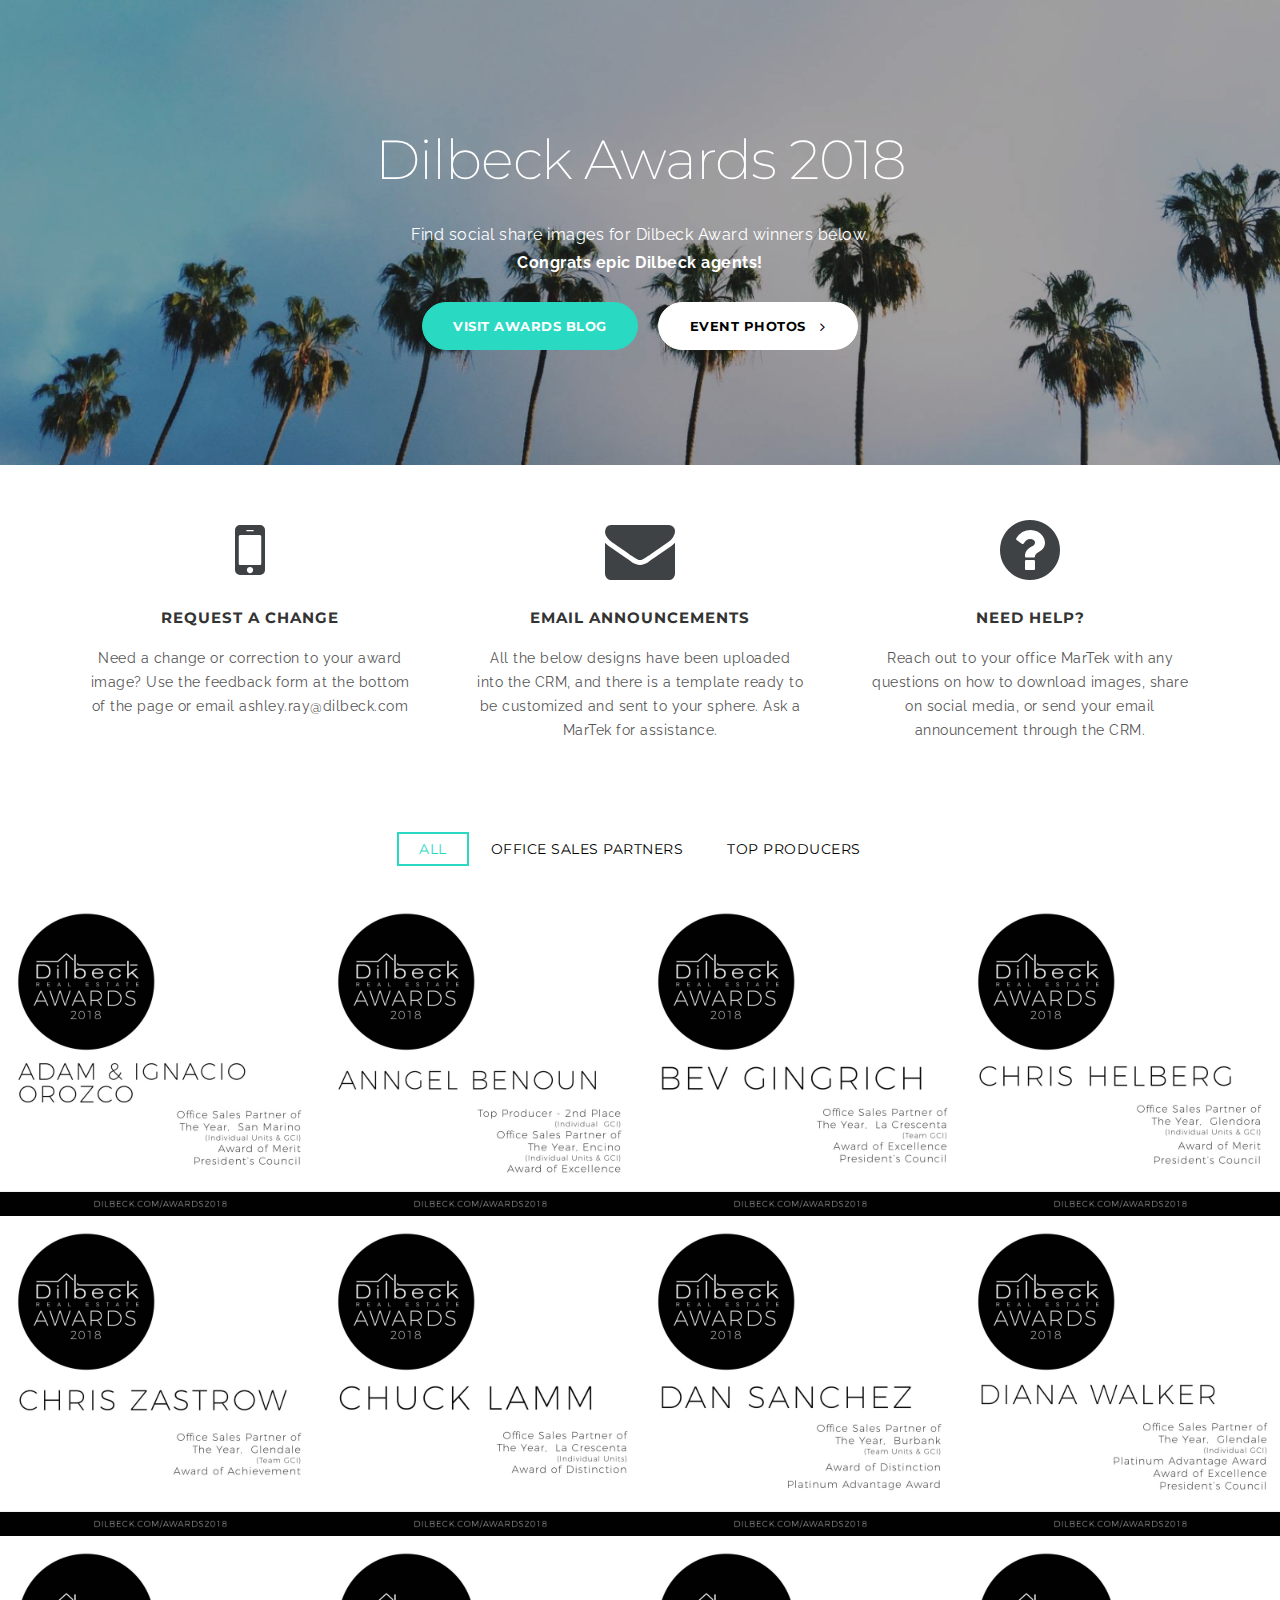
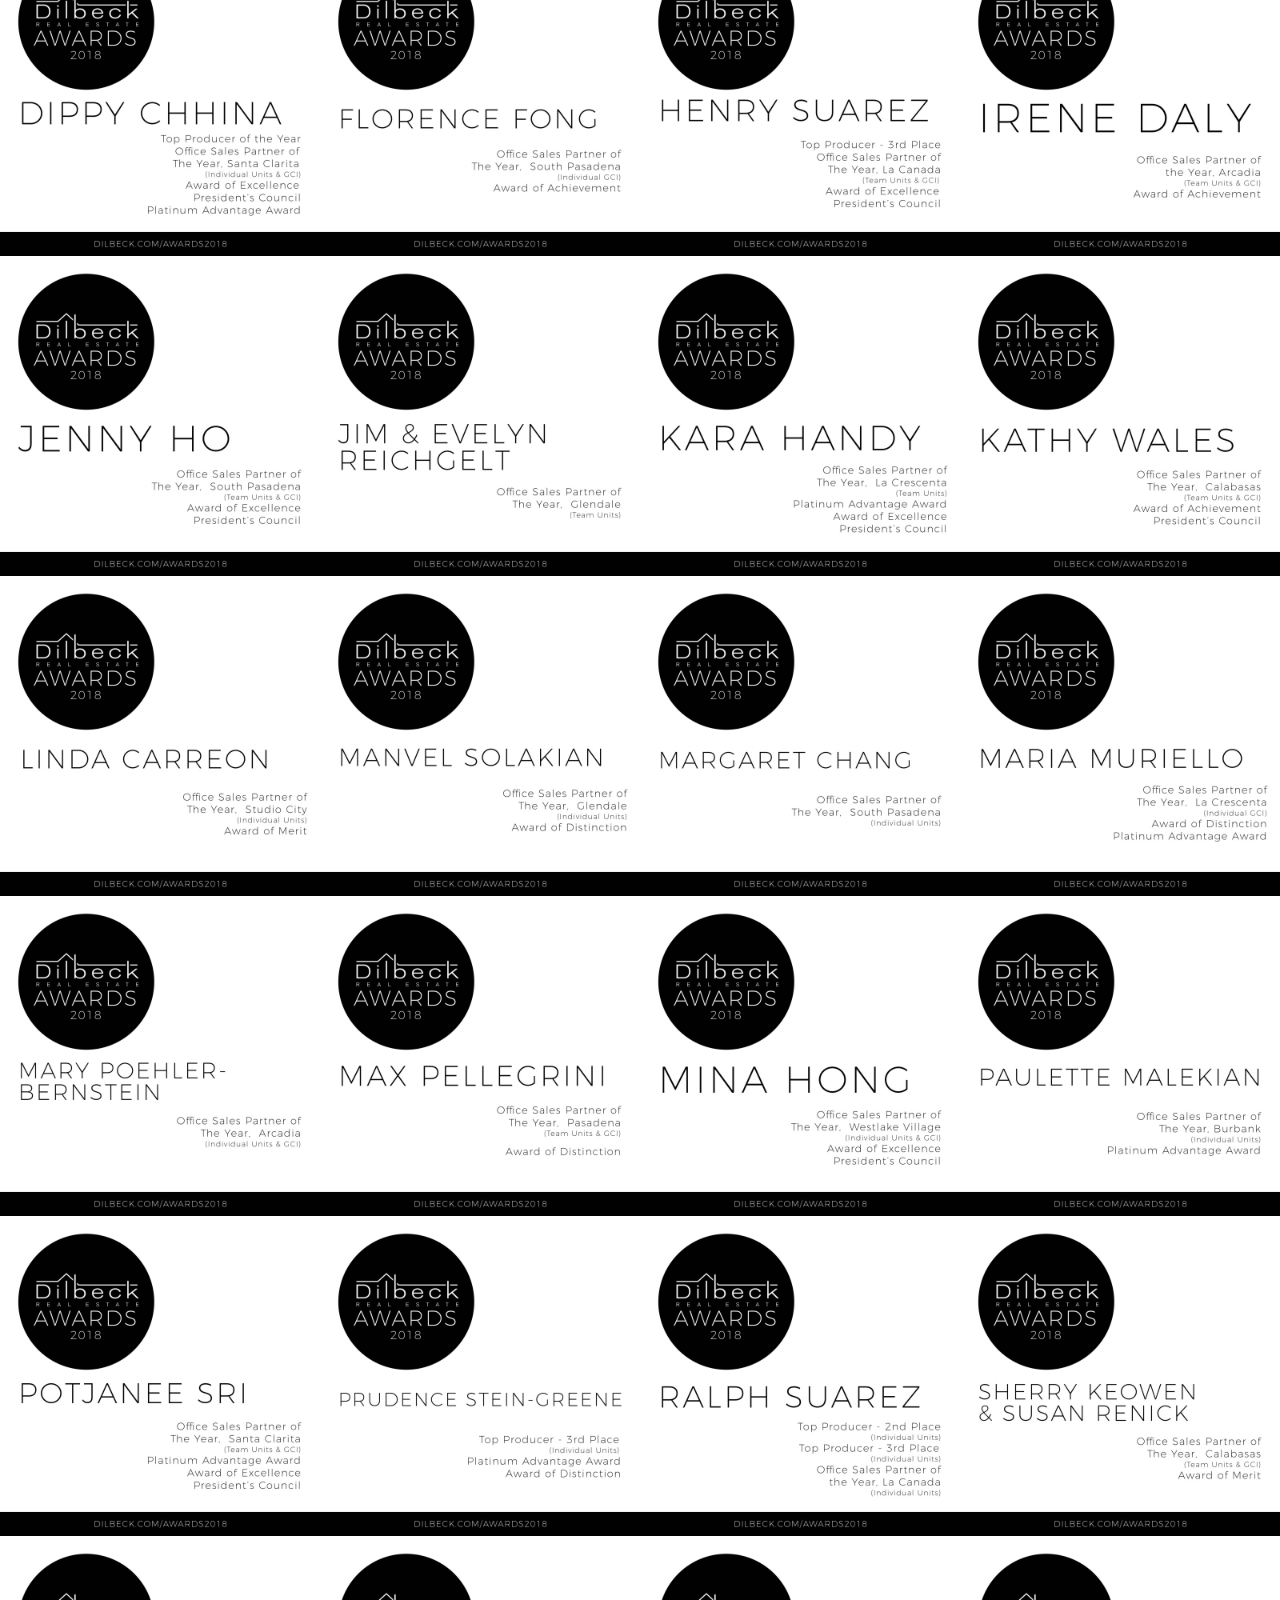
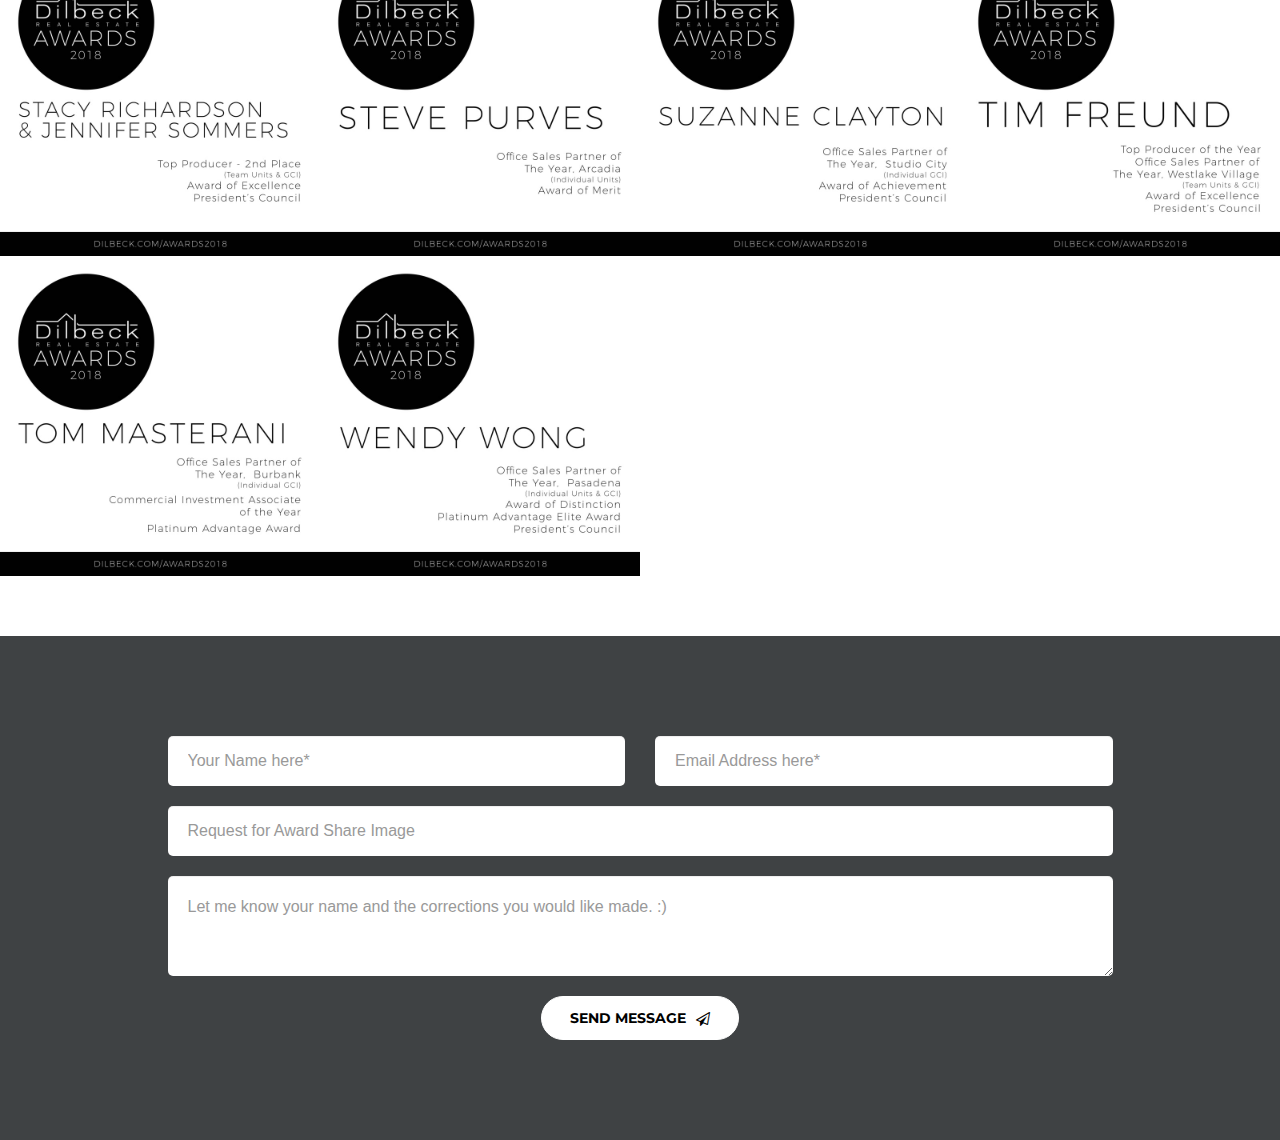
<file: index.html>
<!DOCTYPE html>
<html >
<head>
  <!-- Site made with Mobirise Website Builder v4.6.7, https://mobirise.com -->
  <meta charset="UTF-8">
  <meta http-equiv="X-UA-Compatible" content="IE=edge">
  <meta name="generator" content="Mobirise v4.6.7, mobirise.com">
  <meta name="viewport" content="width=device-width, initial-scale=1, minimum-scale=1">
  <link rel="shortcut icon" href="assets/images/img-2580-128x128.png" type="image/x-icon">
  <meta name="description" content="">
  <title>Home</title>
  <link rel="stylesheet" href="https://fonts.googleapis.com/css?family=Raleway:400,100,200,300,500,600,700,800,900">
  <link rel="stylesheet" href="assets/bootstrap/css/bootstrap.min.css">
  <link rel="stylesheet" href="assets/socicon/css/socicon.min.css">
  <link rel="stylesheet" href="assets/font-awesome/css/font-awesome.min.css">
  <link rel="stylesheet" href="assets/unicore/css/style.css">
  <link rel="stylesheet" href="assets/mobirise-slider/style.css">
  <link rel="stylesheet" href="assets/mobirise-gallery/style.css">
  <link rel="stylesheet" href="assets/mobirise/css/mbr-additional.css" type="text/css">
  
  
  
</head>
<body>
  <section class="mbr-section--bg-adapted" id="header6-d" data-rv-view="0" style="background-image: url(assets/images/img-45053502f5cc-1-2000x666.jpg);">
    <div class="intro intro12" style="padding-top: 130px; padding-bottom: 115px;">
        <div class="mbr-overlay" style="opacity: 0.35; background-color: rgb(0, 0, 0);"></div>
        <div class="container">
            <div class="row center-content">
                <div class="col-md-10 col-md-offset-1 text-center">
                    <h3 class="mbr-title-font">Dilbeck Awards 2018</h3>
                    <p>Find social share images for Dilbeck Award winners below. <br><strong>Congrats epic Dilbeck agents!</strong></p>
                    <div class="space40"></div>
                    <div class="dual-btn"><a href="https://medium.com/dilbeck-awards-2018" class="btn mbr-title-font btn-lg btn-primary" target="_blank">VISIT awards blog</a><a href="https://dilbeckrealestate.smugmug.com/Dilbeck-Awards/Dilbeck-Awards-Event-2018/n-QkchjG/" class="btn mbr-title-font btn-lg btn-default btn-border" target="_blank">Event Photos&nbsp;<i class="fa fa-angle-right"></i></a></div>
                </div>
            </div>
        </div>
    </div>
</section>

<section class="services icon-box services mbr-section--bg-adapted mbr-section--relative" id="features4-h" data-rv-view="158" style="background-color: rgb(255, 255, 255); padding-top: 50px; padding-bottom: 50px;">
        
        <div class="container">
            <div class="row">
                <div class="col-md-4 col-sm-4">
                    <div class="service-box">
                        <i class="fa mbr-primary-color fa-mobile"></i>
                        <div>
                            <h4 class="mbr-title-font">REQUEST A Change</h4>
                            <p>Need a change or correction to your award image? Use the feedback form at the bottom of the page or email ashley.ray@dilbeck.com</p>
                        </div>
                    </div>
                </div>

                <div class="col-md-4 col-sm-4">
                    <div class="service-box">
                        <i class="fa mbr-primary-color fa-envelope"></i>
                        <div>
                            <h4 class="mbr-title-font">EMAIL ANNOUNCEMENTS</h4>
                            <p>All the below designs have been uploaded into the CRM, and there is a template ready to be customized and sent to your sphere. Ask a MarTek for assistance.</p>
                        </div>
                    </div>
                </div>

                <div class="col-md-4 col-sm-4">
                    <div class="service-box">
                        <i class="fa mbr-primary-color fa-question-circle"></i>
                        <div>
                            <h4 class="mbr-title-font">Need Help?</h4>
                            <p>Reach out to your office MarTek with any questions on how to download images, share on social media, or send your email announcement through the CRM.</p>
                        </div>
                    </div>
                </div>
            </div>
        </div>
    </section>

<section class="mbr-gallery mbr-section mbr-section--no-padding mbr-slider-carousel" id="gallery3-0" data-rv-view="6" style="background-color: rgb(255, 255, 255); padding-top: 0rem; padding-bottom: 6rem;">
    <!-- Filter -->
    <div class="mbr-gallery-filter container gallery-filter-active">
    </div>

    <!-- Gallery -->
    <div class=" mbr-gallery-layout-default">
        <div>
            <div class="row mbr-gallery-row no-gutter">

                <div class="col-lg-3 col-md-4 col-sm-6 col-xs-12 mbr-gallery-item" data-tags="Office Sales Partners" data-video-url="false">

                     

                    <a data-toggle="modal" href="#lb-gallery3-0" data-slide-to="0">
                        <img alt="" src="assets/images/adam-ignacio-2000x2000-800x800.jpg">
                        <span class="icon glyphicon glyphicon-search"></span>
                    </a>
                </div><div class="col-lg-3 col-md-4 col-sm-6 col-xs-12 mbr-gallery-item" data-tags="Office Sales Partners, Top Producers" data-video-url="false">

                     

                    <a data-toggle="modal" href="#lb-gallery3-0" data-slide-to="1">
                        <img alt="" src="assets/images/anngel-benuon-2000x2000-800x800.jpg">
                        <span class="icon glyphicon glyphicon-search"></span>
                    </a>
                </div><div class="col-lg-3 col-md-4 col-sm-6 col-xs-12 mbr-gallery-item" data-tags="Office Sales Partners" data-video-url="false">

                     

                    <a data-toggle="modal" href="#lb-gallery3-0" data-slide-to="2">
                        <img alt="" src="assets/images/bev-gingrich-2000x2000-800x800.jpg">
                        <span class="icon glyphicon glyphicon-search"></span>
                    </a>
                </div><div class="col-lg-3 col-md-4 col-sm-6 col-xs-12 mbr-gallery-item" data-tags="Office Sales Partners" data-video-url="false">

                     

                    <a data-toggle="modal" href="#lb-gallery3-0" data-slide-to="3">
                        <img alt="" src="assets/images/chris-helberg-2000x2000-800x800.jpg">
                        <span class="icon glyphicon glyphicon-search"></span>
                    </a>
                </div><div class="col-lg-3 col-md-4 col-sm-6 col-xs-12 mbr-gallery-item" data-tags="Office Sales Partners" data-video-url="false">

                     

                    <a data-toggle="modal" href="#lb-gallery3-0" data-slide-to="4">
                        <img alt="" src="assets/images/chris-zastrow-2000x2000-800x800.jpg">
                        <span class="icon glyphicon glyphicon-search"></span>
                    </a>
                </div><div class="col-lg-3 col-md-4 col-sm-6 col-xs-12 mbr-gallery-item" data-tags="Office Sales Partners" data-video-url="false">

                     

                    <a data-toggle="modal" href="#lb-gallery3-0" data-slide-to="5">
                        <img alt="" src="assets/images/chuck-lamm-2000x2000-800x800.jpg">
                        <span class="icon glyphicon glyphicon-search"></span>
                    </a>
                </div><div class="col-lg-3 col-md-4 col-sm-6 col-xs-12 mbr-gallery-item" data-tags="Office Sales Partners" data-video-url="false">

                     

                    <a data-toggle="modal" href="#lb-gallery3-0" data-slide-to="6">
                        <img alt="" src="assets/images/dan-sanchez-2000x2000-800x800.jpg">
                        <span class="icon glyphicon glyphicon-search"></span>
                    </a>
                </div><div class="col-lg-3 col-md-4 col-sm-6 col-xs-12 mbr-gallery-item" data-tags="Office Sales Partners" data-video-url="false">

                     

                    <a data-toggle="modal" href="#lb-gallery3-0" data-slide-to="7">
                        <img alt="" src="assets/images/diana-walker-2000x2000-800x800.jpg">
                        <span class="icon glyphicon glyphicon-search"></span>
                    </a>
                </div><div class="col-lg-3 col-md-4 col-sm-6 col-xs-12 mbr-gallery-item" data-tags="Office Sales Partners, Top Producers" data-video-url="false">

                     

                    <a data-toggle="modal" href="#lb-gallery3-0" data-slide-to="8">
                        <img alt="" src="assets/images/dippy-chhina-2000x2000-800x800.jpg">
                        <span class="icon glyphicon glyphicon-search"></span>
                    </a>
                </div><div class="col-lg-3 col-md-4 col-sm-6 col-xs-12 mbr-gallery-item" data-tags="Office Sales Partners" data-video-url="false">

                     

                    <a data-toggle="modal" href="#lb-gallery3-0" data-slide-to="9">
                        <img alt="" src="assets/images/florence-fong-2000x2000-800x800.jpg">
                        <span class="icon glyphicon glyphicon-search"></span>
                    </a>
                </div><div class="col-lg-3 col-md-4 col-sm-6 col-xs-12 mbr-gallery-item" data-tags="Office Sales Partners, Top Producers" data-video-url="false">

                     

                    <a data-toggle="modal" href="#lb-gallery3-0" data-slide-to="10">
                        <img alt="" src="assets/images/henry-suarez-2000x2000-800x800.jpg">
                        <span class="icon glyphicon glyphicon-search"></span>
                    </a>
                </div><div class="col-lg-3 col-md-4 col-sm-6 col-xs-12 mbr-gallery-item" data-tags="Office Sales Partners" data-video-url="false">

                     

                    <a data-toggle="modal" href="#lb-gallery3-0" data-slide-to="11">
                        <img alt="" src="assets/images/irene-daly-2000x2000-800x800.jpg">
                        <span class="icon glyphicon glyphicon-search"></span>
                    </a>
                </div><div class="col-lg-3 col-md-4 col-sm-6 col-xs-12 mbr-gallery-item" data-tags="Office Sales Partners" data-video-url="false">

                     

                    <a data-toggle="modal" href="#lb-gallery3-0" data-slide-to="12">
                        <img alt="" src="assets/images/jenny-ho-2000x2000-800x800.jpg">
                        <span class="icon glyphicon glyphicon-search"></span>
                    </a>
                </div><div class="col-lg-3 col-md-4 col-sm-6 col-xs-12 mbr-gallery-item" data-tags="Office Sales Partners" data-video-url="false">

                     

                    <a data-toggle="modal" href="#lb-gallery3-0" data-slide-to="13">
                        <img alt="" src="assets/images/jim-evelyn-2000x2000-800x800.jpg">
                        <span class="icon glyphicon glyphicon-search"></span>
                    </a>
                </div><div class="col-lg-3 col-md-4 col-sm-6 col-xs-12 mbr-gallery-item" data-tags="Office Sales Partners" data-video-url="false">

                     

                    <a data-toggle="modal" href="#lb-gallery3-0" data-slide-to="14">
                        <img alt="" src="assets/images/kara-handy-2000x2000-800x800.jpg">
                        <span class="icon glyphicon glyphicon-search"></span>
                    </a>
                </div><div class="col-lg-3 col-md-4 col-sm-6 col-xs-12 mbr-gallery-item" data-tags="Office Sales Partners" data-video-url="false">

                     

                    <a data-toggle="modal" href="#lb-gallery3-0" data-slide-to="15">
                        <img alt="" src="assets/images/kathy-wales-2000x2000-800x800.jpg">
                        <span class="icon glyphicon glyphicon-search"></span>
                    </a>
                </div><div class="col-lg-3 col-md-4 col-sm-6 col-xs-12 mbr-gallery-item" data-tags="Office Sales Partners" data-video-url="false">

                     

                    <a data-toggle="modal" href="#lb-gallery3-0" data-slide-to="16">
                        <img alt="" src="assets/images/linda-carreon-2000x2000-800x800.jpg">
                        <span class="icon glyphicon glyphicon-search"></span>
                    </a>
                </div><div class="col-lg-3 col-md-4 col-sm-6 col-xs-12 mbr-gallery-item" data-tags="Office Sales Partners" data-video-url="false">

                     

                    <a data-toggle="modal" href="#lb-gallery3-0" data-slide-to="17">
                        <img alt="" src="assets/images/manvel-solakian-2000x2000-800x800.jpg">
                        <span class="icon glyphicon glyphicon-search"></span>
                    </a>
                </div><div class="col-lg-3 col-md-4 col-sm-6 col-xs-12 mbr-gallery-item" data-tags="Office Sales Partners" data-video-url="false">

                     

                    <a data-toggle="modal" href="#lb-gallery3-0" data-slide-to="18">
                        <img alt="" src="assets/images/margaret-chang-2000x2000-800x800.jpg">
                        <span class="icon glyphicon glyphicon-search"></span>
                    </a>
                </div><div class="col-lg-3 col-md-4 col-sm-6 col-xs-12 mbr-gallery-item" data-tags="Office Sales Partners" data-video-url="false">

                     

                    <a data-toggle="modal" href="#lb-gallery3-0" data-slide-to="19">
                        <img alt="" src="assets/images/maria-muriello-2000x2000-800x800.jpg">
                        <span class="icon glyphicon glyphicon-search"></span>
                    </a>
                </div><div class="col-lg-3 col-md-4 col-sm-6 col-xs-12 mbr-gallery-item" data-tags="Office Sales Partners" data-video-url="false">

                     

                    <a data-toggle="modal" href="#lb-gallery3-0" data-slide-to="20">
                        <img alt="" src="assets/images/mary-poehler-bernstein-2000x2000-800x800.jpg">
                        <span class="icon glyphicon glyphicon-search"></span>
                    </a>
                </div><div class="col-lg-3 col-md-4 col-sm-6 col-xs-12 mbr-gallery-item" data-tags="Office Sales Partners" data-video-url="false">

                     

                    <a data-toggle="modal" href="#lb-gallery3-0" data-slide-to="21">
                        <img alt="" src="assets/images/max-pellegrini-2000x2000-800x800.jpg">
                        <span class="icon glyphicon glyphicon-search"></span>
                    </a>
                </div><div class="col-lg-3 col-md-4 col-sm-6 col-xs-12 mbr-gallery-item" data-tags="Office Sales Partners" data-video-url="false">

                     

                    <a data-toggle="modal" href="#lb-gallery3-0" data-slide-to="22">
                        <img alt="" src="assets/images/mina-hong-2000x2000-800x800.jpg">
                        <span class="icon glyphicon glyphicon-search"></span>
                    </a>
                </div><div class="col-lg-3 col-md-4 col-sm-6 col-xs-12 mbr-gallery-item" data-tags="Office Sales Partners" data-video-url="false">

                     

                    <a data-toggle="modal" href="#lb-gallery3-0" data-slide-to="23">
                        <img alt="" src="assets/images/paulette-malekian-2000x2000-800x800.jpg">
                        <span class="icon glyphicon glyphicon-search"></span>
                    </a>
                </div><div class="col-lg-3 col-md-4 col-sm-6 col-xs-12 mbr-gallery-item" data-tags="Office Sales Partners" data-video-url="false">

                     

                    <a data-toggle="modal" href="#lb-gallery3-0" data-slide-to="24">
                        <img alt="" src="assets/images/potjanee-sri-2000x2000-800x800.jpg">
                        <span class="icon glyphicon glyphicon-search"></span>
                    </a>
                </div><div class="col-lg-3 col-md-4 col-sm-6 col-xs-12 mbr-gallery-item" data-tags="Office Sales Partners, Top Producers" data-video-url="false">

                     

                    <a data-toggle="modal" href="#lb-gallery3-0" data-slide-to="25">
                        <img alt="" src="assets/images/prudence-stein-greene-2000x2000-800x800.jpg">
                        <span class="icon glyphicon glyphicon-search"></span>
                    </a>
                </div><div class="col-lg-3 col-md-4 col-sm-6 col-xs-12 mbr-gallery-item" data-tags="Office Sales Partners, Top Producers" data-video-url="false">

                     

                    <a data-toggle="modal" href="#lb-gallery3-0" data-slide-to="26">
                        <img alt="" src="assets/images/ralph-suarez-2000x2000-800x800.jpg">
                        <span class="icon glyphicon glyphicon-search"></span>
                    </a>
                </div><div class="col-lg-3 col-md-4 col-sm-6 col-xs-12 mbr-gallery-item" data-tags="Office Sales Partners" data-video-url="false">

                     

                    <a data-toggle="modal" href="#lb-gallery3-0" data-slide-to="27">
                        <img alt="" src="assets/images/sherry-susan-2000x2000-800x800.jpg">
                        <span class="icon glyphicon glyphicon-search"></span>
                    </a>
                </div><div class="col-lg-3 col-md-4 col-sm-6 col-xs-12 mbr-gallery-item" data-tags="Office Sales Partners, Top Producers" data-video-url="false">

                     

                    <a data-toggle="modal" href="#lb-gallery3-0" data-slide-to="28">
                        <img alt="" src="assets/images/img-830cbc2f160a-1-2000x2000-800x800.jpg">
                        <span class="icon glyphicon glyphicon-search"></span>
                    </a>
                </div><div class="col-lg-3 col-md-4 col-sm-6 col-xs-12 mbr-gallery-item" data-tags="Office Sales Partners" data-video-url="false">

                     

                    <a data-toggle="modal" href="#lb-gallery3-0" data-slide-to="29">
                        <img alt="" src="assets/images/img-ee15d6961b0f-1-2000x2000-800x800.jpg">
                        <span class="icon glyphicon glyphicon-search"></span>
                    </a>
                </div><div class="col-lg-3 col-md-4 col-sm-6 col-xs-12 mbr-gallery-item" data-tags="Office Sales Partners" data-video-url="false">

                     

                    <a data-toggle="modal" href="#lb-gallery3-0" data-slide-to="30">
                        <img alt="" src="assets/images/suzanne-clayton-2000x2000-800x800.jpg">
                        <span class="icon glyphicon glyphicon-search"></span>
                    </a>
                </div><div class="col-lg-3 col-md-4 col-sm-6 col-xs-12 mbr-gallery-item" data-tags="Office Sales Partners, Top Producers" data-video-url="false">

                     

                    <a data-toggle="modal" href="#lb-gallery3-0" data-slide-to="31">
                        <img alt="" src="assets/images/tim-freund-2000x2000-800x800.jpg">
                        <span class="icon glyphicon glyphicon-search"></span>
                    </a>
                </div><div class="col-lg-3 col-md-4 col-sm-6 col-xs-12 mbr-gallery-item" data-tags="Office Sales Partners" data-video-url="false">

                     

                    <a data-toggle="modal" href="#lb-gallery3-0" data-slide-to="32">
                        <img alt="" src="assets/images/tom-masterani-2000x2000-800x800.jpg">
                        <span class="icon glyphicon glyphicon-search"></span>
                    </a>
                </div><div class="col-lg-3 col-md-4 col-sm-6 col-xs-12 mbr-gallery-item" data-tags="Office Sales Partners" data-video-url="false">

                     

                    <a data-toggle="modal" href="#lb-gallery3-0" data-slide-to="33">
                        <img alt="" src="assets/images/wendy-wong-2000x2000-800x800.jpg">
                        <span class="icon glyphicon glyphicon-search"></span>
                    </a>
                </div>
            </div>
        </div>
        <div class="clearfix"></div>
    </div>

    <!-- Lightbox -->
    <div data-app-prevent-settings="" class="mbr-slider modal fade carousel slide" tabindex="-1" data-keyboard="true" data-interval="false" id="lb-gallery3-0">
        <div class="modal-dialog">
            <div class="modal-content">
                <div class="modal-body">
                    <ol class="carousel-indicators">
                        <li data-app-prevent-settings="" data-target="#lb-gallery3-0" data-slide-to="0"></li><li data-app-prevent-settings="" data-target="#lb-gallery3-0" data-slide-to="1"></li><li data-app-prevent-settings="" data-target="#lb-gallery3-0" data-slide-to="2"></li><li data-app-prevent-settings="" data-target="#lb-gallery3-0" data-slide-to="3"></li><li data-app-prevent-settings="" data-target="#lb-gallery3-0" data-slide-to="4"></li><li data-app-prevent-settings="" data-target="#lb-gallery3-0" data-slide-to="5"></li><li data-app-prevent-settings="" data-target="#lb-gallery3-0" data-slide-to="6"></li><li data-app-prevent-settings="" data-target="#lb-gallery3-0" data-slide-to="7"></li><li data-app-prevent-settings="" data-target="#lb-gallery3-0" data-slide-to="8"></li><li data-app-prevent-settings="" data-target="#lb-gallery3-0" data-slide-to="9"></li><li data-app-prevent-settings="" data-target="#lb-gallery3-0" data-slide-to="10"></li><li data-app-prevent-settings="" data-target="#lb-gallery3-0" class=" active" data-slide-to="11"></li><li data-app-prevent-settings="" data-target="#lb-gallery3-0" data-slide-to="12"></li><li data-app-prevent-settings="" data-target="#lb-gallery3-0" data-slide-to="13"></li><li data-app-prevent-settings="" data-target="#lb-gallery3-0" data-slide-to="14"></li><li data-app-prevent-settings="" data-target="#lb-gallery3-0" data-slide-to="15"></li><li data-app-prevent-settings="" data-target="#lb-gallery3-0" data-slide-to="16"></li><li data-app-prevent-settings="" data-target="#lb-gallery3-0" data-slide-to="17"></li><li data-app-prevent-settings="" data-target="#lb-gallery3-0" data-slide-to="18"></li><li data-app-prevent-settings="" data-target="#lb-gallery3-0" data-slide-to="19"></li><li data-app-prevent-settings="" data-target="#lb-gallery3-0" data-slide-to="20"></li><li data-app-prevent-settings="" data-target="#lb-gallery3-0" data-slide-to="21"></li><li data-app-prevent-settings="" data-target="#lb-gallery3-0" data-slide-to="22"></li><li data-app-prevent-settings="" data-target="#lb-gallery3-0" data-slide-to="23"></li><li data-app-prevent-settings="" data-target="#lb-gallery3-0" data-slide-to="24"></li><li data-app-prevent-settings="" data-target="#lb-gallery3-0" data-slide-to="25"></li><li data-app-prevent-settings="" data-target="#lb-gallery3-0" data-slide-to="26"></li><li data-app-prevent-settings="" data-target="#lb-gallery3-0" data-slide-to="27"></li><li data-app-prevent-settings="" data-target="#lb-gallery3-0" data-slide-to="28"></li><li data-app-prevent-settings="" data-target="#lb-gallery3-0" data-slide-to="29"></li><li data-app-prevent-settings="" data-target="#lb-gallery3-0" data-slide-to="30"></li><li data-app-prevent-settings="" data-target="#lb-gallery3-0" data-slide-to="31"></li><li data-app-prevent-settings="" data-target="#lb-gallery3-0" data-slide-to="32"></li><li data-app-prevent-settings="" data-target="#lb-gallery3-0" data-slide-to="33"></li>
                    </ol>
                    <div class="carousel-inner">
                        <div class="item">
                            <img alt="" src="assets/images/adam-ignacio-2000x2000.jpg">
                        </div><div class="item">
                            <img alt="" src="assets/images/anngel-benuon-2000x2000.jpg">
                        </div><div class="item">
                            <img alt="" src="assets/images/bev-gingrich-2000x2000.jpg">
                        </div><div class="item">
                            <img alt="" src="assets/images/chris-helberg-2000x2000.jpg">
                        </div><div class="item">
                            <img alt="" src="assets/images/chris-zastrow-2000x2000.jpg">
                        </div><div class="item">
                            <img alt="" src="assets/images/chuck-lamm-2000x2000.jpg">
                        </div><div class="item">
                            <img alt="" src="assets/images/dan-sanchez-2000x2000.jpg">
                        </div><div class="item">
                            <img alt="" src="assets/images/diana-walker-2000x2000.jpg">
                        </div><div class="item">
                            <img alt="" src="assets/images/dippy-chhina-2000x2000.jpg">
                        </div><div class="item">
                            <img alt="" src="assets/images/florence-fong-2000x2000.jpg">
                        </div><div class="item">
                            <img alt="" src="assets/images/henry-suarez-2000x2000.jpg">
                        </div><div class="item active">
                            <img alt="" src="assets/images/irene-daly-2000x2000.jpg">
                        </div><div class="item">
                            <img alt="" src="assets/images/jenny-ho-2000x2000.jpg">
                        </div><div class="item">
                            <img alt="" src="assets/images/jim-evelyn-2000x2000.jpg">
                        </div><div class="item">
                            <img alt="" src="assets/images/kara-handy-2000x2000.jpg">
                        </div><div class="item">
                            <img alt="" src="assets/images/kathy-wales-2000x2000.jpg">
                        </div><div class="item">
                            <img alt="" src="assets/images/linda-carreon-2000x2000.jpg">
                        </div><div class="item">
                            <img alt="" src="assets/images/manvel-solakian-2000x2000.jpg">
                        </div><div class="item">
                            <img alt="" src="assets/images/margaret-chang-2000x2000.jpg">
                        </div><div class="item">
                            <img alt="" src="assets/images/maria-muriello-2000x2000.jpg">
                        </div><div class="item">
                            <img alt="" src="assets/images/mary-poehler-bernstein-2000x2000.jpg">
                        </div><div class="item">
                            <img alt="" src="assets/images/max-pellegrini-2000x2000.jpg">
                        </div><div class="item">
                            <img alt="" src="assets/images/mina-hong-2000x2000.jpg">
                        </div><div class="item">
                            <img alt="" src="assets/images/paulette-malekian-2000x2000.jpg">
                        </div><div class="item">
                            <img alt="" src="assets/images/potjanee-sri-2000x2000.jpg">
                        </div><div class="item">
                            <img alt="" src="assets/images/prudence-stein-greene-2000x2000.jpg">
                        </div><div class="item">
                            <img alt="" src="assets/images/ralph-suarez-2000x2000.jpg">
                        </div><div class="item">
                            <img alt="" src="assets/images/sherry-susan-2000x2000.jpg">
                        </div><div class="item">
                            <img alt="" src="assets/images/img-830cbc2f160a-1-2000x2000.jpg">
                        </div><div class="item">
                            <img alt="" src="assets/images/img-ee15d6961b0f-1-2000x2000.jpg">
                        </div><div class="item">
                            <img alt="" src="assets/images/suzanne-clayton-2000x2000.jpg">
                        </div><div class="item">
                            <img alt="" src="assets/images/tim-freund-2000x2000.jpg">
                        </div><div class="item">
                            <img alt="" src="assets/images/tom-masterani-2000x2000.jpg">
                        </div><div class="item">
                            <img alt="" src="assets/images/wendy-wong-2000x2000.jpg">
                        </div>
                    </div>
                    <a class="left carousel-control" role="button" data-slide="prev" href="#lb-gallery3-0">
                        <span class="glyphicon glyphicon-menu-left" aria-hidden="true"></span>
                        <span class="sr-only">Previous</span>
                    </a>
                    <a class="right carousel-control" role="button" data-slide="next" href="#lb-gallery3-0">
                        <span class="glyphicon glyphicon-menu-right" aria-hidden="true"></span>
                        <span class="sr-only">Next</span>
                    </a>

                    <a class="close" href="#" role="button" data-dismiss="modal">
                        <span class="glyphicon glyphicon-remove" aria-hidden="true"></span>
                        <span class="sr-only">Close</span>
                    </a>
                </div>
            </div>
        </div>
    </div>
</section>

<section class="mbr-section--bg-adapted mbr-section--relative" id="form1-c" data-rv-view="145" style="background-color: rgb(63, 66, 68);">
    <div class="contact-form" style="padding-top: 100px; padding-bottom: 100px;">
        
        <div class="container">
            <div class="row">
                <div class="col-md-10 col-md-offset-1" data-form-type="formoid">

                    <div data-form-alert="true">
                        <div class="hide" data-form-alert-success="true">Thanks guys! I'll be getting back to you in the order the requests were received. 

Congrats on your amazing win! 

:)
Ashley</div>
                    </div>
                    <form class="positioned" id="contactForm" action="https://mobirise.com/" method="post" data-form-title="CONTACT FORM">
                        <input type="hidden" value="R1hF5lXGoHynsJk1lEQ7ycOt7kuOZ3MiGBNx8iuSP+oXXfe74P+GE87DMO1rtahuSCoVXkbhOzf+aEbA5IZcK7mzmoX9UYjFyRRC7rr7Nv6sn7aHLPu/0fdEqzjzCvDd" data-form-email="true">

                        <div class="row">
                            <div class="col-md-6 col-sm-6">
                                <div class="form-group">
                                    <input type="text" class="form-control" name="name" required="" placeholder="Your Name here*" data-form-field="Name">
                                </div>
                            </div>
                            <div class="col-md-6 col-sm-6">
                                <div class="form-group">
                                    <input type="email" class="form-control" name="email" required="" placeholder="Email Address here*" data-form-field="Email">
                                </div>
                            </div>
                        </div>

                        <div class="form-group">
                            <input type="tel" class="form-control" name="subject" placeholder="Request for Award Share Image" data-form-field="subject">
                        </div>
                        <textarea class="form-control" name="message" rows="7" placeholder="Let me know your name and the corrections you would like made. :)" data-form-field="Message"></textarea>
                        <div class="submitBtn"><button type="submit" class="btn mbr-title-font btn-default btn-ico">Send Message<i class="fa fa-paper-plane-o"></i></button></div>
                    </form>
                </div>
            </div>
        </div>
    </div>
</section>


  <script src="assets/web/assets/jquery/jquery.min.js"></script>
  <script src="assets/bootstrap/js/bootstrap.min.js"></script>
  <script src="assets/smooth-scroll/SmoothScroll.js"></script>
  <!--[if lte IE 9]>
    <script src="assets/jquery-placeholder/jquery.placeholder.min.js"></script>
  <![endif]-->
  <script src="assets/masonry/masonry.pkgd.min.js"></script>
  <script src="assets/imagesloaded/imagesloaded.pkgd.min.js"></script>
  <script src="assets/bootstrap-carousel-swipe/bootstrap-carousel-swipe.js"></script>
  <script src="assets/unicore/js/script.js"></script>
  <script src="assets/mobirise-gallery/script.js"></script>
  <script src="assets/formoid/formoid.min.js"></script>
  
  
</body>
</html>
</file>
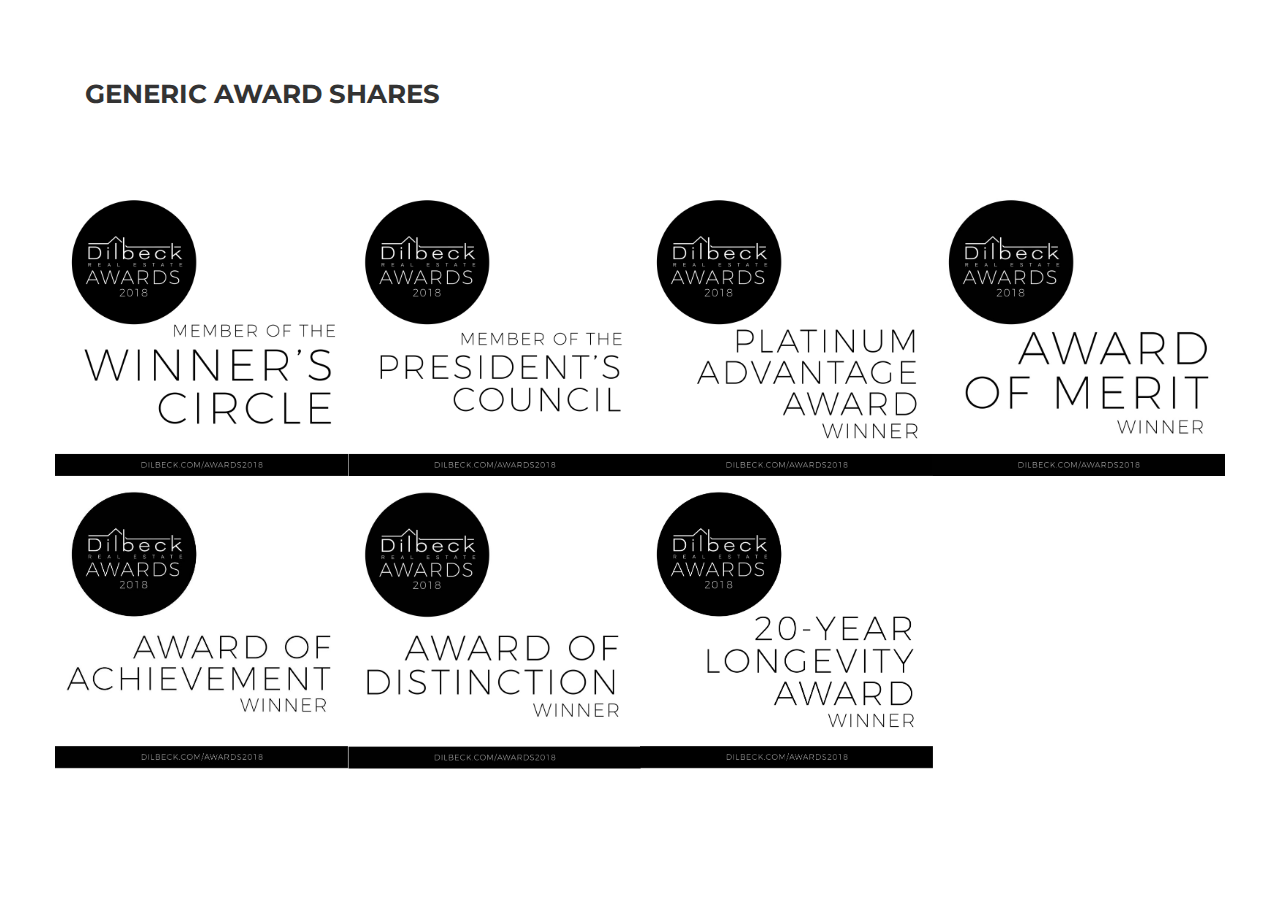
<file: page1.html>
<!DOCTYPE html>
<html >
<head>
  <!-- Site made with Mobirise Website Builder v4.6.7, https://mobirise.com -->
  <meta charset="UTF-8">
  <meta http-equiv="X-UA-Compatible" content="IE=edge">
  <meta name="generator" content="Mobirise v4.6.7, mobirise.com">
  <meta name="viewport" content="width=device-width, initial-scale=1, minimum-scale=1">
  <link rel="shortcut icon" href="assets/images/img-2580-128x128.png" type="image/x-icon">
  <meta name="description" content="">
  <title>Generic Award Shares</title>
  <link rel="stylesheet" href="https://fonts.googleapis.com/css?family=Raleway:400,100,200,300,500,600,700,800,900">
  <link rel="stylesheet" href="assets/bootstrap/css/bootstrap.min.css">
  <link rel="stylesheet" href="assets/socicon/css/socicon.min.css">
  <link rel="stylesheet" href="assets/unicore/css/style.css">
  <link rel="stylesheet" href="assets/mobirise-gallery/style.css">
  <link rel="stylesheet" href="assets/mobirise-slider/style.css">
  <link rel="stylesheet" href="assets/mobirise/css/mbr-additional.css" type="text/css">
  
  
  
</head>
<body>
  <section class="mbr-section--bg-adapted mbr-section--relative" id="msg-box2-j" data-rv-view="298" style="background-color: rgb(255, 255, 255);">
    <div class="cta-wrap" style="padding-top: 80px; padding-bottom: 65px;">
        
        <div class="container">
            <div class="col-md-9">
                <h2 class="mbr-title-font">Generic Award Shares</h2>
                <p></p>
            </div>
            <div class="col-md-3">
                
            </div>
        </div>
    </div>
</section>

<section class="mbr-gallery mbr-section mbr-section--no-padding mbr-slider-carousel" id="gallery2-i" data-rv-view="263" style="background-color: rgb(255, 255, 255);">
    <!-- Filter -->
    
    <!-- Gallery -->
    <div class=" container mbr-gallery-layout-default" style="padding-top: 0px; padding-bottom: 93px;">
        <div>
            <div class="row mbr-gallery-row no-gutter">

                <div class="col-lg-3 col-md-4 col-sm-6 col-xs-12 mbr-gallery-item" data-tags="Animated">

                     

                    <a href="#lb-gallery2-i" data-slide-to="0" data-toggle="modal">
                        <img alt="" src="assets/images/img-2607-2000x2000-800x800.png">
                        <span class="icon glyphicon glyphicon-zoom-in"></span>
                    </a>
                </div><div class="col-lg-3 col-md-4 col-sm-6 col-xs-12 mbr-gallery-item" data-tags="Animated">

                     

                    <a href="#lb-gallery2-i" data-slide-to="1" data-toggle="modal">
                        <img alt="" src="assets/images/img-2608-2000x2000-800x800.png">
                        <span class="icon glyphicon glyphicon-zoom-in"></span>
                    </a>
                </div><div class="col-lg-3 col-md-4 col-sm-6 col-xs-12 mbr-gallery-item" data-tags="Animated">

                     

                    <a href="#lb-gallery2-i" data-slide-to="2" data-toggle="modal">
                        <img alt="" src="assets/images/img-2605-2000x2000-800x800.png">
                        <span class="icon glyphicon glyphicon-zoom-in"></span>
                    </a>
                </div><div class="col-lg-3 col-md-4 col-sm-6 col-xs-12 mbr-gallery-item" data-tags="Animated">

                     

                    <a href="#lb-gallery2-i" data-slide-to="3" data-toggle="modal">
                        <img alt="" src="assets/images/img-fc688163434d-1-2000x2000-800x800.jpg">
                        <span class="icon glyphicon glyphicon-zoom-in"></span>
                    </a>
                </div><div class="col-lg-3 col-md-4 col-sm-6 col-xs-12 mbr-gallery-item" data-tags="Animated">

                     

                    <a href="#lb-gallery2-i" data-slide-to="4" data-toggle="modal">
                        <img alt="" src="assets/images/img-3ba923c756b7-1-2000x2000-800x800.jpg">
                        <span class="icon glyphicon glyphicon-zoom-in"></span>
                    </a>
                </div><div class="col-lg-3 col-md-4 col-sm-6 col-xs-12 mbr-gallery-item" data-tags="Animated">

                     

                    <a href="#lb-gallery2-i" data-slide-to="5" data-toggle="modal">
                        <img alt="" src="assets/images/img-1c58f2c5a166-1-2000x2000-800x800.jpg">
                        <span class="icon glyphicon glyphicon-zoom-in"></span>
                    </a>
                </div><div class="col-lg-3 col-md-4 col-sm-6 col-xs-12 mbr-gallery-item" data-tags="Animated">

                     

                    <a href="#lb-gallery2-i" data-slide-to="6" data-toggle="modal">
                        <img alt="" src="assets/images/img-2609-2000x2000-800x800.png">
                        <span class="icon glyphicon glyphicon-zoom-in"></span>
                    </a>
                </div>
            </div>
        </div>
        <div class="clearfix"></div>
    </div>

    <!-- Lightbox -->
    <div data-app-prevent-settings="" class="mbr-slider modal fade carousel slide" tabindex="-1" data-keyboard="true" data-interval="false" id="lb-gallery2-i">
        <div class="modal-dialog">
            <div class="modal-content">
                <div class="modal-body">
                    <ol class="carousel-indicators">
                        <li data-app-prevent-settings="" data-target="#lb-gallery2-i" data-slide-to="0"></li><li data-app-prevent-settings="" data-target="#lb-gallery2-i" data-slide-to="1"></li><li data-app-prevent-settings="" data-target="#lb-gallery2-i" data-slide-to="2"></li><li data-app-prevent-settings="" data-target="#lb-gallery2-i" data-slide-to="3"></li><li data-app-prevent-settings="" data-target="#lb-gallery2-i" data-slide-to="4"></li><li data-app-prevent-settings="" data-target="#lb-gallery2-i" data-slide-to="5"></li><li data-app-prevent-settings="" data-target="#lb-gallery2-i" class=" active" data-slide-to="6"></li>
                    </ol>
                    <div class="carousel-inner">
                        <div class="item">
                            <img alt="" src="assets/images/img-2607-2000x2000.png">
                        </div><div class="item">
                            <img alt="" src="assets/images/img-2608-2000x2000.png">
                        </div><div class="item">
                            <img alt="" src="assets/images/img-2605-2000x2000.png">
                        </div><div class="item">
                            <img alt="" src="assets/images/img-fc688163434d-1-2000x2000.jpg">
                        </div><div class="item">
                            <img alt="" src="assets/images/img-3ba923c756b7-1-2000x2000.jpg">
                        </div><div class="item">
                            <img alt="" src="assets/images/img-1c58f2c5a166-1-2000x2000.jpg">
                        </div><div class="item active">
                            <img alt="" src="assets/images/img-2609-2000x2000.png">
                        </div>
                    </div>
                    <a class="left carousel-control" role="button" data-slide="prev" href="#lb-gallery2-i">
                        <span class="glyphicon glyphicon-menu-left" aria-hidden="true"></span>
                        <span class="sr-only">Previous</span>
                    </a>
                    <a class="right carousel-control" role="button" data-slide="next" href="#lb-gallery2-i">
                        <span class="glyphicon glyphicon-menu-right" aria-hidden="true"></span>
                        <span class="sr-only">Next</span>
                    </a>

                    <a class="close" href="#" role="button" data-dismiss="modal">
                        <span class="glyphicon glyphicon-remove" aria-hidden="true"></span>
                        <span class="sr-only">Close</span>
                    </a>
                </div>
            </div>
        </div>
    </div>
</section>


  <script src="assets/web/assets/jquery/jquery.min.js"></script>
  <script src="assets/bootstrap/js/bootstrap.min.js"></script>
  <script src="assets/smooth-scroll/SmoothScroll.js"></script>
  <script src="assets/masonry/masonry.pkgd.min.js"></script>
  <script src="assets/imagesloaded/imagesloaded.pkgd.min.js"></script>
  <script src="assets/bootstrap-carousel-swipe/bootstrap-carousel-swipe.js"></script>
  <script src="assets/unicore/js/script.js"></script>
  <script src="assets/mobirise-gallery/script.js"></script>
  
  
</body>
</html>
</file>
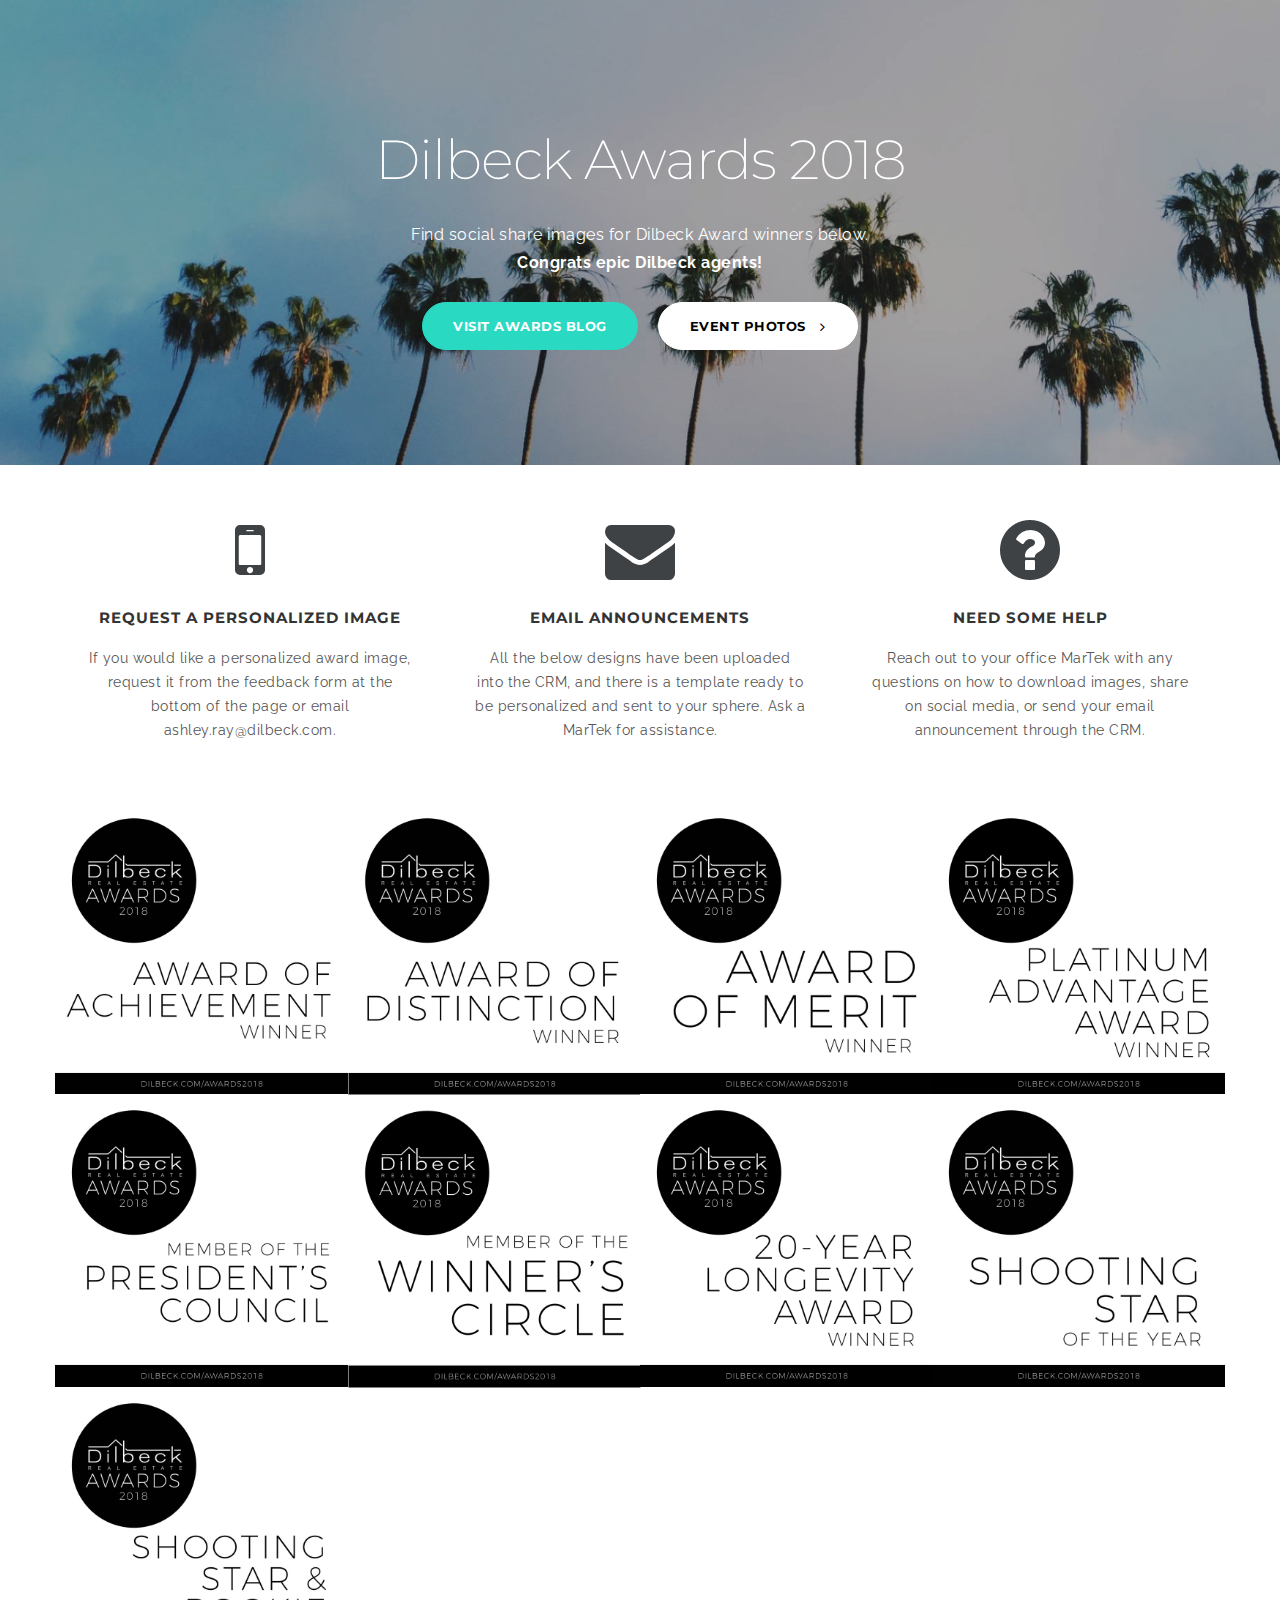
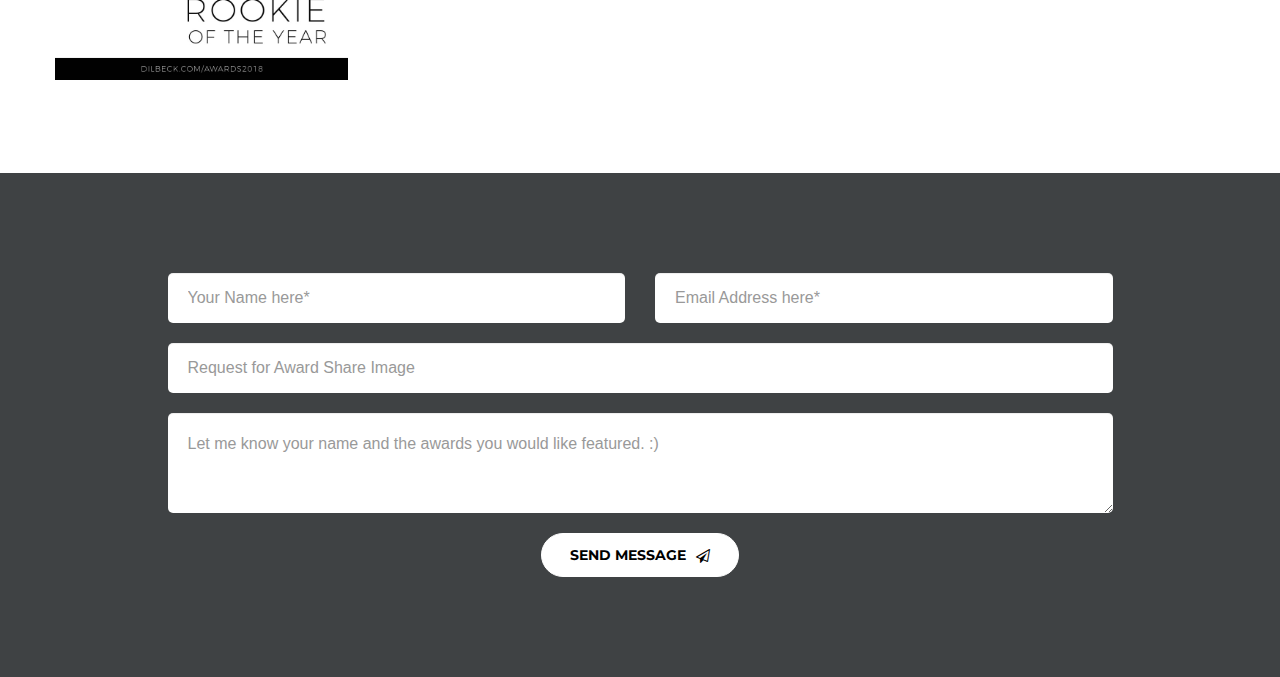
<file: page2.html>
<!DOCTYPE html>
<html >
<head>
  <!-- Site made with Mobirise Website Builder v4.6.7, https://mobirise.com -->
  <meta charset="UTF-8">
  <meta http-equiv="X-UA-Compatible" content="IE=edge">
  <meta name="generator" content="Mobirise v4.6.7, mobirise.com">
  <meta name="viewport" content="width=device-width, initial-scale=1, minimum-scale=1">
  <link rel="shortcut icon" href="assets/images/img-2580-128x128.png" type="image/x-icon">
  <meta name="description" content="">
  <title>Award Shares</title>
  <link rel="stylesheet" href="https://fonts.googleapis.com/css?family=Raleway:400,100,200,300,500,600,700,800,900">
  <link rel="stylesheet" href="assets/bootstrap/css/bootstrap.min.css">
  <link rel="stylesheet" href="assets/socicon/css/socicon.min.css">
  <link rel="stylesheet" href="assets/font-awesome/css/font-awesome.min.css">
  <link rel="stylesheet" href="assets/unicore/css/style.css">
  <link rel="stylesheet" href="assets/mobirise-slider/style.css">
  <link rel="stylesheet" href="assets/mobirise-gallery/style.css">
  <link rel="stylesheet" href="assets/mobirise/css/mbr-additional.css" type="text/css">
  
  
  
</head>
<body>
  <section class="mbr-section--bg-adapted" id="header6-k" data-rv-view="817" style="background-image: url(assets/images/img-45053502f5cc-1-2000x666.jpg);">
    <div class="intro intro12" style="padding-top: 130px; padding-bottom: 115px;">
        <div class="mbr-overlay" style="opacity: 0.35; background-color: rgb(0, 0, 0);"></div>
        <div class="container">
            <div class="row center-content">
                <div class="col-md-10 col-md-offset-1 text-center">
                    <h3 class="mbr-title-font">Dilbeck Awards 2018</h3>
                    <p>Find social share images for Dilbeck Award winners below. <br><strong>Congrats epic Dilbeck agents!</strong></p>
                    <div class="space40"></div>
                    <div class="dual-btn"><a href="https://medium.com/dilbeck-awards-2018" class="btn mbr-title-font btn-lg btn-primary" target="_blank">VISIT awards blog</a><a href="https://dilbeckrealestate.smugmug.com/Dilbeck-Awards/Dilbeck-Awards-Event-2018/n-QkchjG/" class="btn mbr-title-font btn-lg btn-default btn-border" target="_blank">Event Photos&nbsp;<i class="fa fa-angle-right"></i></a></div>
                </div>
            </div>
        </div>
    </div>
</section>

<section class="services icon-box services mbr-section--bg-adapted mbr-section--relative" id="features4-l" data-rv-view="820" style="background-color: rgb(255, 255, 255); padding-top: 50px; padding-bottom: 50px;">
        
        <div class="container">
            <div class="row">
                <div class="col-md-4 col-sm-4">
                    <div class="service-box">
                        <i class="fa mbr-primary-color fa-mobile"></i>
                        <div>
                            <h4 class="mbr-title-font">REQUEST A Personalized Image</h4>
                            <p>If you would like a personalized award image, request it from the feedback form at the bottom of the page or email ashley.ray@dilbeck.com.</p>
                        </div>
                    </div>
                </div>

                <div class="col-md-4 col-sm-4">
                    <div class="service-box">
                        <i class="fa mbr-primary-color fa-envelope"></i>
                        <div>
                            <h4 class="mbr-title-font">EMAIL ANNOUNCEMENTS</h4>
                            <p>All the below designs have been uploaded into the CRM, and there is a template ready to be personalized and sent to your sphere. Ask a MarTek for assistance.</p>
                        </div>
                    </div>
                </div>

                <div class="col-md-4 col-sm-4">
                    <div class="service-box">
                        <i class="fa mbr-primary-color fa-question-circle"></i>
                        <div>
                            <h4 class="mbr-title-font">Need Some Help</h4>
                            <p>Reach out to your office MarTek with any questions on how to download images, share on social media, or send your email announcement through the CRM.</p>
                        </div>
                    </div>
                </div>
            </div>
        </div>
    </section>

<section class="mbr-gallery mbr-section mbr-section--no-padding mbr-slider-carousel" id="gallery2-o" data-rv-view="972" style="background-color: rgb(255, 255, 255);">
    <!-- Filter -->
    
    <!-- Gallery -->
    <div class=" container mbr-gallery-layout-default" style="padding-top: 0px; padding-bottom: 93px;">
        <div>
            <div class="row mbr-gallery-row no-gutter">

                <div class="col-lg-3 col-md-4 col-sm-6 col-xs-12 mbr-gallery-item" data-tags="Animated">

                     

                    <a href="#lb-gallery2-o" data-slide-to="0" data-toggle="modal">
                        <img alt="" src="assets/images/img-3ba923c756b7-1-2000x2000-800x800.jpg">
                        <span class="icon glyphicon glyphicon-zoom-in"></span>
                    </a>
                </div><div class="col-lg-3 col-md-4 col-sm-6 col-xs-12 mbr-gallery-item" data-tags="Animated">

                     

                    <a href="#lb-gallery2-o" data-slide-to="1" data-toggle="modal">
                        <img alt="" src="assets/images/img-1c58f2c5a166-1-2000x2000-800x800.jpg">
                        <span class="icon glyphicon glyphicon-zoom-in"></span>
                    </a>
                </div><div class="col-lg-3 col-md-4 col-sm-6 col-xs-12 mbr-gallery-item" data-tags="Animated">

                     

                    <a href="#lb-gallery2-o" data-slide-to="2" data-toggle="modal">
                        <img alt="" src="assets/images/img-fc688163434d-1-2000x2000-800x800.jpg">
                        <span class="icon glyphicon glyphicon-zoom-in"></span>
                    </a>
                </div><div class="col-lg-3 col-md-4 col-sm-6 col-xs-12 mbr-gallery-item" data-tags="Animated">

                     

                    <a href="#lb-gallery2-o" data-slide-to="3" data-toggle="modal">
                        <img alt="" src="assets/images/img-2605-2000x2000-800x800.png">
                        <span class="icon glyphicon glyphicon-zoom-in"></span>
                    </a>
                </div><div class="col-lg-3 col-md-4 col-sm-6 col-xs-12 mbr-gallery-item" data-tags="Animated">

                     

                    <a href="#lb-gallery2-o" data-slide-to="4" data-toggle="modal">
                        <img alt="" src="assets/images/img-2608-2000x2000-800x800.png">
                        <span class="icon glyphicon glyphicon-zoom-in"></span>
                    </a>
                </div><div class="col-lg-3 col-md-4 col-sm-6 col-xs-12 mbr-gallery-item" data-tags="Animated">

                     

                    <a href="#lb-gallery2-o" data-slide-to="5" data-toggle="modal">
                        <img alt="" src="assets/images/img-2607-2000x2000-800x800.png">
                        <span class="icon glyphicon glyphicon-zoom-in"></span>
                    </a>
                </div><div class="col-lg-3 col-md-4 col-sm-6 col-xs-12 mbr-gallery-item" data-tags="Animated">

                     

                    <a href="#lb-gallery2-o" data-slide-to="6" data-toggle="modal">
                        <img alt="" src="assets/images/img-2609-2000x2000-800x800.png">
                        <span class="icon glyphicon glyphicon-zoom-in"></span>
                    </a>
                </div><div class="col-lg-3 col-md-4 col-sm-6 col-xs-12 mbr-gallery-item" data-tags="Animated">

                     

                    <a href="#lb-gallery2-o" data-slide-to="7" data-toggle="modal">
                        <img alt="" src="assets/images/img-6d6bd627bc7f-1-2000x2000-800x800.jpg">
                        <span class="icon glyphicon glyphicon-zoom-in"></span>
                    </a>
                </div><div class="col-lg-3 col-md-4 col-sm-6 col-xs-12 mbr-gallery-item" data-tags="Animated">

                     

                    <a href="#lb-gallery2-o" data-slide-to="8" data-toggle="modal">
                        <img alt="" src="assets/images/img-298b0cd4ca7b-1-2000x2000-800x800.jpg">
                        <span class="icon glyphicon glyphicon-zoom-in"></span>
                    </a>
                </div>
            </div>
        </div>
        <div class="clearfix"></div>
    </div>

    <!-- Lightbox -->
    <div data-app-prevent-settings="" class="mbr-slider modal fade carousel slide" tabindex="-1" data-keyboard="true" data-interval="false" id="lb-gallery2-o">
        <div class="modal-dialog">
            <div class="modal-content">
                <div class="modal-body">
                    <ol class="carousel-indicators">
                        <li data-app-prevent-settings="" data-target="#lb-gallery2-o" data-slide-to="0"></li><li data-app-prevent-settings="" data-target="#lb-gallery2-o" data-slide-to="1"></li><li data-app-prevent-settings="" data-target="#lb-gallery2-o" data-slide-to="2"></li><li data-app-prevent-settings="" data-target="#lb-gallery2-o" data-slide-to="3"></li><li data-app-prevent-settings="" data-target="#lb-gallery2-o" data-slide-to="4"></li><li data-app-prevent-settings="" data-target="#lb-gallery2-o" data-slide-to="5"></li><li data-app-prevent-settings="" data-target="#lb-gallery2-o" data-slide-to="6"></li><li data-app-prevent-settings="" data-target="#lb-gallery2-o" data-slide-to="7"></li><li data-app-prevent-settings="" data-target="#lb-gallery2-o" class=" active" data-slide-to="8"></li>
                    </ol>
                    <div class="carousel-inner">
                        <div class="item">
                            <img alt="" src="assets/images/img-3ba923c756b7-1-2000x2000.jpg">
                        </div><div class="item">
                            <img alt="" src="assets/images/img-1c58f2c5a166-1-2000x2000.jpg">
                        </div><div class="item">
                            <img alt="" src="assets/images/img-fc688163434d-1-2000x2000.jpg">
                        </div><div class="item">
                            <img alt="" src="assets/images/img-2605-2000x2000.png">
                        </div><div class="item">
                            <img alt="" src="assets/images/img-2608-2000x2000.png">
                        </div><div class="item">
                            <img alt="" src="assets/images/img-2607-2000x2000.png">
                        </div><div class="item">
                            <img alt="" src="assets/images/img-2609-2000x2000.png">
                        </div><div class="item">
                            <img alt="" src="assets/images/img-6d6bd627bc7f-1-2000x2000.jpg">
                        </div><div class="item active">
                            <img alt="" src="assets/images/img-298b0cd4ca7b-1-2000x2000.jpg">
                        </div>
                    </div>
                    <a class="left carousel-control" role="button" data-slide="prev" href="#lb-gallery2-o">
                        <span class="glyphicon glyphicon-menu-left" aria-hidden="true"></span>
                        <span class="sr-only">Previous</span>
                    </a>
                    <a class="right carousel-control" role="button" data-slide="next" href="#lb-gallery2-o">
                        <span class="glyphicon glyphicon-menu-right" aria-hidden="true"></span>
                        <span class="sr-only">Next</span>
                    </a>

                    <a class="close" href="#" role="button" data-dismiss="modal">
                        <span class="glyphicon glyphicon-remove" aria-hidden="true"></span>
                        <span class="sr-only">Close</span>
                    </a>
                </div>
            </div>
        </div>
    </div>
</section>

<section class="mbr-section--bg-adapted mbr-section--relative" id="form1-n" data-rv-view="962" style="background-color: rgb(63, 66, 68);">
    <div class="contact-form" style="padding-top: 100px; padding-bottom: 100px;">
        
        <div class="container">
            <div class="row">
                <div class="col-md-10 col-md-offset-1" data-form-type="formoid">

                    <div data-form-alert="true">
                        <div class="hide" data-form-alert-success="true">Thanks guys! I'll be getting back to you in the order the requests were received. 

Congrats on your amazing win! 

:)
Ashley</div>
                    </div>
                    <form class="positioned" id="contactForm" action="https://mobirise.com/" method="post" data-form-title="CONTACT FORM">
                        <input type="hidden" value="vuJXN9/jXM0jVNxl3FawmX3o1Hq8ofLhuJWHglmx121+swXPGuBfY5vf80I24FA7/vZUupeOuu0uGVCu55HVeZ17ABglJLRo0h4Og+E2iL3EBBmWvblDfGbaYHqwJdYe" data-form-email="true">

                        <div class="row">
                            <div class="col-md-6 col-sm-6">
                                <div class="form-group">
                                    <input type="text" class="form-control" name="name" required="" placeholder="Your Name here*" data-form-field="Name">
                                </div>
                            </div>
                            <div class="col-md-6 col-sm-6">
                                <div class="form-group">
                                    <input type="email" class="form-control" name="email" required="" placeholder="Email Address here*" data-form-field="Email">
                                </div>
                            </div>
                        </div>

                        <div class="form-group">
                            <input type="tel" class="form-control" name="subject" placeholder="Request for Award Share Image" data-form-field="subject">
                        </div>
                        <textarea class="form-control" name="message" rows="7" placeholder="Let me know your name and the awards you would like featured. :)" data-form-field="Message"></textarea>
                        <div class="submitBtn"><button type="submit" class="btn mbr-title-font btn-default btn-ico">Send Message<i class="fa fa-paper-plane-o"></i></button></div>
                    </form>
                </div>
            </div>
        </div>
    </div>
</section>


  <script src="assets/web/assets/jquery/jquery.min.js"></script>
  <script src="assets/bootstrap/js/bootstrap.min.js"></script>
  <script src="assets/smooth-scroll/SmoothScroll.js"></script>
  <!--[if lte IE 9]>
    <script src="assets/jquery-placeholder/jquery.placeholder.min.js"></script>
  <![endif]-->
  <script src="assets/masonry/masonry.pkgd.min.js"></script>
  <script src="assets/imagesloaded/imagesloaded.pkgd.min.js"></script>
  <script src="assets/bootstrap-carousel-swipe/bootstrap-carousel-swipe.js"></script>
  <script src="assets/unicore/js/script.js"></script>
  <script src="assets/mobirise-gallery/script.js"></script>
  <script src="assets/formoid/formoid.min.js"></script>
  
  
</body>
</html>
</file>
<file: assets/unicore/css/style.css>
.engine {
	position: absolute;
	text-indent: -2400px;
	text-align: center;
	padding: 0;
	top: 0;
	left: -2400px;
}@import url(https://fonts.googleapis.com/css?family=Montserrat:400,700);
@import url(https://fonts.googleapis.com/css?family=Droid+Serif:400italic,300italic);

.brandName {
  display: inline-block;
}


.mbr-brand--inline .mbr-brand__logo,
.mbr-brand--inline .mbr-brand__name {
  display: inline-block;
  vertical-align: middle;
}
.mbr-brand--inline .mbr-brand__logo {
  padding-right: 10px;
}
.mbr-brand--inline .mbr-brand__name {
  margin: 0;
  text-align: left;
}

.mbr-navbar:before,
.mbr-navbar__container {
  height: 98px;
}
.mbr-navbar--ss .mbr-navbar__brand-link:after,
.mbr-navbar--ss .mbr-navbar__brand-img {
  height: 74px;
}
.mbr-navbar--ss:before,
.mbr-navbar--ss .mbr-navbar__container {
  height: 98px;
}
.mbr-navbar--xs .mbr-navbar__brand-link:after,
.mbr-navbar--xs .mbr-navbar__brand-img {
  height: 32px;
}
.mbr-navbar--xs:before,
.mbr-navbar--xs .mbr-navbar__container {
  height: 56px;
}
.mbr-navbar--s .mbr-navbar__brand-link:after,
.mbr-navbar--s .mbr-navbar__brand-img {
  height: 48px;
}
.mbr-navbar--s:before,
.mbr-navbar--s .mbr-navbar__container {
  height: 72px;
}
.mbr-navbar--m .mbr-navbar__brand-link:after,
.mbr-navbar--m .mbr-navbar__brand-img {
  height: 64px;
}
.mbr-navbar--m:before,
.mbr-navbar--m .mbr-navbar__container {
  height: 88px;
}
.mbr-navbar--l .mbr-navbar__brand-link:after,
.mbr-navbar--l .mbr-navbar__brand-img {
  height: 96px;
}
.mbr-navbar--l:before,
.mbr-navbar--l .mbr-navbar__container {
  height: 120px;
}
.mbr-navbar--xl .mbr-navbar__brand-link:after,
.mbr-navbar--xl .mbr-navbar__brand-img {
  height: 128px;
}
.mbr-navbar--xl:before,
.mbr-navbar--xl .mbr-navbar__container {
  height: 152px;
}
.mbr-navbar--short .mbr-navbar__brand-link:after,
.mbr-navbar--short .mbr-navbar__brand-img {
  /*ksa-fix*/
  height: 55px;
}
.mbr-navbar--short:before,
.mbr-navbar--short .mbr-navbar__container {
  height: 64px;
}
.mbr-navbar--short .mbr-navbar__container {
  padding: 12px 0;
}
@media (max-width: 767px) {
  .mbr-navbar--short .mbr-navbar__brand-link:after,
  .mbr-navbar--short .mbr-navbar__brand-img {
    /*ksa-fix*/
    height: 50px;
  }
  .mbr-navbar--short:before,
  .mbr-navbar--short .mbr-navbar__container {
    height: 45px;
  }
  .mbr-navbar--short .mbr-navbar__container {
    padding: 7px 0;
  }
}
.mbr-navbar__brand-img {
  position: relative;
}
.mbr-navbar__brand-img,
.mbr-navbar__container,
.mbr-navbar__section {
  -webkit-transition: all 300ms ease-in-out 0s;
  -o-transition: all 300ms ease-in-out 0s;
  transition: all 300ms ease-in-out 0s;
}

.mbr-navbar--collapsed.mbr-navbar--open .mbr-navbar__brand-img,
.mbr-navbar--collapsed.mbr-navbar--open .mbr-navbar__container {
  -webkit-transition: none;
  -o-transition: none;
  transition: none;
}

@media (max-width: 991px) {

  .mbr-navbar--auto-collapse.mbr-navbar--open .mbr-navbar__brand-img,
  .mbr-navbar--auto-collapse.mbr-navbar--open .mbr-navbar__container {
    -webkit-transition: none;
    -o-transition: none;
    transition: none;
  }
}

@media (max-width: 768px) {
  .mbr-navbar__brand-img {
    padding-left: 10px;
  }
}





.mbr-section {
  padding: 0 20px;
}
.mbr-section--no-padding {
  padding: 0;
}


.mbr-section__container {
  padding: 0;
  position: relative;
  z-index: 3;
}
.mbr-section__container--center {
  text-align: center;
}
.mbr-section__container--std-padding {
  padding: 93px 0;
}
.mbr-section__container--std-top-padding {
  padding-top: 93px;
}
.mbr-section__container--std-bot-padding {
  padding-bottom: 93px;
}
.mbr-section__container--sm-padding {
  padding: 41px 0;
}
.mbr-section__container--sm-top-padding {
  padding-top: 41px;
}
.mbr-section__container--sm-bot-padding {
  padding-bottom: 41px;
}
.mbr-section__container--isolated {
  padding-bottom: 93px;
  padding-top: 93px;
}
.mbr-section__container--first {
  padding-top: 93px;
  padding-bottom: 41px;
}
.mbr-section__container--middle {
  padding-bottom: 41px;
}
.mbr-section__container--last {
  padding-bottom: 93px;
}
.mbr-section__row {
  margin-left: -24px;
  margin-right: -24px;
}
.mbr-section__col {
  overflow: hidden;
  padding-left: 24px;
  padding-right: 24px;
}
.mbr-section__left {
  padding-right: 40px;
}
.mbr-section__right {
  padding-left: 15px;
}
.mbr-section__header {
  line-height: 1.5em;
  margin: -10px 0 0;
  text-align: center;
}
@media (min-width: 768px) {
  .mbr-section--short-paddings .mbr-section__container--std-padding {
    padding: 59px 0;
  }
  .mbr-section--short-paddings .mbr-section__container--std-top-padding {
    padding-top: 59px;
  }
  .mbr-section--short-paddings .mbr-section__container--std-bot-padding {
    padding-bottom: 59px;
  }
  .mbr-section--short-paddings .mbr-section__container--sm-padding {
    padding: 41px 0;
  }
  .mbr-section--short-paddings .mbr-section__container--sm-top-padding {
    padding-top: 41px;
  }
  .mbr-section--short-paddings .mbr-section__container--sm-bot-padding {
    padding-bottom: 41px;
  }
  .mbr-section--short-paddings .mbr-section__container--isolated {
    padding-bottom: 59px;
    padding-top: 59px;
  }
  .mbr-section--short-paddings .mbr-section__container--first {
    padding-top: 59px;
    padding-bottom: 41px;
  }
  .mbr-section--short-paddings .mbr-section__container--middle {
    padding-bottom: 41px;
  }
  .mbr-section--short-paddings .mbr-section__container--last {
    padding-bottom: 59px;
  }
}

.mbr-box {
  display: table;
  width: 100%;
}
.mbr-box--fixed {
  table-layout: fixed;
}
.mbr-box--stretched {
  height: 100%;
}
.mbr-box__magnet {
  display: table-cell;
  float: none;
  height: 100%;
  margin-bottom: 0;
  margin-top: 0;
  text-align: center;
  vertical-align: middle;
}
.mbr-box__magnet--sm-padding {
  padding: 41px 0;
}
.mbr-box__magnet--top-left,
.mbr-box__magnet--top-center,
.mbr-box__magnet--top-right {
  vertical-align: top;
}
.mbr-box__magnet--bottom-left,
.mbr-box__magnet--bottom-center,
.mbr-box__magnet--bottom-right {
  vertical-align: bottom;
}
.mbr-box__magnet--top-left,
.mbr-box__magnet--center-left,
.mbr-box__magnet--bottom-left {
  text-align: left;
}
.mbr-box__magnet--top-right,
.mbr-box__magnet--center-right,
.mbr-box__magnet--bottom-right {
  text-align: right;
}
.mbr-box__container {
  height: 50%;
}
@media (max-width: 767px) {
  .mbr-box__container {
    height: 100%;
  }
  .mbr-box--adapted {
    display: block;
  }
  .mbr-box--adapted > .mbr-box__magnet {
    display: block;
    height: auto;
  }
}

.mbr-section {
  padding: 0 20px;
}
.mbr-section--no-padding {
  padding: 0;
}
.mbr-section--relative {
  position: relative;
}
.mbr-section--fixed-size {
  overflow: hidden;
}
.mbr-section--full-height {
  height: 100vh;
}
.mbr-section--full-height.mbr-after-navbar:before {
  display: none;
}
.mbr-section--bg-adapted {
  background-attachment: scroll;
  background-position: center;
  background-repeat: no-repeat;
  background-size: cover;
}
.mbr-section--gray {
  background-color: #444444;
}
.mbr-section--light-gray {
  background-color: #f0f0f0;
}
.mbr-section--dark-gray {
  background-color: #3c3c3c;
}
.mbr-section__container {
  padding: 0;
  position: relative;
  z-index: 3;
}
.mbr-section__container--center {
  text-align: center;
}
.mbr-section__container--std-padding {
  padding: 93px 0;
}
.mbr-section__container--std-top-padding {
  padding-top: 93px;
}
.mbr-section__container--std-bot-padding {
  padding-bottom: 93px;
}
.mbr-section__container--sm-padding {
  padding: 41px 0;
}
.mbr-section__container--sm-top-padding {
  padding-top: 41px;
}
.mbr-section__container--sm-bot-padding {
  padding-bottom: 41px;
}
.mbr-section__container--isolated {
  padding-bottom: 93px;
  padding-top: 93px;
}
.mbr-section__container--first {
  padding-top: 93px;
  padding-bottom: 41px;
}
.mbr-section__container--middle {
  padding-bottom: 41px;
}
.mbr-section__container--last {
  padding-bottom: 93px;
}
.mbr-section__row {
  margin-left: -24px;
  margin-right: -24px;
}
.mbr-section__col {
  overflow: hidden;
  padding-left: 24px;
  padding-right: 24px;
}
.mbr-section__left {
  padding-right: 40px;
}
.mbr-section__right {
  padding-left: 15px;
}
.mbr-section__header {
  line-height: 1.5em;
  margin: -10px 0 0;
  text-align: center;
}
@media (min-width: 768px) {
  .mbr-section--short-paddings .mbr-section__container--std-padding {
    padding: 59px 0;
  }
  .mbr-section--short-paddings .mbr-section__container--std-top-padding {
    padding-top: 59px;
  }
  .mbr-section--short-paddings .mbr-section__container--std-bot-padding {
    padding-bottom: 59px;
  }
  .mbr-section--short-paddings .mbr-section__container--sm-padding {
    padding: 41px 0;
  }
  .mbr-section--short-paddings .mbr-section__container--sm-top-padding {
    padding-top: 41px;
  }
  .mbr-section--short-paddings .mbr-section__container--sm-bot-padding {
    padding-bottom: 41px;
  }
  .mbr-section--short-paddings .mbr-section__container--isolated {
    padding-bottom: 59px;
    padding-top: 59px;
  }
  .mbr-section--short-paddings .mbr-section__container--first {
    padding-top: 59px;
    padding-bottom: 41px;
  }
  .mbr-section--short-paddings .mbr-section__container--middle {
    padding-bottom: 41px;
  }
  .mbr-section--short-paddings .mbr-section__container--last {
    padding-bottom: 59px;
  }
}
@media (max-width: 767px) {
  .mbr-section__left {
    padding-right: 15px;
  }
  .mbr-section__right {
    padding-left: 15px;
    padding-top: 51px;
  }
}

.mbr-overlay {
  background: #222;
  bottom: 0;
  left: 0;
  position: absolute;
  right: 0;
  top: 0;
  z-index: 2;
}

.mbr-hero {
  color: #fff;
  position: relative;
}
.mbr-hero__text {
  font-size: 46px;
  font-weight: bold;
  left: -2px;
  letter-spacing: 2px;
  line-height: 50px;
  margin: -18px 0 1px 0;
  padding-bottom: 41px;
  position: relative;
  top: 8px;
  color: #fff;
}
.mbr-hero__subtext {
  font-size: 21px;
  line-height: 29px;
  margin: -32px 0 3px 0;
  padding: 0 0 41px 0;
  position: relative;
  top: 6px;
  color: #fff;

}

.mbr-buttons {
  margin: -26px 0 13px 0;
  position: relative;
  text-align: left;
  top: 26px;
}
.mbr-buttons__btn,
.mbr-buttons__link {
  margin: 0 10px 13px 0;
}
.mbr-buttons__btn,
.mbr-buttons__link,
.mbr-buttons__btn:hover,
.mbr-buttons__link:hover {
  text-decoration: none;
}
.mbr-buttons--top {
  top: 44px;
  margin-top: -62px;
}
.mbr-buttons--no-offset {
  margin-top: 0;
  top: 0;
}
.mbr-buttons--only-links {
  left: -20px;
}
.mbr-buttons--center {
  left: 5px;
  text-align: center;
}
.mbr-buttons--center.mbr-buttons--only-links {
  left: 0;
}
.mbr-buttons--right {
  text-align: right;
}
.mbr-buttons--right .mbr-buttons__btn,
.mbr-buttons--right .mbr-buttons__link {
  margin: 0 0 13px 10px;
}
.mbr-buttons--right.mbr-buttons--only-links {
  left: 20px;
}
.mbr-buttons--activated {
  left: 5px;
  text-align: center;
}
.mbr-buttons--activated .mbr-buttons__btn,
.mbr-buttons--activated .mbr-buttons__link {
  margin-left: 0;
  margin-right: 0;
}
.mbr-buttons--activated .mbr-buttons__link {
  font-size: 25px;
  padding: 10px 30px 2px;
}
.mbr-buttons--activated .mbr-buttons__btn {
  font-size: 15px;
  margin-top: 9px;
  padding: 15px 30px;
}
.mbr-buttons--freeze.mbr-buttons--activated .mbr-buttons__link {
  font-size: 25px !important;
}
.mbr-buttons--freeze.mbr-buttons--activated .mbr-buttons__link,
.mbr-buttons--freeze.mbr-buttons--activated .mbr-buttons__link:hover {
  color: #fff !important;
}
.mbr-buttons--freeze.mbr-buttons--activated .mbr-buttons__btn {
  font-size: 15px !important;
}
@media (max-width: 991px) {
  .mbr-buttons {
    top: 0;
  }
  form:not(.mbr-form) .mbr-buttons {
    top: 26px;
  }
  .mbr-buttons:first-child {
    margin-top: 0;
  }
  .mbr-buttons--active {
    left: 5px;
    text-align: center;
  }
  .mbr-buttons--active .mbr-buttons__btn,
  .mbr-buttons--active .mbr-buttons__link {
    margin-left: 0;
    margin-right: 0;
  }
  .mbr-buttons--right.mbr-buttons--only-links {
    left: 0;
  }
  .mbr-buttons--active .mbr-buttons__link {
    font-size: 25px;
    padding: 10px 30px 2px;
  }
  .mbr-buttons--active .mbr-buttons__btn {
    font-size: 15px;
    margin-top: 9px;
    padding: 15px 30px;
  }
  .mbr-buttons--freeze.mbr-buttons--active .mbr-buttons__link {
    font-size: 25px !important;
  }
  .mbr-buttons--freeze.mbr-buttons--active .mbr-buttons__link,
  .mbr-buttons--freeze.mbr-buttons--active .mbr-buttons__link:hover {
    color: #fff !important;
  }
  .mbr-buttons--freeze.mbr-buttons--active .mbr-buttons__btn {
    font-size: 15px !important;
  }
}
@media (max-width: 767px) {
  .mbr-buttons--auto-align {
    left: 5px;
    margin-top: -26px;
    text-align: center;
    top: 26px;
  }
  .mbr-buttons--auto-align.mbr-buttons--only-links {
    left: 0;
  }
}
@media (max-width: 530px) {
  .mbr-buttons {
    left: 0;
  }
  .mbr-buttons__btn,
  .mbr-buttons__link,
  .mbr-buttons--right .mbr-buttons__btn,
  .mbr-buttons--right .mbr-buttons__link {
    display: inline-block;
    margin: 0 0 13px 0;
    text-align: center;
    width: 100%;
  }
  .mbr-buttons--activated .mbr-buttons__btn,
  .mbr-buttons--activated .mbr-buttons__link,
  .mbr-buttons--active .mbr-buttons__btn,
  .mbr-buttons--active .mbr-buttons__link {
    width: auto;
  }
  .mbr-buttons--activated .mbr-buttons__btn,
  .mbr-buttons--active .mbr-buttons__btn {
    margin-top: 9px;
  }
}


.mbr-plan {
  padding-bottom: 41px;
  /*padding-left: 1px;*/
  /*padding-right: 0;*/
  position: relative;
}
.mbr-plan--first,
.mbr-plan:first-child {
  padding-left: 0;
}
.mbr-plan--last,
.mbr-plan:last-child {
  padding-bottom: 93px;
}

@media (max-width: 767px) {
  .mbr-plan,
  .mbr-plan--first,
  .mbr-plan:first-child {
    padding-left: 15px;
    padding-right: 15px;
  }
  .mbr-plan__number {
    font-size: 79px;
  }
  .mbr-plan__details {
    font-size: 17px;
  }
  .mbr-plan--favorite {
    margin: 0;
    top: 0;
  }
}

.container{
  position: relative;
  z-index: 77;
  background-color: inherit;
}

.container-fluid {
  position: relative;
  z-index: 77;
}

.testimonials4 .row {
  margin-right: 0;
}



.mbr-figure {
  display: inline-block;
  line-height: 1px;
  margin: 0;
  max-width: 100%;
  overflow: hidden;
  position: relative;
}
.quote3 .mbr-figure {
  overflow: visible;
}
.mbr-figure--no-bg {
  background: none;
}
.mbr-figure--full-width {
  display: block;
  width: 100%;
}
.mbr-figure.mbr-after-navbar:before {
  display: none;
}
.mbr-figure--full-width iframe,
.mbr-figure--full-width .mbr-figure__img,
.mbr-figure--full-width .mbr-figure__map {
  width: 100%;
}
.mbr-figure iframe,
.mbr-figure__img,
.mbr-figure__map {
  max-width: 100%;
}
.mbr-figure__map {
  height: 400px;
  line-height: 1.3em;
}
.mbr-figure__map--short {
  height: 278px;
}
.mbr-figure__map--big {
  height: 640px;
}
.mbr-figure__caption {
  background: rgba(0, 0, 0, 0.5);
  bottom: 0;
  color: #fff;
  display: block;
  font-size: 17px;
  left: 0;
  line-height: 1.3em;
  min-height: 53px;
  padding: 17px 20px;
  position: absolute;
  text-align: left;
  width: 100%;
}
.mbr-figure__caption--no-padding {
  padding: 17px 0;
}
.mbr-figure--wysiwyg .mbr-figure__caption a,
.mbr-figure--wysiwyg .mbr-figure__caption a:hover {
  color: inherit;
  text-decoration: underline;
}
.mbr-figure--caption-inside-top .mbr-figure__caption {
  bottom: auto;
  top: 0;
}
.mbr-figure--caption-outside-top .mbr-figure__caption,
.mbr-figure--caption-outside-bottom .mbr-figure__caption {
  background: none;
  position: relative;
}
.mbr-figure--no-bg.mbr-figure--caption-outside-top .mbr-figure__caption,
.mbr-figure--no-bg.mbr-figure--caption-outside-bottom .mbr-figure__caption {
  color: #252525;
}
.mbr-figure--no-bg.mbr-figure--caption-outside-top .mbr-figure__caption {
  margin-top: -3px;
  padding-top: 0;
}
.mbr-figure--no-bg.mbr-figure--caption-outside-bottom .mbr-figure__caption {
  margin-top: -2px;
  padding-bottom: 0;
  top: 2px;
}
.mbr-figure__caption--std-grid {
  background: none;
  z-index: 2;
}
.mbr-gallery .mbr-figure__caption--std-grid {
  overflow: hidden;
}
@media (min-width: 768px) {
  .mbr-figure__caption--std-grid {
    width: 715px;
    left: 50%;
    margin-left: -357.5px;
    padding: 17px 0;
  }
}
@media (min-width: 992px) {
  .mbr-figure__caption--std-grid {
    width: 935px;
    margin-left: -467.5px;
  }
}
@media (min-width: 1200px) {
  .mbr-figure__caption--std-grid {
    width: 1150px;
    margin-left: -575px;
  }
}
.mbr-figure__caption--std-grid:before {
  bottom: 0;
  content: "";
  position: absolute;
  top: 0;
  width: 200%;
  z-index: -1;
  margin-left: -50%;
}
.mbr-figure--caption-inside-top .mbr-figure__caption--std-grid:before,
.mbr-figure--caption-inside-bottom .mbr-figure__caption--std-grid:before {
  background: rgba(0, 0, 0, 0.6);
}
.mbr-figure__caption-small {
  color: #ccc;
  display: block;
  font-size: 14px;
  line-height: 1.3em;
}
.mbr-figure--no-bg.mbr-figure--caption-outside-top .mbr-figure__caption-small,
.mbr-figure--no-bg.mbr-figure--caption-outside-bottom .mbr-figure__caption-small {
  color: #777;
}
@media (max-width: 767px) {
  .mbr-figure--adapted {
    display: block;
    width: 100%;
  }
  .mbr-figure--adapted iframe,
  .mbr-figure--adapted .mbr-figure__img,
  .mbr-figure--adapted .mbr-figure__map {
    width: 100%;
  }
  .mbr-figure--caption-inside-top .mbr-figure__caption,
  .mbr-figure--caption-inside-bottom .mbr-figure__caption {
    background: none;
    position: relative;
  }
  .mbr-figure--caption-inside-top .mbr-figure__caption--std-grid:before,
  .mbr-figure--caption-inside-bottom .mbr-figure__caption--std-grid:before {
    display: none;
  }
}

.mbr-social-icons__icon {
  -webkit-transition: all 0.2s ease-in-out 0s;
  -o-transition: all 0.2s ease-in-out 0s;
  transition: all 0.2s ease-in-out 0s;
  color: #fff;
  cursor: pointer;
  display: inline-block;
  font-size: 29px;
  height: 56px;
  line-height: 61px;
  margin: 0 9px 13px 0;
  position: relative;
  text-align: center;
  width: 56px;
  border-radius: 50%;
}
.mbr-social-icons__icon:hover {
  color: #fff;
}
.mbr-social-icons--style-1 .mbr-social-icons__icon:hover {
  background: #252525 !important;
}

.social-likes__counter {
  -webkit-transition: all 0.2s ease-in-out 0s;
  -o-transition: all 0.2s ease-in-out 0s;
  transition: all 0.2s ease-in-out 0s;
  background: #3c3c3c;
  border-radius: 23px;
  font-size: 12px;
  height: 23px;
  line-height: 24px;
  min-width: 23px;
  padding: 0 5px;
  position: absolute;
  right: -7px;
  text-align: center;
  top: -7px;
}
.social-likes__counter_empty {
  display: none;
}
.social-likes_style-1 .social-likes__icon:hover {
  background: #252525 !important;
}
.social-likes_style-1 .social-likes__icon:hover .social-likes__counter {
  background: #f97352;
}
.social-likes_style-2 .social-likes__icon {
  background: #252525;
}
.social-likes_style-2 .social-likes__counter {
  background: #f97352;
}
.social-likes_style-2 .social-likes__icon:hover .social-likes__counter {
  background: #3c3c3c;
}

.mbr-background-video,
.mbr-background-video-preview {
  bottom: 0;
  left: 0;
  overflow: hidden;
  position: absolute;
  right: 0;
  top: 0;
}
.mbr-parallax-background,
.mbr-background {
  background-attachment: fixed !important;
  background-position: 50% 0;
  background-repeat: no-repeat;
  background-size: cover !important;
}
.mbr-hidden-scrollbar .mbr-parallax-background {
  background-size: auto 130%;
}
.mobile .mbr-parallax-background {
  background-attachment: scroll !important;
}
.mbr-background {
  background-attachment: scroll !important;
}


@media (max-width: 991px) {
  .mbr-header--reduce .mbr-header__text {
    padding-top: 1em;
    margin-top: -1em;
  }
}
.mbr-header {
  margin-top: -20px;
  padding: 0;
  position: relative;
  text-align: left;
  top: 10px;
}
.mbr-header--std-padding {
  padding-bottom: 41px;
}
.mbr-header--center {
  text-align: center;
}
.mbr-header__text {
  display: block;
  font-size: 25px;
  font-weight: bold;
  letter-spacing: 6px;
  line-height: 1.5em;
  margin: 0;
}
.mbr-header__subtext {
  color: #777;
  font-size: 14px;
  font-style: italic;
  letter-spacing: 1px;
  margin: 8px 0 7px 0;
}
.mbr-header--inline {
  margin-top: 0;
  padding: 41px 0 28px 0;
  top: 0;
}
.mbr-header--inline .mbr-header__text {
  letter-spacing: 4px;
  line-height: 1em;
  margin: 15px 0 0 0;
}
@media (max-width: 767px) {
  .mbr-header--inline {
    padding: 47px 0 38px 0;
  }
  .mbr-header--inline .mbr-header__text {
    display: block;
    margin: 0 0 38px 0;
  }
  .mbr-header--auto-align .mbr-header__text,
  .mbr-header--auto-align .mbr-header__subtext {
    left: 0;
    text-align: center !important;
  }
}
@media (min-width: 768px) {
  .mbr-header--reduce {
    margin-top: -5px;
    top: 2px;
  }
  .mbr-header--reduce .mbr-header__text {
    font-size: 16px;
    letter-spacing: 1px;
    line-height: 1.1em;
    padding-top: 0.4em;
    margin-top: -0.4em;
  }
}

/*------------------------------------------------------------------
Theme Name: UNICORE - Responsive Bootstrap Landing Page
Version: 2.0
Author:
-------------------------------------------------------------------*/

/*------------------------------------------------------------------
[TABLE OF CONTENTS]

  1. GLOBAL STYLES
  2. COMMON STYLES
  3. HEADER STYLES
  4. INTRO STYLES
    4.1. Intro / 1
    4.2. Intro / 2
    4.3. Intro / 3
    4.4. Intro / 4
    4.5. Intro / 5
    4.6. Intro / 6
    4.7. Intro / 7
    4.8. Intro / 8
    4.9. Intro / 9
    4.10. Intro / 10
    4.11. Intro / 11
    4.12. Intro / 12
    4.13. Intro / 13
    4.14. Intro / 14
    4.15. Intro / 15
    4.16. Intro / 16
    4.17. Intro / 17
    4.18. Intro / 18
    4.19. Intro / 19
    4.20. Intro / 20
  5. ICON BOX / SERVICES STYLES
  6. INFO STYLES
  7. TESTIMONIAL STYLES
  8. ABOUT
  9. VIDEO BOX
  10. FEATURES
  11. PRICING TABLE
  12. CLIENTS
  13. PAGE HEADER
  14. BLOG STYLES
  15. SIDEBAR
  15. PAGE HEADER
  16. PORTFOLIO
  17. TEAM
  18. 404 STYLES
  19. GOOGLE MAP
  20. CONTACT
  21. MAILCHIMP
  22. ELEMENTS
  23. COMMENTS
  24. FOOTER
  25. RESPONSIVE STYLES

-------------------------------------------------------------------*/

/* 1. GLOBAL STYLES */

body {
  background: #fff;
  font-family: 'Droid Sans', sans-serif;
  color: #777;
  font-weight: 400;
  font-size: 15px;
  letter-spacing: 0.5px;
}

h1,h2,h3,h4,h5,h6 {
  color: #333;
  font-family: 'Montserrat', sans-serif;
  font-weight: 300;
  margin: 0;
  letter-spacing: -1px;
}

p {
  font-size: 15px;
  color: #555;
  line-height: 24px;
  font-weight: 400;
  font-family: 'Droid Sans', sans-serif;
  letter-spacing: 0.5px;
}

b, strong {
  font-weight: 700;
}

a {
  color: #29d9c2;
}

a:hover {
  color: #2a9487;
}

a, a:hover, a:focus, button, button:hover {
  outline: 0;
  text-decoration: none;
  transition: .4s;
}

ul, ol, li {
  margin: 0;
  padding: 0;
  list-style: none;
}

.article ul,
.article ul > li {
  list-style: disc outside none;
}

.article ol,
.article ol > li {
  list-style: decimal outside none;
}

.blog-content.element ul,
.blog-content.element ul > li {
  list-style: disc outside none;
}

.blog-content.element ol,
.blog-content.element ol > li {
  list-style: decimal outside none;
}

.space10 {
  margin-bottom: 10px;
}

.space20 {
  margin-bottom: 20px;
}

.space30 {
  margin-bottom: 30px;
}

.space40 {
  margin-bottom: 40px;
}

.space50 {
  margin-bottom: 50px;
}

.space60 {
  margin-bottom: 60px;
}

.space70 {
  margin-bottom: 70px;
}

.space80 {
  margin-bottom: 80px;
}

.space90 {
  margin-bottom: 90px;
}

.space100 {
  margin-bottom: 100px;
}

.body {
  position: relative;
  width: 100%;
  overflow: hidden;
}

.boxed {
  background:#111 url(../images/bg/pattern.png) repeat fixed;
}

.boxed .body {
  background:#fff;
  position: relative;
  width: 90%;
  margin: 0 auto;
  max-width: 1280px;
  overflow: hidden;
  box-shadow: 0 5px 25px rgba(0,0,0,0.2);
}

.boxed .navbar-fixed-top {
  width: 90%;
  margin: 0 auto;
  max-width: 1280px;
}

/* 2. COMMON STYLES */

.video {
  position: relative;
  padding-bottom: 56.25%;
  height: 0;
  overflow: hidden;
}

.video iframe,
.video object,
.video embed {
  position: absolute;
  top: 0;
  left: 0;
  width: 100%;
  height: 100%;
  border: none;
}

.no-padding {
  padding: 0px !important;
}

.no-padding-bottom {
  padding-bottom: 0px !important;
}

/* 3. HEADER STYLES */

.navbar-fixed-top {
  position: fixed;
  right: 0;
  left: 0;
  font-family: 'Montserrat', sans-serif;
  border-width: 0;
  border-radius: 0;
  background: transparent;
}

.navbar-inverse {
  transition:.4s;
}

.navbar {
  min-height: 90px;
  font-family: 'Montserrat', sans-serif;
  margin-bottom: 0;
  border: none;
  padding: 0 !important;
  transition:.4s;
}

.navbar div.container{
  padding-top: 5px;
}

.navbar-brand {
  padding: 40px 0 0;
  font-size: 28px;
  font-weight: 700;
  text-transform: uppercase;
  color: #fff;
  letter-spacing: 5px;
  min-height: 80px;
  transition:.4s;
}

.navbar-inverse .navbar-nav > .active > a, .navbar-inverse .navbar-nav > .active > a:hover, .navbar-inverse .navbar-nav > .active > a:focus {
  color: #fff;
  background-color: transparent;
}


/*mbr-navbar--short fix*/
.mbr-navbar--short .navbar {
  min-height: 70px;
}

.mbr-navbar--short .navbar-brand {
  min-height: 60px;
}

.mbr-navbar--short .navbar-logo2 img{
  height: 60px !important;
}
.mbr-navbar--short .brandName2{
  padding-top: 0;
  padding-bottom: 0;
  line-height: 60px;
}


.mbr-navbar--short .navbar-nav{
  line-height: 60px;
}

@media (max-width: 768px){
  .navbar-logo2 img{
    height: 60px !important;
  }
}

/*ksa-fix*/
.navbar-nav > li > a {
  padding: 40px 12px 35px;
  font-size: 12px;
  line-height: 1.6;
  color: #fff;
  text-transform: uppercase;
}

.text-muted {
  color: #777777 !important;
}
.text-primary {
  color: #29d9c2 !important;
}
a.text-primary:hover,
a.text-primary:focus {
  color: #2a9487 !important;
}
.text-success {
  color: #7ac673 !important;
}
a.text-success:hover,
a.text-success:focus {
  color: #58b74f !important;
}
.text-info {
  color: #27aae0 !important;
}
a.text-info:hover,
a.text-info:focus {
  color: #1b8bb9 !important;
}
.text-warning {
  color: #faaf40 !important;
}
a.text-warning:hover,
a.text-warning:focus {
  color: #f99a0e !important;
}
.text-danger {
  color: #f97352 !important;
}
a.text-danger:hover,
a.text-danger:focus {
  color: #f74b21 !important;
}
.text-white {
  color: #ffffff !important;
}
a.text-white:hover,
a.text-white:focus {
  color: #29d9c2 !important;
}
.text-gray {
  color: #9c9c9c !important;
}
a.text-gray:hover,
a.text-gray:focus {
  color: #838383 !important;
}
.text-black {
  color: #252525;
}
a.text-black:hover,
a.text-black:focus {
  color: #0c0c0c !important;
}

/*.navbar-lg .navbar-nav > li > a:hover {
  color:#29d9c2;
}*/

 .navbar-nav {
  line-height: 80px;
  margin-left: 10px;
}

 .navbar-nav a {
/*  background: #29d9c2;
  border:2px solid #29d9c2;*/
  padding: 5px 15px !important;
  border-radius: 25px;
/*  font-weight: 800;*/
  letter-spacing: 1px;
}

.dropdown-toggle:after {
  content: '';
  display: inline-block;
  width: 0;
  height: 0;
  margin-right: .25rem;
  margin-left: .25rem;
  vertical-align: middle;
  border-top: .3em solid;
  border-right: .3em solid transparent;
  border-left: .3em solid transparent;
}


.navbar-nav .dropdown-menu a{
    padding: 10px 23px !important;
}

/*.navbar-login a:hover {
  border:2px solid #29d9c2 !important;
  background:transparent;
  color:#29d9c2;
}*/

.nav > li > a {
  display: inline-block;
}

.dropdown1-menu {
  position: absolute;
  z-index: 1000;
  float: left;
  min-width: 160px;
  font-size: 14px;
  text-align: left;
  list-style: none;
  box-shadow: 0 6px 12px rgba(0, 0, 0, .175);
  display: block !important;
  padding: 0;
  margin: 0;
  border-radius: 0px;
  background: #111;
  top: 65px;
  left: 0 !important;
  right: auto !important;
  opacity: 0;
  visibility: hidden;
  transition: .4s;
}

.dropdown1-menu li a:after {
  display: none;
}

 .navbar-nav > li:hover .dropdown1-menu {
  opacity: 1;
  visibility: visible;
  transition: .4s;
}

.dropdown1-menu > li > a {
  padding: 12px 20px;
  color: #fff;
  border-bottom: 1px solid #222;
  text-transform: none;
  font-size: 11px;
  font-weight: 400;
  letter-spacing: 1px;
  width: 100%;

  display: block;
  clear: both;
  line-height: 1.42857143;
  white-space: nowrap;
}

.navbar-nav > li > .dropdown1-menu {
  margin-top: 14px;
  margin-left: 13px;
  border: none;
}

.navbar-inverse.scrolled {
}

.dropdown1-menu > li > a:hover {
  color: #29d9c2;
  background: transparent;
}

.mega-menu {
  width: 100%;
  position: absolute;
  left: 15px !important;
  right: 0px !important;
  top: 79px;
  max-width: 1155px;
  margin: 0 auto !important;
  float: none;
  padding: 20px 0;
}

.mm-menu ,
.navbar-right {
  position: static !important;
}

.mm-menu .dropdown1-menu > li > a {
  border-bottom: none;
}

.dropdown1-menu > li > a {
  text-transform: uppercase;
}

.section-head {
  position: relative;
  z-index: 55;
}

.section-head h1 {
  text-transform: uppercase;
  font-weight: 700;
  margin: 0 0 15px;
  font-size: 25px;
  letter-spacing: 3px;
}

.section-head-lite h1 {
  text-transform: uppercase;
  font-weight: 700;
  margin: 0 0 15px;
  font-size: 25px;
  letter-spacing: 3px;
  color: #fff;
}

.section-head-lite p {
  color: #fff;
  opacity: 0.7;
}

/* 4. INTRO STYLES */

.intro {
  position: relative;
}

.intro .container,
.intro img {
  position: relative;
  z-index: 77;
}

/*.overlay {
  background: #151515;
  opacity: 0.75;
  position: absolute;
  top: 0;
  left: 0;
  right: 0;
  width: 100%;
  height: 100%;
}*/

/* 4.1. Intro / 1 */

.intro1 {
  /*background: #111 url(../images/bg/1.jpg) no-repeat center;*/
  background-size: cover;
  padding: 180px 0 150px;
}

.intro1 h2 {
  color: #fff;
  font-size: 53px;
  text-transform: none;
  font-weight: 400;
  margin: 0 0 15px;
}

.intro1 p {
  font-size: 16px;
  color: #fff;
  opacity: 0.8;
}

.intro-form {
  padding: 30px 40px 40px;
  border-radius: 3px;
  background: #fff;
  webkit-box-shadow: 0px 40px 80px -40px rgba(0,0,0,1) !important;
  -moz-box-shadow: 0px 40px 80px -40px rgba(0,0,0,1) !important;
  box-shadow: 0px 40px 80px -40px rgba(0,0,0,1) !important;
}

.intro-form h4 {
  color: #333;
  font-size: 25px;
  margin: 5px 0 20px;
  text-align: center;
  text-transform: uppercase;
  font-weight: 700;
}

.intro-form input {
  display: block;
  width: 100%;
  margin: 0;
  -webkit-appearance: none;
  font-size: 15px;
  padding: 0px 25px;
  height: 48px;
  line-height: 48px;
  color: #222;
  background: transparent;
  border: 1px solid #e5e5e5;
  border-radius: 25px;
  margin-bottom: 18px;
}

.intro-box {
  margin-top: 30px;
}

.intro-box span {
  float: left;
  width: 50px;
  color: #fff;
  font-size: 50px;
}

.intro-box div {
  margin-left: 75px;
}

.intro-box h4 {
  color: #fff;
  font-size: 17px;
  text-transform: uppercase;
  font-weight: 600;
  letter-spacing: 1px;
  margin: 0 0 20px;
}

/* 4.2. Intro / 2 */

.intro2 {
  /*background: #111 url(../images/bg/2.jpg) no-repeat center;*/
  background-size: cover;
  padding: 160px 0 140px;
}

.intro2 h3 {
  color: #fff;
  margin: 0px 0px 30px;
  font-size: 60px;
  font-weight: 200;
}

.intro2 p {
  font-size: 17px;
  font-weight: 400;
  color: #fff;
  opacity: 1;
  padding: 0 10%;
  line-height: 28px;
}

.intro2 .intro-play-btn {
  margin: 60px 0;
}

.dual-btn a {
  margin: 0 5px;
  min-width: 200px;
  text-align: center;
}

.intro-play-btn {
  color: #fff;
  text-transform: uppercase;
  letter-spacing: 1px;
  margin: 130px 0;
  display: block;
}

.intro-play-btn i {
  color: #fff;
  font-size: 30px;
  width: 100px;
  height: 100px;
  border: 2px solid #fff;
  border-radius: 50%;
  text-align: center;
  line-height: 96px;
  display: inline-block;
  margin: 0 15px;
}

/* 4.3. Intro / 3 */

.intro3 {
  /*background: #111 url(../images/bg/3.jpg) no-repeat center;*/
  background-size: cover;
  padding: 150px 0 0;
}

/*.intro3 .overlay {
  opacity: 0.45;
}*/

.intro3 h3 {
  color: #fff;
  margin: -70px 0px 25px;
  font-size: 48px;
  font-weight: 500;
  text-transform: uppercase;
  letter-spacing: 0;
}

.intro3 p {
  font-size: 16px;
  font-weight: 400;
  color: #fff;
  opacity: 0.8;
  padding: 0 0 13px;
}

.intro-newsletter {
  width: 55%;
  margin: 0px auto;
}

.intro-newsletter p {
  margin: 0;
  font-size: 13px;
  color: #fff;
  opacity: 0.7;
  padding: 15px 0 0;
  display: table;
  width: 100%;
  letter-spacing: 1px;
  font-weight: 400;
}

.intro-newsletter input {
  height: 50px;
  padding: 0 25px;
  font-size: 16px;
  letter-spacing: 0.04em;
  font-weight: 400;
  width: 98%;
  border: none;
  border-radius: 25px;
  background: transparent;
  border: 2px solid #fff;
  color: #fff;
}

.intro-newsletter .btn {
  padding: 0;
  height: 50px;
  font-size: 14px;
}

.intro-newsletter [data-app-btn] {
  padding: 12px 0px 0 0;
  height: 50px;
  font-size: 14px;
}

.intro-newsletter-full {
  width: 100%;
  padding: 0 15px;
}

.intro-newsletter-full p {
  margin: 0;
  font-size: 11px;
  color: #fff;
  opacity: 0.7;
  padding: 8px 0 0;
  display: table;
  width: 100%;
  letter-spacing: 0.4px;
  font-weight: 400;
  margin: 0;
}

/* 4.4. Intro / 4 */

.intro4 {
  /*background: #111 url(../images/bg/4.jpg) no-repeat top center;*/
  background-size: cover;
  padding: 220px 0 0;
  margin-bottom: 20px;
}

/*.intro4 .overlay {
  background: #000;
  opacity: 0.05;
}*/

.intro4 h2 {
  color: #000;
  font-size: 60px;
  text-transform: none;
  font-weight: 200;
  letter-spacing: -1px;
  margin: 30px 0 15px;
}

.intro4 p {
  font-size: 15px;
  font-weight: 400;
  color: #000;
  opacity: 0.8;
  padding: 0 13%;
}

.intro4-image {
  top: 100px;
  position: relative;
  margin-top: -20px;
  text-align: center;
}

/* 4.5. Intro / 5 */

.intro5 {
  /*background: #111 url(../images/bg/5.jpg) no-repeat center;*/
  background-size: cover;
  padding: 150px 0 0;
}

/*.intro5 .overlay {
  background: #000;
  opacity: 0.10;
}*/

.intro5 h2 {
  color: #fff;
  font-size: 75px;
  text-transform: none;
  font-weight: 700;
  letter-spacing: -2px;
  margin: 0 0 15px;
}

.intro5 h3 {
  color: #fff;
  margin: 0px 0px 20px;
  font-size: 50px;
  font-weight: 300;
  text-transform: uppercase;
}

.intro5 p {
  font-size: 17px;
  font-weight: 400;
  color: #fff;
  opacity: 0.8;
  padding: 0 10%;
}

.intro5 img {
  margin-top: 60px;
}

/* 4.6. Intro / 6 */

.intro6 {
  /*background: #111 url(../images/bg/6.jpg) no-repeat center;*/
  background-size: cover;
  padding: 0;
  height: 100vh;
}

/*.intro6 .overlay {
  background: #000;
  opacity: 0.20;
}*/

.intro6 .container ,
.intro6 .row {
  height: 100vh;
}

.intro6 h2 {
  color: #fff;
  font-size: 95px;
  font-weight: 700;
  letter-spacing: -2px;
  margin: 0 0 15px;
  text-transform: none;
}

.intro6 p {
  font-size: 17px;
  font-weight: 400;
  color: #fff;
  opacity: 0.8;
  padding: 0 10% 0px;
}

.intro6 p.lead {
  font-size: 45px;
  font-weight: 800;
  color: #29d9c2;
  margin: 0 0 20px;
  text-transform: uppercase;
  letter-spacing: -1px;
  font-family: Montserrat;
}

.intro6 p.lead a {
  color: #fff;
}

/* 4.7. Intro / 7 */

.intro7 {
  /*background: #111 url(../images/bg/7.jpg) no-repeat center;*/
  background-size: cover;
  padding: 185px 0 130px;
}

/*.intro7 .overlay {
  background: #000;
  opacity: 0.20;
}*/

.intro7 h2 {
  color: #fff;
  font-size: 53px;
  text-transform: none;
  font-weight: 200;
  margin: 0 0 15px;
}

.intro7 p {
  font-size: 16px;
  color: #fff;
  opacity: 0.8;
}

.intro-form2-dark {
  padding: 35px 40px 40px;
  border-radius: 5px;
  background: #1a1a1a;
  webkit-box-shadow: 0px 40px 80px -40px rgba(0,0,0,1) !important;
  -moz-box-shadow: 0px 40px 80px -40px rgba(0,0,0,1) !important;
  box-shadow: 0px 40px 80px -40px rgba(0,0,0,1) !important;
}

.intro-form2-dark h4 {
  color: #fff;
  font-size: 26px;
  margin: 0 0 23px;
  text-transform: uppercase;
  font-weight: 700;
  letter-spacing: 1px;
}

.intro-form2-dark input {
  display: block;
  width: 100%;
  margin: 0;
  -webkit-appearance: none;
  font-size: 15px;
  padding: 0px 25px;
  height: 48px;
  line-height: 48px;
  color: #999;
  background: #202020;
  border: 1px solid #252525;
  border-radius: 30px;
  margin-bottom: 18px;
}

/* 4.8. Intro / 8 */

.intro8 {
  /*background: #111 url(../images/bg/8.jpg) no-repeat center;*/
  background-size: cover;
  padding: 160px 0 0;
}

.intro.intro8 {
  overflow: hidden;
}

/*.intro8 .overlay {
  background: #000;
  opacity: 0.90;
}*/

.intro8 h3 {
  color: #fff;
  margin: -40px 0px 30px;
  font-size: 55px;
  font-weight: 400;
  letter-spacing: -1px;
  line-height: 53px;
}

.intro8 p {
  font-size: 15px;
  font-weight: 400;
  color: #fff;
  opacity: 1;
  padding: 0 0 20px;
  line-height: 28px;
}

/* 4.9. Intro / 9 */

.intro9 {
  /*background: #111 url(../images/bg/9.jpg) no-repeat center;*/
  background-size: cover;
  padding: 180px 0 0;
  overflow: hidden;
}

.intro9 h3 {
  color: #fff;
  margin: 0px 0px 30px;
  font-size: 54px;
  font-weight: 400;
  letter-spacing: -2px;
  line-height: 54px;
}

.intro9 p {
  font-size: 15px;
  font-weight: 400;
  color: #fff;
  opacity: 1;
  padding: 0 10% 20px;
  line-height: 28px;
}

.intro9 img {
  border: 40px solid #000;
  border-radius: 30px;
  max-width: 90%;
  margin: 0 5% -100px;
}

/* 4.10. Intro / 10 */

.intro10 {
  /*background: #111 url(../images/bg/10.jpg) no-repeat center;*/
  background-size: cover;
  padding: 220px 0 170px;
}

/*.intro10 .overlay {
  background: #000;
  opacity: 0.15;
}*/

.intro10 h3 {
  color: #fff;
  margin: -10px 0px 25px;
  font-size: 46px;
  font-weight: 400;
  text-transform: none;
  letter-spacing: -1px;
}

.intro10 .video,
.intro17 .video {
  webkit-box-shadow: 0px 40px 80px -40px rgba(0,0,0,1) !important;
  -moz-box-shadow: 0px 40px 80px -40px rgba(0,0,0,1) !important;
  box-shadow: 0px 40px 80px -40px rgba(0,0,0,1) !important;
}

.intro10-nl {
  width: 85%;
  margin: 0;
}

.intro10-nl input {
  border-radius: 30px 0 0 30px;
  border-right: none;
  margin: 0;
  width: 100%;
}

.intro10-nl .btn {
  border-radius: 0 30px 30px 0;
}

/* 4.11. Intro / 11 */

.intro11 {
  /*background: #111 url(../images/bg/11.jpg) no-repeat center;*/
  background-size: cover;
  padding: 230px 0 220px;
}

.intro11 h3 {
  color: #fff;
  margin: 0px 0px 30px;
  font-size: 60px;
  font-weight: 200;
}

.intro11 p {
  font-size: 17px;
  font-weight: 400;
  color: #fff;
  opacity: 1;
  padding: 0 12% 40px;
  line-height: 28px;
}

.intro11-nl {
  width: 90%;
}

.intro11-nl .col-md-4 {
  padding: 0 5px;
}

/* 4.12. Intro / 12 */

/*.intro12 .overlay {
  background: #000;
  opacity: 0.35;
}*/

.intro12 {
  /*background: #111 url(../images/bg/12.jpg) no-repeat center;*/
  background-size: cover;
  padding: 260px 0 230px;
}

.intro12 h3 {
  color: #fff;
  margin: 0px 0px 30px;
  font-size: 55px;
  font-weight: 200;
}

.intro12 p {
  font-size: 16px;
  font-weight: 400;
  color: #fff;
  opacity: 1;
  padding: 0 10%;
  margin: 0 0 -15px;
  line-height: 28px;
}

/* 4.13. Intro / 13 */

.intro13 {
  /*background: #111 url(../images/bg/13.jpg) no-repeat center;*/
  background-size: cover;
  padding: 200px 0 140px;
}

.intro13 h3 {
  color: #fff;
  margin: 0px 0px 30px;
  font-size: 43px;
  font-weight: 200;
}

.intro13 p {
  font-size: 16px;
  font-weight: 400;
  color: #fff;
  opacity: 1;
  padding: 0;
  margin: 0 0 -15px;
  line-height: 28px;
}

.intro-video-pop {
  line-height: 70px;
  color: #fff;
  font-size: 12px;
  position: relative;
  font-family: Montserrat;
  text-transform: uppercase;
  letter-spacing: 1px;
  border: 1px solid rgba(255,255,255,0.15);
  padding: 12px 18px 12px 12px;
  display: table;
  border-radius: 5px;
  transition:.4s;
}

.intro-video-pop:hover {
  background:rgba(0,0,0,0.2);
  transition:.4s;
}

.intro-video-pop div {
  display: inline;
}

.intro-video-pop i {
  position: absolute;
  top: 32px;
  left: 60px;
  font-size: 30px;
}

.intro-video-pop img {
  float: left;
  height: 70px;
  margin-right: 15px;
  border-radius: 3px;
  webkit-box-shadow: 0px 0 10px 1px rgba(0,0,0,0.4);
  -moz-box-shadow: 0px 0 10px 1px rgba(0,0,0,0.4);
  box-shadow: 0px 0 10px 1px rgba(0,0,0,0.4);
  width: 110px;
}

/* 4.14. Intro / 14 */

.intro14 {
  /*background: #111 url(../images/bg/14.jpg) no-repeat center;*/
  background-size: cover;
  padding: 170px 0 130px;
}

/*.intro14 .overlay {
  opacity: 0.25;
}*/

.intro14 h3 {
  color: #fff;
  margin: 0px 0px 30px;
  font-size: 55px;
  font-weight: 200;
}

.intro14 p {
  font-size: 16px;
  font-weight: 400;
  color: #fff;
  opacity: 1;
  padding: 0 10%;
  margin: 0 0 -15px;
  line-height: 28px;
}

.features-list {
  margin-top: 120px;
}

.features-list li {
  width: 25%;
  float: left;
  color: #fff;
  text-align: center;
}

.features-list li i {
  width: 80px;
  height: 80px;
  border: 1px solid #fff;
  display: table;
  line-height: 78px;
  border-radius: 50%;
  font-size: 34px;
  margin: 0 auto 15px;
}

.features-list li h5 {
  color: #fff;
  font-size: 17px;
  font-weight: 400;
  letter-spacing: -0.5px;
}

/* 4.15. Intro / 15 */

.intro15 {
  /*background: #111 url(../images/bg/15.jpg) no-repeat center;*/
  background-size: cover;
  padding: 120px 0 80px;
}

/*.intro15 .overlay {
  opacity: 0.95;
}*/

.intro15 h3 {
  color: #fff;
  margin: 0px 0px 30px;
  font-size: 59px;
  font-weight: 700;
  letter-spacing: -3px;
  line-height: 70px;
}

.intro15 p {
  font-size: 16px;
  font-weight: 400;
  color: #fff;
  opacity: 1;
  padding: 0;
  margin: 0 0 -15px;
  line-height: 28px;
}

.hl-container {
  width: 100%;
  max-width: 550px;
  position: relative;
}

.hl-container .hl-image {
  width: 100%;
}

.trigger {
  position: relative;
  z-index: 2;
  display: block;
  width: 30px;
  height: 30px;
  border-radius: 50%;
  background: #3F51B5;
  -webkit-transition: background-color 0.2s;
  -moz-transition: background-color 0.2s;
  transition: background-color 0.2s;
  cursor: pointer;
}

.trigger:after, .trigger:before {
  content: '';
  position: absolute;
  left: 50%;
  top: 50%;
  bottom: auto;
  right: auto;
  -webkit-transform: translateX(-50%) translateY(-50%);
  -moz-transform: translateX(-50%) translateY(-50%);
  -ms-transform: translateX(-50%) translateY(-50%);
  -o-transform: translateX(-50%) translateY(-50%);
  transform: translateX(-50%) translateY(-50%);
  background-color: #ffffff;
  -webkit-transition-property: -webkit-transform;
  -moz-transition-property: -moz-transform;
  transition-property: transform;
  -webkit-transition-duration: 0.2s;
  -moz-transition-duration: 0.2s;
  transition-duration: 0.2s;
}

.trigger:after {
  height: 2px;
  width: 12px;
}

.trigger:before {
  height: 12px;
  width: 2px;
}

.trigger-wrap {
  width: 30px;
  height: 30px;
  position: relative;
  border-radius: 50%;
}

.trigger-wrap:after {
  content: '';
  position: absolute;
  z-index: 1;
  width: 100%;
  height: 100%;
  top: 0;
  left: 0;
  border-radius: inherit;
  background-color: transparent;
  -webkit-animation: cd-pulse 2s infinite;
  -moz-animation: cd-pulse 2s infinite;
  animation: cd-pulse 2s infinite;
}

.h1-point-info {
  position: absolute;
  width: 350px;
  left: -175px;
  margin-top: 35px;
  background: #fff;
  color: #000;
  padding: 25px;
  border-radius: 5px;
  z-index: 444;
  webkit-box-shadow: 0px 40px 80px -40px rgba(0,0,0,1) !important;
  -moz-box-shadow: 0px 40px 80px -40px rgba(0,0,0,1) !important;
  box-shadow: 0px 40px 80px -40px rgba(0,0,0,1) !important;
  visibility: hidden;
  opacity: 0;
  transition: .3s;
}

.h1-point-info.active {
  margin-top: 15px;
  visibility: visible;
  opacity: 1;
  transition: .6s;
}

.h1-point-info h6 {
  font-size: 16px;
  text-transform: uppercase;
  color: #000;
  font-weight: 700;
  letter-spacing: 1px;
}

.h1-point-info p {
  color: #777;
  font-size: 13px;
  line-height: 22px;
  padding: 15px 0 0;
  margin: 0;
}

.hl-point {
  position: absolute;
  z-index: 99;
}

.hl-point2 {
  bottom: 38%;
  right: 29%;
}

.hl-point3 {
  bottom: 15%;
  right: 65%;
}

.hl-point1 {
  top: 35%;
  left: 32%;
}

@-webkit-keyframes cd-pulse {
  0% {
    -webkit-transform: scale(1);
    box-shadow: inset 0 0 1px 1px rgba(63, 81, 181, 0.8);
  }

  50% {
    box-shadow: inset 0 0 1px 1px rgba(63, 81, 181, 0.8);
  }

  100% {
    -webkit-transform: scale(1.6);
    box-shadow: inset 0 0 1px 1px rgba(63, 81, 181, 0);
  }
}

@-moz-keyframes cd-pulse {
  0% {
    -moz-transform: scale(1);
    box-shadow: inset 0 0 1px 1px rgba(63, 81, 181, 0.8);
  }

  50% {
    box-shadow: inset 0 0 1px 1px rgba(63, 81, 181, 0.8);
  }

  100% {
    -moz-transform: scale(1.6);
    box-shadow: inset 0 0 1px 1px rgba(63, 81, 181, 0);
  }
}

@keyframes cd-pulse {
  0% {
    -webkit-transform: scale(1);
    -moz-transform: scale(1);
    -ms-transform: scale(1);
    -o-transform: scale(1);
    transform: scale(1);
    box-shadow: inset 0 0 1px 1px rgba(63, 81, 181, 0.8);
  }

  50% {
    box-shadow: inset 0 0 1px 1px rgba(63, 81, 181, 0.8);
  }

  100% {
    -webkit-transform: scale(1.6);
    -moz-transform: scale(1.6);
    -ms-transform: scale(1.6);
    -o-transform: scale(1.6);
    transform: scale(1.6);
    box-shadow: inset 0 0 1px 1px rgba(63, 81, 181, 0);
  }
}

/* 4.16. Intro / 16 */

.intro16 {
  /*background: #111 url(../images/bg/16.jpg) no-repeat center;*/
  background-size: cover;
  padding: 120px 0 0;
}

.intro16 h3 {
  color: #fff;
  margin: 0px 0px 30px;
  font-size: 58px;
  font-weight: 400;
  letter-spacing: -2px;
  line-height: 55px;
}

.intro16 p {
  font-size: 16px;
  font-weight: 400;
  color: #fff;
  opacity: 1;
  padding: 0;
  margin: 0 0 -15px;
  line-height: 28px;
}

.intro16 li {
  padding: 6px 0 9px 35px;
  position: relative;
  color: #fff;
}

.intro16 li i {
  min-width: 30px;
  color: #29d9c2;
  position: absolute;
  left: 3px;
  top: 5px;
  font-size: 19px;
}

/* 4.17. Intro / 17 */

.intro17 {
  /*background: #111 url(../images/bg/17.jpg) no-repeat center;*/
  background-size: cover;
  padding: 220px 0 170px;
}

/* 4.18. Intro / 18 */

.intro18 {
  /*background: #111 url(../images/bg/18.jpg) no-repeat center;*/
  background-size: cover;
  padding: 190px 0 0;
  margin-bottom: 40px;
}

.intro18 .intro-form2-dark {
  position: relative;
  top: 20px;
  margin-top: 120px;
  padding: 50px;
  background: #29d9c2;
  webkit-box-shadow: 0px 40px 20px -35px rgba(0,0,0,0.5) !important;
  -moz-box-shadow: 0px 40px 20px -35px rgba(0,0,0,0.5) !important;
  box-shadow: 0px 40px 20px -35px rgba(0,0,0,0.5) !important;
}

.intro18 .intro-form2-dark input {
  background: transparent;
  color: #fff;
  border: 1px solid #fff;
  margin: 0;
}

.intro18 h3 {
  color: #fff;
  margin: 0px 0px 30px;
  font-size: 55px;
  font-weight: 200;
}

.intro18 p {
  font-size: 16px;
  font-weight: 400;
  color: #fff;
  opacity: 1;
  padding: 0 10%;
  margin: 0 0 -15px;
  line-height: 28px;
}

/* 4.19. Intro / 19 */

.intro19 {
  /*background: #111 url(../images/bg/19.jpg) no-repeat center;*/
  background-size: cover;
  padding: 150px 0 0px;
}

/*.intro19 .overlay {
  opacity: 0.85;
  background: #000;
}*/

.intro19 h3 {
  color: #fff;
  margin: 0px 0px 30px;
  font-size: 55px;
  font-weight: 200;
}

.intro19 p {
  font-size: 16px;
  font-weight: 400;
  color: #fff;
  opacity: 1;
  padding: 0 17%;
  margin: 0 0 -15px;
  line-height: 28px;
}

.app-btn {
  display: table;
  margin: 0 auto 70px;
}

.app-btn a {
  background: #29d9c2;
  color: #fff;
  padding: 15px 30px 11px 60px;
  position: relative;
  font-size: 20px;
  text-align: left;
  display: table;
  margin-bottom: 11px;
  float: left;
  margin-right: 10px;
  border-radius: 3px;
  font-weight: 700;
  letter-spacing: 0;
  width: 213px;
  font-family: Montserrat;
}

.app-btn a span {
  display: block;
  font-weight: 400;
  text-transform: none;
  font-size: 12px;
  margin-bottom: -4px;
  letter-spacing: 0px;
  font-family: 'Droid Sans', sans-serif;
}

.app-btn i {
  position: absolute;
  left: 23px;
  line-height: 70px;
  top: 0;
  font-size: 45px;
}

.app-btn a:last-child {
  padding: 15px 30px 11px 65px;
}

.app-btn a:last-child i {
  font-size: 35px;
}
/* 4.20. Intro / 20 */

.intro20 {
  /*background: #111 url(../images/bg/20.jpg) no-repeat center;*/
  background-size: cover;
}

/*.intro20 .overlay {
  opacity: 0.65;
  background: #111;
}*/

.btn {
  font-size: 14px;
  line-height: 20px;
  font-weight: bold;
  text-transform: uppercase;
  padding: 11px 28px;
  border: none;
  border-radius: 30px;
  font-family: Montserrat;
}

.btn i:not(.btn-loader) {
  margin-left: 10px;
  position: relative;
  top: 1px;
}

.btn .fa {
  margin-left: 12px;
  position: relative;
  top: 0px;
  font-size: 14px;
}

nav .btn .fa {
  margin-left: 0;

}

nav .btn.btn-primary:hover {
  border: 1px solid #29d9c2;
  color: #29d9c2;
}

.btn.btn-primary {
  background: #29d9c2;
  border: 1px solid #29d9c2;
  color: #fff;
}

.btn.btn-primary:hover {
  background: #111;
  border: 1px solid #111;
  color: #fff;
}

.btn.btn-default {
  color: #000;
  background-color: #ffffff;
  border: 1px solid #fff;
}

.btn.btn-default:hover {
  background: #111;
  border: 1px solid #111;
  color: #fff;
}

.btn.btn-dark {
  color: #fff;
  background-color: #111;
  border: 1px solid #111;
}

.btn.btn-lg {
  padding: 13px 30px;
  font-size: 13px;
}

.btn-cta {
  padding: 15px !important;
  width: 100%;
  max-width: 300px;
}

.cta-btn {
  font-family: montserrat;
  font-weight: 700;
  font-size: 15px;
  letter-spacing: 0.025em;
  color: #333333;
  border: 2px solid #333333;
  text-align: center;
  text-transform: uppercase;
  height: 50px;
  line-height: 45px;
  display: table;
  margin: 3px 0;
  float: right;
  padding: 0 20px;
}

/* 5. ICON BOX / SERVICES STYLES */

.services {
  padding: 100px 0 0;
}

.service-box {
  text-align: center;
}

.service-box i {
  font-size: 70px;
  color: #29d9c2;
}

.service-box h4 {
  margin: 25px 0 20px;
  font-weight: 700;
  text-transform: uppercase;
  font-size: 15px;
  letter-spacing: 1px;
}

.service-box p {
  font-size: 14px;
  padding: 0 15px;
}

.icon-box {
  padding: 100px 0;
}

.icon-box::before {
  display: none;
}

.service2 {
  /*background: #29d9c2;*/
  padding: 100px 0;
}

.s2-box-ico div {
  font-size: 46px;
  line-height: 115px;
  height: 110px;
  width: 110px;
  margin: 0 auto 25px;
  color: #fff;
  border-radius: 50%;
  box-shadow: 0 0 0 2px #fff inset;
  position: relative;
  overflow: hidden;
}

.s2-box-ico div:after {
  content: '';
  display: block;
  position: absolute;
  top: -2px;
  left: 0;
  height: 0;
  width: 100%;
  background-color: #fff;
  transition: .4s;
}

.s2-box:hover .s2-box-ico div:after {
  content: '';
  display: block;
  position: absolute;
  top: -2px;
  left: 0;
  height: 100%;
  width: 100%;
  background-color: #fff;
  transition: .4s;
}

.s2-box:hover .s2-box-ico div i {
  position: relative;
  z-index: 55;
}

.s2-box:hover .s2-box-ico div {
  color: #29d9c2;
}

.s2-box h4 {
  margin: 0px 0px 15px;
  font-size: 21px;
  font-weight: 400;
  color: #fff;
}

.s2-box p {
  color: #fff;
  padding: 0 15px;
}

.service3 {
  padding: 135px 0 120px;
}

.icon-box-square .text-center {
  border: 1px solid #ddd;
  padding: 30px 30px 15px;
  position: relative;
  text-align: right;
}

.icon-box-square .text-center span {
  position: absolute;
  top: -15px;
  left: -15px;
  background: #Fff;
  color: #29d9c2;
}

.icon-box-square .text-center h2 {
  font-weight: 700;
  font-size: 16px;
  text-transform: uppercase;
  text-align: right;
  letter-spacing: 1px;
  margin: 0 0 15px;
}

.icon-box-square .text-center p {
  font-size: 13px;
}

/* 6. INFO STYLES */

.info-content {
  padding: 70px 0;
}

.info-content h3 {
  font-weight: 400;
  font-size: 50px;
  margin: 0px 0 20px;
}

.info-content h4 {
  font-weight: 400;
  font-size: 30px;
  margin: 0px 0 20px;
  line-height: 40px;
}

.info-content p {
  margin: 0 0 10px;
}

.list li {
  padding: 6px 0 9px 35px;
  position: relative;
  color: #555;
}

.list li i {
  min-width: 30px;
  color: #29d9c2;
  position: absolute;
  left: 0;
  top: 4px;
  font-size: 25px;
}

/* 7. TESTIMONIAL STYLES */

.testimonials {
  margin-top: 0;
  padding: 160px 0;
}

.testimonials p {
  font-size: 23px;
  line-height: 32px;
  font-weight: 300;
  color: #fff;
  padding: 0 21% 20px;
  letter-spacing: -0.3px;
}

.testimonials .author {
  font-weight: bold;
  font-size: 11px;
  text-transform: uppercase;
  letter-spacing: 1px;
  color: #fff;
}

.testimonials i {
  color: #fff;
  font-size: 75px;
  margin: 0px auto 30px;
  display: table;
}

/* 8. ABOUT */

.about-inline {
  padding: 100px 0;
}

.about-inline .ai-slide {
  width: 1080px;
  position: relative;
  margin: 0 auto;
}

.about-inline .ai-slide .center-block {
  width: 1080px;
}

.ai-slide-img {
  position: absolute;
  top: 0;
  left: 0;
  overflow: hidden;
}

.ai-slide-img {
  position: absolute;
  width: 710px;
  overflow: hidden;
  height: 442px;
  margin: 0 auto;
  display: block;
  left: -7px;
  right: 0;
  top: 39px;
}

.ai-slide-img-inner {
  width: 100%;
}

.ai-slide-img img {
  width: 100%;
  float: left;
}

.about-inline h3 {
  color: #333;
  margin-bottom: 15px;
  font-size: 35px;
  line-height: 41px;
  font-weight: 300;
}

.about-inline p {
  font-size: 17px;
  line-height: 29px;
  margin: 0 0 50px;
  padding: 0 14%;
  font-weight: 300;
}

.ai-list {
  margin-top:40px;
}

.ai-list ul li {
  display: inline-block;
  color: #333;
  min-width: 160px;
  padding: 0 15px;
  font-weight: 700;
  font-size: 13px;
  line-height: 30px;
  border-left: 1px solid #ddd;
  text-transform: uppercase;
  letter-spacing: 1px;
}

.ai-list ul li:first-child {
  border-left: none;
}

.ai-list ul li i {
  display: block;
  margin-bottom: 22px;
  font-size: 60px;
  color: #29d9c2;
  transition: .4s;
}

.ai-list ul li:hover i {
  transform: scale(1.2);
  transition: .4s;
}

.ai-list ul li:hover {
  cursor: pointer;
}

.ai-slide-img-inner {
  position: relative;
  left: 0%;
  width: 300%;
}

.ai-slide-img-inner div {
  text-align: center;
  float: left;
  width: 33.33333%;
  overflow: hidden;
}

.ai-slide-img-inner {
  transition: .4s;
}

.ai-slide2-active {
  position: relative;
  left: 0%;
}

.ai-slide2-active {
  position: relative;
  left: -100%;
}

.ai-slide3-active {
  position: relative;
  left: -200%;
}

.info-content2 {
  padding: 100px 0 !important;
  background: #29d9c2 !important;
}

.info-content2 h3 {
  font-weight: 400;
  font-size: 45px;
  margin: 25px 0 15px;
  letter-spacing: -1px;
  color: #fff;
}

.info-content2 p {
  margin: 0 0 20px;
  color: #fff;
}

.info-content2 .list li {
  padding: 9px 0 9px 35px;
  font-size: 15px;
  color: #fff;
  position: relative;
}

.info-content2 .list li i {
  text-align: center;
  color: #fff;
  position: absolute;
  top: 7px;
  font-size: 20px;
}

/* 9. VIDEO BOX */

.video-box {
  position: relative;
  display: table;
  width: 100%;
}

.video-box img {
  border-radius: 3px;
}

.video-box span {
  width: 100px;
  height: 100px;
  background: #fff;
  color: #000;
  border-radius: 50%;
  position: absolute;
  top: 50%;
  line-height: 100px;
  text-align: center;
  font-size: 30px;
  left: 50%;
  webkit-box-shadow: 0px 40px 40px -30px rgba(0,0,0,1) !important;
  -moz-box-shadow: 0px 40px 40px -30px rgba(0,0,0,1) !important;
  box-shadow: 0px 40px 40px -30px rgba(0,0,0,1) !important;
  transform: translate(-50%,-50%);
  transition: .4s;
  -moz-transition: .4s;
  -webkit-transition: .4s;
}

.video-box:hover span {
  width: 105px;
  height: 105px;
  color: #29d9c2;
  line-height: 105px;
  font-size: 35px;
  transition: .4s;
  -moz-transition: .4s;
  -webkit-transition: .4s;
}

.video-box:hover a span {
  color: #29d9c2;
}

/* 10. FEATURES */

.features-content {
  padding: 100px 0;
}

.fc-info div {
  padding: 25px 15px;
}

.fc-info h4 {
  font-weight: 700;
  font-size: 18px;
  letter-spacing: 0;
  margin: 0 0 10px;
}

.fc-info p {
  font-size: 14px;
  line-height: 23px;
}

.fc-info a {
  color: #29d9c2;
  text-transform: uppercase;
  font-weight: 700;
  font-size: 12px;
  font-family: Montserrat;
}

.fc-info a i {
  margin-left: 5px;
}

/* 11. PRICING TABLE */

.pricing {
  padding: 100px 0;
  /*background: #3F51B5;*/
}

.popular {
  padding-top: 0 !important;
  margin-left: 15px;
  margin-right: 15px;
  background: #222;
  height: 40px;
  line-height: 40px;
  position: absolute;
  left: 0px;
  right: 0px;
/*  width: 100%;*/
  top: -40px;
  color: rgb(255, 255, 255);
  text-align: center;
  text-transform: uppercase;
  letter-spacing: 1px;
  border-radius: 3px 3px 0 0;
  font-family: Montserrat;
}

.pricing__item {
  margin: 0;
  padding: 40px 40px 40px;
  text-align: left;
  color: #000;
  background: #fff;
  position: relative;
  box-shadow: 0px 0px 10px rgba(0, 0, 0, 0.05);
  border: none;
  border-radius: 3px;
}

.pricing__item__popular {
  border-radius: 0 0 3px 3px;
}

.pricing__title {
  font-size: 20px;
  margin: 0px 0px 10px;
  color: #29d9c2;
  letter-spacing: 2px;
  text-transform: uppercase;
  font-weight: 700;
}

.pricing__price {
  font-size: 65px;
  font-weight: 700;
  padding: 10px 0 20px;
  color: #000;
  font-family: Montserrat;
}

.pricing__currency {
  font-size: 25px;
  vertical-align: super;
  color: #000;
}

.pricing__period {
  /*font-size: 20px;*/
  font-size: 15px;
  /*ksa */
  /*padding: 0 0 0 0.5em;*/
  color: #000;
  display: block;
}

.pricing__sentence {
  padding: 0 0 0.5em;
  margin: 0;
  color: #000;
}

.pricing__feature-list {
  font-size: 0.95em;
  margin: 0;
  padding: 0 0 2.5em;
  list-style: none;
  color: #666;
}

.pricing__feature {
  position: relative;
  display: block;
  padding: 0px 0px 5px 20px;
  line-height: 1.5;
  /*color: #666;*/
}

.pricing__feature::before {
  content: '';
  position: absolute;
  width: 6px;
  height: 2px;
  background: #000;
  opacity: 0.2;
  left: 0;
  top: 50%;
  margin: -2px 0 0 0;
}

.pricing__action {
  margin-top: auto;
  font-size: 1.55em;
  width: 60px;
  height: 60px;
  line-height: 60px;
  color: #fff;
  border-radius: 30px;
  background: #fff;
  border: none;
  -webkit-transition: background-color 0.3s, color 0.3s;
  transition: background-color 0.3s, color 0.3s;
  float: right;
}

.pricing__item .btn {
  /*background: #29d9c2;*/
  width: 100%;
  margin: 0 auto;
  position: relative;
  bottom: 0px;
  left: 0px;
  right: 0px;
  color: #fff;
}

.pricing__item:nth-child(2) .pricing__action {
  background: #E25ABC;
}

.pricing__item:nth-child(3) .pricing__action {
  background: #7E5AE2;
}

.pricing__action:hover,
.pricing__action:focus {
  background: #1A1F28 !important;
}

.pricing .container {
  max-width: 1000px;
}

/* 12. CLIENTS */

.clients {
  padding: 50px 0;
}

.clients li {
  width: 20%;
  float: left;
  padding: 0 30px;
}

.clients img {
  opacity: 0.3;
  transition: .4s;
}

.clients img:hover {
  opacity: 1;
  transition: .4s;
}

/* 13. PAGE HEADER */

.page_head {
  /* background: url(../images/bg/1.jpg) no-repeat top center; */
  background-size: cover;
  padding: 160px 0 80px;
}

.page_head h3 {
  color: #fff;
  font-size: 55px;
  font-weight: 700;
  margin: 0 0 10px;
}

.page_head p {
  color: #fff;
}

/* 14. BLOG STYLES */


.blog-content.element {
  padding: 15px 0 15px 0;
  border-bottom: none;
}

.blog-content.element blockquote {
  margin: 0 3% 0;
}

.blog-content {
  padding: 70px 0;
  border-bottom: 1px solid #eee;
}

.blog-content article {
  margin-bottom: 60px;
}

.blog-content article .post-cat {
  font-family: Montserrat;
  text-transform: uppercase;
  font-weight: 700;
  font-size: 10px;
  letter-spacing: 0.8px;
  padding: 4px 12px;
  margin: 0 0 17px;
  display: table;
}

.blog-content article .post-cat.food {
  border: 2px solid #e67e22;
  color: #e67e22;
}

.blog-content article .post-cat.automobiles {
  border: 2px solid #3498db;
  color: #3498db;
}

.blog-content article .post-cat.photography {
  border: 2px solid #1abc9c;
  color: #1abc9c;
}

.blog-content article .post-cat.art {
  border: 2px solid #2ecc71;
  color: #2ecc71;
}

.blog-content article .post-title {
  font-size: 26px;
  letter-spacing: -1px;
  padding: 0 0 10px;
  color: #000;
  font-weight: 500;
  line-height: 29px;
}

.blog-content div > .post-title {
  padding-bottom: 10px;
}

.blog-single .post-title {
  font-size: 34px !important;
}

.blog-content article .post-title a {
  color: #000;
}

.blog-content article .post-meta {
  font-size: 13px;
  padding: 5px 0 20px;
  display: table;
  letter-spacing: 0.5px;
  font-weight: 400;
  text-transform: uppercase;
}

.blog-content article .post-meta i {
  margin-right: 5px;
}

.blog-content .post-thumb {
  border-radius: 5px;
  margin: 0 0 25px;
  width: 100%;
}

.blog-full-2col h2.post-title {
  font-size: 19px;
  text-transform: uppercase;
  font-weight: 600;
  font-family: Montserrat;
}

.blog-full-3col h2.post-title {
  font-size: 17px;
  text-transform: uppercase;
  font-weight: 600;
  font-family: Montserrat;
  line-height: 24px;
}

.rmore {
  color: #29d9c2;
  font-weight: 400;
  padding: 5px 0 0;
  display: table;
  font-family: Montserrat;
  font-size: 13px;
}

.rmore i {
  margin-left: 5px;
  position: relative;
  top: 1px;
}

.pagination {
  display: table;
  margin: 0 auto;
}

.pagination > li > a {
  border-radius: 5px;
  margin: 0 5px;
  width: 38px;
  height: 38px;
  text-align: center;
  line-height: 40px;
  padding: 0;
  color: #555;
  border: 1px solid #d5d5d5;
}

.pagination > li.active a:hover ,
.pagination > li a:hover ,
.pagination > li a:focus ,
.pagination > li.active a {
  background: #29d9c2;
  border: 1px solid #29d9c2;
  color: #fff;
}

.pagination > li > a i {
  font-style: normal;
  position: relative;
  top: -1px;
  font-size: 22px;
}

/* 15. SIDEBAR */

.un-search {
  position: relative;
}

.un-search input {
  width: 100%;
  height: 50px;
  -webkit-box-sizing: border-box;
  box-sizing: border-box;
  -webkit-appearance: none;
  border: 3px solid rgba(0, 0, 0, 0.1);
  padding: 5px 12px;
  outline: none;
}

.un-search:after {
  content: "\f002";
  font-family: fontAwesome;
  position: absolute;
  right: 0;
  top: 50%;
  -webkit-transform: translateY(-50%);
  transform: translateY(-50%);
  text-align: center;
  cursor: pointer;
  width: 40px;
  height: 40px;
  line-height: 40px;
  font-size: 18px;
}

.side-widget {
  margin-bottom: 50px;
}

.side-widget h4 {
  margin: 0 0 20px;
}

.widget_categories ul {
  list-style: none;
  margin: 0;
  padding: 0;
}

.widget_categories ul li {
  padding: 11px 0;
  border-bottom: 1px solid #e5e5e5;
  font-size: 14px;
}

.widget_categories ul li:last-child {
  padding: 11px 0 0;
  border-bottom: none;
}

.widget_categories ul li:after {
  content: "\f105";
  font-size: 13px;
  font-family: fontAwesome;
  float: right;
  color: #444;
}

.widget_categories ul li a {
  color: #444;
}

.widget_categories ul li a:hover {
  color: #29d9c2;
}

.widget_about p {
  font-size: 14px;
}

.tagscloud a {
  display: inline-block;
  color: #444;
  background: #eee;
  margin-right: 1px;
  padding: 7px 10px;
  font-size: 13px;
  margin-bottom: 5px;
}

.side-widget {
  padding: 22px;
  border: 1px solid #eee;
}

/* 16. PORTFOLIO */

.portfolio-item {
  float: left;
  padding: 0px;
  position: relative;
  overflow: hidden;
}

.portfolio-2col .portfolio-item {
  width: 50%;
}

.portfolio-3col .portfolio-item {
  width: 33.27%;
}

.portfolio-4col .portfolio-item {
  width: 25%;
}

.portfolio-5col .portfolio-item {
  width: 19.7%;
}

.portfolio-item-overlay {
  position: absolute;
  width: 100%;
  height: 100%;
  top: 0;
  left: 0px;
  right: 0;
  background: rgba(0,0,0,0.8);
  text-align: center;
  opacity: 0;
  visibility: hidden;
  transition: .4s;
}

.portfolio-item:hover .portfolio-item-overlay {
  opacity: 1;
  visibility: visible;
  transition: .4s;
}

.portfolio-item-overlay-inner {
  position: absolute;
  width: 100%;
  left: 0;
  bottom: 0;
  opacity: 0;
  visibility: hidden;
  transition: .4s;
}

.portfolio-item:hover .portfolio-item-overlay-inner {
  bottom: 50px;
  opacity: 1;
  visibility: visible;
  transition: .4s;
}

.portfolio-item img {
  transform: scale(1);
  transition: .25s;
  width: 100%;
}

.portfolio-item:hover img {
  transform: scale(1.1);
  transition: .25s;
}

.portfolio-item-overlay-inner h3 {
  color: #FFF;
  margin: 0 0 5px;
  font-size: 19px;
  font-weight: 400;
  letter-spacing: 0;
  text-transform: uppercase;
}

.portfolio-item-overlay-inner p {
  color: #FFF;
  font-size: 15px;
  padding-top: 3px;
  margin: 0;
}

.portfolio-wrap {
  padding: 80px 0;
  border-bottom: 1px solid #eee;
}

.portfolio-filter {
  display: table;
  margin: 0 auto 45px;
}

.portfolio-filter {
  position: relative;
}

.portfolio-filter li {
  float: left;
  margin: 0 20px;
  font-family: Montserrat;
  text-transform: uppercase;
  font-size: 13px;
}

.portfolio-filter li a {
  color: #888;
  border: 2px solid transparent;
  padding: 5px 12px;
}

.portfolio-filter li a.active {
  color: #29d9c2;
  border: 2px solid #29d9c2;
}

.sub-about {
  padding: 80px 0;
}

.sub-about h4 {
  font-size: 23px;
  margin: 0 0 18px;
  text-transform: uppercase;
  color: #000;
}

.sub-about p {
  font-size: 14px;
  line-height: 25px;
}

/* 17. TEAM */

.team {
  padding: 100px 0;
  /*background: #f5f5f5;*/
}

.team-box h4 {
  margin: 5px 0 5px;
  font-weight: 700;
  font-size: 20px;
}

.team-box img {
  width: 100%;
}

.team-box small {
  margin: 0 0 15px;
  display: block;
  font-family: 'Droid Sans', sans-serif;
  font-weight: 400;
  font-size: 11px;
  text-transform: uppercase;
  color: #909090;
  letter-spacing: 1px;
}

.team-box div {
  padding: 20px;
}

.team-box div p {
  margin: 0 0 20px;
}

.team-dark {
  /*background: #111;*/
}

.team-dark .team-box h4 ,
.team-dark .team-box small {
  color: #fff;
}

.team-dark .team-box p {
  color: #fff;
  opacity: 0.5;
}

.social-icons .fa {
  font-size: 14px;
  -webkit-transition: all 0.3s ease-in-out;
  -moz-transition: all 0.3s ease-in-out;
  -ms-transition: all 0.3s ease-in-out;
  -o-transition: all 0.3s ease-in-out;
  transition: all 0.3s ease-in-out;
}

.social-icons.icon-circle .fa {
  border-radius: 50%;
}

.social-icons.icon-rounded .fa {
  border-radius: 5px;
}

.social-icons.icon-flat .fa {
  border-radius: 0;
}

.social-icons .fa-adn {
  color: #504e54;
}

.social-icons .fa-apple {
  color: #aeb5c5;
}

.social-icons .fa-android {
  color: #A5C63B;
}

.social-icons .fa-bitbucket,.social-icons .fa-bitbucket-square {
  color: #003366;
}

.social-icons .fa-bitcoin,.social-icons .fa-btc {
  color: #F7931A;
}

.social-icons .fa-css3 {
  color: #1572B7;
}

.social-icons .fa-dribbble {
  color: #F46899;
}

.social-icons .fa-dropbox {
  color: #018BD3;
}

.social-icons .fa-facebook,.social-icons .fa-facebook-square {
  color: #3C599F;
}

.social-icons .fa-flickr {
  color: #FF0084;
}

.social-icons .fa-foursquare {
  color: #0086BE;
}

.social-icons .fa-github,.social-icons .fa-github-alt,.social-icons .fa-github-square {
  color: #070709;
}

.social-icons .fa-google-plus,.social-icons .fa-google-plus-square {
  color: #CF3D2E;
}

.social-icons .fa-html5 {
  color: #E54D26;
}

.social-icons .fa-instagram {
  color: #A1755C;
}

.social-icons .fa-linkedin,.social-icons .fa-linkedin-square {
  color: #0085AE;
}

.social-icons .fa-linux {
  color: #FBC002;
  color: #333;
}

.social-icons .fa-maxcdn {
  color: #F6AE1C;
}

.social-icons .fa-pagelines {
  color: #241E20;
  color: #3984EA;
}

.social-icons .fa-pinterest,.social-icons .fa-pinterest-square {
  color: #CC2127;
}

.social-icons .fa-renren {
  color: #025DAC;
}

.social-icons .fa-skype {
  color: #01AEF2;
}

.social-icons .fa-stack-exchange {
  color: #245590;
}

.social-icons .fa-stack-overflow {
  color: #FF7300;
}

.social-icons .fa-trello {
  background-color: #265A7F;
}

.social-icons .fa-tumblr,.social-icons .fa-tumblr-square {
  color: #314E6C;
}

.social-icons .fa-twitter,.social-icons .fa-twitter-square {
  color: #32CCFE;
}

.social-icons .fa-vimeo-square {
  color: #229ACC;
}

.social-icons .fa-vk {
  color: #375474;
}

.social-icons .fa-weibo {
  color: #D72B2B;
}

.social-icons .fa-windows {
  color: #12B6F3;
}

.social-icons .fa-xing,.social-icons .fa-xing-square {
  color: #00555C;
}

.social-icons .fa-youtube,.social-icons .fa-youtube-play,.social-icons .fa-youtube-square {
  color: #C52F30;
}

/* 18. 404 STYLES */

.error-content {
  padding: 150px 0;
  border-bottom: 1px solid #eee;
}

.error-content h4 {
  color: #fff;
  font-size: 90px;
  font-weight: 700;
  letter-spacing: -7px;
  margin: 0 0 17px;
  text-shadow: 3px 4px 5px #aaa;
  text-shadow: 3px 4px 5px rgba(0,0,0,0.3);
}

.error-content p {
  font-size: 18px;
  margin: 0 0 40px;
}

/* 19. GOOGLE MAP */

#map {
  width: 100%;
  height: 500px;
}

/* 20. CONTACT */

#contact-info {
  padding: 100px 0;
}

.c-info {
  padding: 30px;
  text-align: center;
  border: 1px solid #e5e5e5;
  border-radius: 5px;
}

.c-info i {
  color: #29d9c2;
  font-size: 45px;
  margin: 0 0 15px;
}

.c-info h5 {
  text-transform: uppercase;
  font-size: 16px;
  margin: 15px 0 7px;
}

.c-info p {
}

.contact-form {
  /*background: #29d9c2;*/
  padding: 100px 0;
}

#contactForm input {
  height: 50px;
  padding: 0 20px;
  font-size: 16px;
  letter-spacing: 0;
  font-weight: 400;
  width: 100%;
  margin: 0 0 20px;
  background: #fff;
  border: none;
  border-radius: 5px;
  /*color: #fff;*/
}

#contactForm textarea {
  height: 100px;
  padding: 20px;
  font-size: 16px;
  letter-spacing: 0;
  font-weight: 400;
  width: 100%;
  margin: 0 0 20px;
  background: #fff;
  border: none;
  border-radius: 5px;
  /*color: #fff;*/
}

/*#contact-form button {
  display: table;
  margin: 0 auto;
}*/

.contact-form .submitBtn {
  text-align: center;
}

.error-info {
  padding: 180px 0;
}

.error-info h1 {
  font-size: 200px;
}

.error-info p {
  padding: 0px 25%;
}

.statusMessage, .successmessage, .errormessage {
  display: none;
  width: 100%;
  background: #fff;
  margin: 0px auto 15px;
  padding: 20px;
  border-radius: 0px;
}

.errormessage p, .statusMessage p, .successmessage p {
  margin: 0px !important;
  color: #000;
  font-size: 16px;
  letter-spacing: 0;
  margin: 0 !important;
}

.success-ico {
  background: url(../images/success.png);
  width: 25px;
  height: 25px;
  float: left;
  margin-right: 15px;
  position: relative;
  top: 0px;
  background-size: 25px;
}

.error-ico {
  background: url(../images/error.png);
  width: 25px;
  height: 25px;
  float: left;
  margin-right: 15px;
  position: relative;
  top: 0px;
  background-size: 25px;
}

#sendingMessage i {
  color: #00BCD4;
  font-size: 18px;
  margin-right: 10px;
}

#incompleteMessage i {
  color: yellow;
  font-size: 18px;
  margin-right: 10px;
}

/* 21. MAILCHIMP */

.ketchup-error {
  display: none !important;
}

#result {
  width: 100%;
  display: table;
  text-align: center;
  font-size: 12px;
  padding: 5px 15px;
  margin-top: 5px;
}

/* 22. ELEMENTS */

.elements-content {
  padding: 100px 0;
}

.border-top {
  border-top: 1px solid #eee;
}

.progress-bar-success {
  background-color: #29d9c2;
}

.progress {
  margin-top: 40px;
  position: relative;
  overflow: visible;
}

.progress h5 {
  position: absolute;
  top: -22px;
  font-size: 14px;
  font-weight: 400;
  letter-spacing: 0px;
  color: #000;
}

.progress-bar {
  border-radius: 4px;
}

.progress-stack .progress-bar {
  border-radius: 0px;
}

.progress-stack .progress-bar:first-child {
  border-radius: 4px 0 0 4px;
}

.progress-stack .progress-bar:last-child {
  border-radius: 0 4px 4px 0;
}

#accordion .panel-heading {
  padding: 0;
}

.panel-title > a {
  padding-left: 45px !important;
  position: relative;
}

#accordion .panel-title > a {
  display: block;
  padding: 18px 20px;
  outline: none;
  font-weight: 700;
  text-decoration: none;
  background: transparent;
  text-transform: uppercase;
  font-size: 14px;
  letter-spacing: 0;
}

.accordion-faq .panel-title > a {
  text-transform: none !important;
  color: #000;
  font-size: 15px !important;
}

#accordion .panel-title > a.accordion-toggle::before, #accordion a[data-toggle="collapse"]::before {
  content: "\f077";
  float: left;
  font-family: 'FontAwesome';
  margin-right: 1em;
  position: absolute;
  left: 15px;
  top: 50%;
  margin-top: -8px;
  font-size: 15px;
}

#accordion .panel-title > a.accordion-toggle.collapsed::before, #accordion a.collapsed[data-toggle="collapse"]::before {
  content: "\f078";
}

#accordion .panel-default > .panel-heading {
  background-color: transparent;
  border-color: #ddd;
}

#accordion .panel {
  margin-bottom: 15px;
  border-radius: 0 !important;
}

#accordion .panel-body {
  padding: 20px 25px;
  line-height: 24px;
  /*font-size: 15px;*/
}

.accordion-dark .panel {
  background: transparent;
  border: 1px solid #444;
}

.accordion-dark .panel-default > .panel-heading {
  border-color: #444 !important;
}

.accordion-dark .panel-default > .panel-heading + .panel-collapse > .panel-body {
  border-top-color: #444;
}

.accordion-dark .panel-title > a {
  color: #fff;
}

.bg-primary {
  background: transparent;
}

.bg-dark {
  /*background: #222;*/
}

.testimonials4 .bg-dark {
  background: #222;
}

.nav-tabs {
  border-bottom: 2px solid #DDD;
}

.nav-tabs > li.active > a, .nav-tabs > li.active > a:focus, .nav-tabs > li.active > a:hover {
  border-width: 0;
}

.nav-tabs > li > a {
  border: none;
  color: #666;
  font-family: Montserrat;
  color: #000;
  text-transform: uppercase;
  font-size: 13px;
}

.nav-tabs > li.active > a, .nav-tabs > li > a:hover {
  border: none;
  color: #29d9c2 !important;
  background: transparent;
}

.nav-tabs > li > a::after {
  content: "";
  background: #29d9c2;
  height: 2px;
  position: absolute;
  width: 100%;
  left: 0px;
  bottom: -1px;
  transition: all 250ms ease 0s;
  transform: scale(0);
}

.nav-tabs > li.active > a::after, .nav-tabs > li:hover > a::after {
  transform: scale(1);
}

.content8 .tab-content {
  border-bottom: 1px solid #DDD;
  border-top: 1px solid #DDD;
}

.content8 .nav-tabs {
  //border-bottom: 2px solid #DDD;
  border-bottom: none;
  text-align: center;
  padding-bottom: 15px;
}

.content8 .nav-tabs > li {
  display: inline-block;
  float: none !important;
  margin: 0 !important;
}

.content8 .nav-tabs > li.active > a, .content8 .nav-tabs > li.active > a:focus, .content8 .nav-tabs > li.active > a:hover {
  border-width: 0;
}

.content8 .nav-tabs > li > a {
  border: none;
  color: #666;
  font-family: Montserrat;
  color: #000;
  text-transform: uppercase;
  font-size: 13px;
}

.content8 .nav-tabs > li.active > a, .content8 .nav-tabs > li > a:hover {
  border: none;
  color: #29d9c2 !important;
  background: transparent;
}

.content8 .nav-tabs > li > a::after {
  content: "";
  background: #29d9c2;
  height: 2px;
  position: absolute;
  width: 100%;
  left: 0px;
  bottom: -1px;
  transition: all 250ms ease 0s;
  transform: scale(0);
}

.content8 .nav-tabs > li.active > a::after, .content8 .nav-tabs > li:hover > a::after {
  transform: scale(1);
}

.tab-nav > li > a::after {
  background: #29d9c2;
  color: #fff;
}

.tab-pane {
  padding: 15px 0;
}

@media (max-width: 767px) {
  .tab-pane {
    text-align: center;
  }
}

.tab-content {
  padding: 25px 15px 0;
}

.lead a {
  color: #29d9c2;
}

.blog-excerpt p {
  font-size: 15px;
  letter-spacing: 0.3px;
  line-height: 25px;
  margin: 0 0 15px;
}

blockquote {
  padding: 11px 20px;
  margin: 20px 3% 30px;
  border-left: 5px solid #29d9c2;
  line-height: 31px;
  font-style: italic;
  color: #333;
  font-size: 16px;
  font-family: Droid Serif;
}

blockquote cite {
  font-family: Montserrat;
  display: block;
  font-style: normal;
  text-transform: uppercase;
  font-size: 12px;
  font-weight: bold;
  padding-top: 10px;
}

blockquote.inverse {
  border-left: none;
  border-right: 5px solid #29d9c2;
  text-align: right;
}

blockquote.pull-left {
  width: 35%;
  margin-right: 20px;
  margin-bottom: 10px;
  margin-left: 0px;
}

blockquote.pull-right {
  width: 35%;
  margin-right: 0px;
  margin-bottom: 10px;
  margin-left: 20px;
}

.clients2 {
  list-style: none;
  overflow: hidden;
  display: block;
  width: 100%;
}

.clients2-li {
  width: 20%;
  float: left;
  position: relative;
  padding: 40px 30px;
}

.clients2-li:before {
  content: "";
  height: 100%;
  top: 0;
  left: -1px;
  position: absolute;
  border-left: 1px solid #e5e5e5;
}

.clients2-li:after {
  content: "";
  width: 100%;
  height: 0;
  top: auto;
  left: 0;
  bottom: -1px;
  position: absolute;
  border-bottom: 1px solid #e5e5e5;
}

.clients2 img {
  opacity: 0.3;
  transition: .4s;
  max-width: 140px;
  width: 100%;
}

.clients2 img:hover {
  opacity: 1;
  transition: .4s;
}

.process-step .btn:focus {
  outline: none;
}

.process {
  display: table;
  width: 100%;
  position: relative;
}

.process-row {
  display: table-row;
}

.process-step button[disabled] {
  opacity: 1 !important;
  filter: alpha(opacity=100) !important;
}

.process-row:before {
  top: 40px;
  bottom: 0;
  position: absolute;
  content: " ";
  width: 100%;
  height: 1px;
  background-color: #e5e5e5;
  z-order: 0;
}

.process-step {
  display: inline;
  text-align: center;
  position: relative;
  float: left;
  width: 20%;
}

.process-step p {
  margin-top: 4px;
}

.btn-circle {
  width: 80px;
  height: 80px;
  text-align: center;
  font-size: 12px;
  border-radius: 50%;
  padding: 0;
  line-height: 91px;
  font-style: normal;
  border: 1px solid #e5e5e5 !important;
}

/*.btn-circle:hover,
.btn-info {
  background: #29d9c2 !important;
  border-color: #29d9c2 !important;
}*/

.process-step .btn .fa {
  margin-left: 0;
  position: relative;
  top: 0px;
  font-size: 25px;
}

.process-step small {
  display: block;
  font-family: Montserrat;
  color: #000;
  text-transform: uppercase;
  padding-top: 18px;
}

.process-step2 .btn:focus {
  outline: none;
}

.process2 {
  display: table;
  width: 100%;
  position: relative;
}

.process-row2 {
  display: table-row;
}

.process-step2 button[disabled] {
  opacity: 1 !important;
  filter: alpha(opacity=100) !important;
}

.process-step2 {
  display: inline;
  text-align: center;
  position: relative;
  float: left;
  width: 25%;
}

.process-step2 p {
  margin-top: 4px;
}

.process-step2 .btn-circle {
  width: 80px;
  height: 80px;
  text-align: center;
  font-size: 12px;
  border-radius: 50%;
  padding: 0;
  line-height: 91px;
  font-style: normal;
  border: 1px solid #777 !important;
  background: #777;
  color: #fff;
}

.process-step2 .btn-circle:hover,
.process-step2 .btn-info {
  background: #29d9c2 !important;
  border-color: #29d9c2 !important;
}

.process-step2 .btn .fa {
  margin-left: 0;
  position: relative;
  top: 0px;
  font-size: 25px;
}

.process-step2 small {
  display: block;
  font-family: Montserrat;
  color: #999;
  text-transform: uppercase;
  padding-top: 18px;
}

.process-row2:before {
  top: 40px;
  bottom: 0;
  position: absolute;
  content: " ";
  width: 76%;
  height: 1px;
  border-bottom: 1px dashed #555;
  z-order: 0;
  margin: 0 auto;
  display: table;
  left: 0;
  right: 0;
}

.process2 + .tab-content h3 {
  color: #fff;
}

.process2 + .tab-content p {
  color: #fff;
  opacity: 0.4;
}

/* 23. COMMENTS */

.comments {}

.comments h2 {
  margin: 40px 0px 30px;
  letter-spacing: 4px;
  font-size: 21px;
  text-transform: uppercase;
  font-weight: 500;
}

.comments .media {
  margin: 0px 0px 20px;
  padding: 25px 0;
  border-bottom: 1px solid #e5e5e5;
}

.media-sub {
  width: 95%;
  margin-left: 5% !important;
}

.media-object {
  display: block;
  border-radius: 50%;
  max-width: 80px;
}

.media-heading {
  margin: 0px 0px 12px;
  font-size: 15px;
  letter-spacing: 0;
  text-transform: uppercase;
}

.media-heading small {
  letter-spacing: 0;
}

.media-body {
  font-size: 13px;
  line-height: 22px;
}

.blog-comment {}

.blog-comment h2 {
  margin: 70px 0px 30px;
  letter-spacing: 4px;
  font-size: 21px;
  text-transform: uppercase;
  font-weight: 500;
}

.comment-form input {
  border: 1px solid #e5e5e5;
  height: 50px;
  margin-bottom: 15px;
  padding: 0 25px;
  border-radius: 0;
  width: 100%;
}

.comment-form textarea {
  border: 1px solid #e5e5e5;
  height: 120px;
  margin-bottom: 15px;
  padding: 25px 25px;
  border-radius: 0;
  width: 100%;
}

/* 24. FOOTER */

footer {
  /*background: #dbdbdb;*/
  padding: 80px 0 60px;
}

footer .list-inline li {
  width: 20%;
  padding: 0;
  display: inline;
  float: left;
}

.contact-info {
  padding: 10px 0;
  text-align: center;
  color: #000;
  font-weight: 400;
  font-size: 13px;
  border-right: 1px solid #fff;
  font-family: Montserrat;
  letter-spacing: 0.5px;
}

.contact-info i {
  color: #29d9c2;
  display: block;
  font-size: 25px;
  margin-bottom: -5px;
}

.footer-social {
  padding-left: 25px;
  margin-top: 10px;
}

.footer-social a {
  font-size: 19px;
  margin-left: 12px;
  margin-top: 30px;
}

.footer-logo {
  line-height: 110px;
  padding: 0px;
  font-size: 24px;
  font-weight: 700;
  text-transform: uppercase;
  color: #000;
  margin: 0;
  position: relative;
  font-family: Montserrat;
  letter-spacing: 4px;
}

.footer-copy {
  /*background: #111;*/
  padding: 20px 0;
  text-align: center;
  color: #fff;
  text-transform: uppercase;
  font-size: 13px;
  letter-spacing: 1px;
}

.slick-dots {
  margin: 15px auto;
  position: relative;
  left: 0;
  display: table !important;
}

.slick-dots li {
  float: left;
  margin-right: 7px;
}

.slick-dots li button {
  border: none;
  width: 8px;
  height: 8px;
  font-size: 0px;
  padding: 0;
  border-radius: 50%;
  opacity: 0.2;
}

.slick-dots li.slick-active button {
  opacity: 1;
}

/*extFooter1*/
.extFooter1 .mbr-figure {
  vertical-align: middle;
  display: inline-block;
}

.extFooter1 .mbr-figure span {
  font-size: 50px;
}

.extFooter1 img{
  max-width: 128px;
}

.extFooter1 .image_wrap {
  display: block;
  text-align: center;
  margin-bottom: 25px;
}

.extFooter1 h3 {
  padding-right: 10px;
  padding-left: 10px;
  display: inline-block;
  vertical-align: middle;
  color: #000;
  margin-bottom: 0;
}

.extFooter1 ul {
  list-style: none;
  text-align: center;
  padding-left: 0;
}

.extFooter1 ul li {
  display: inline-block;
  position: relative;
  padding-left: 14px;
  padding-right: 14px;
}

.extFooter1 ul li:before {
  content: '/';
  position: absolute;
  color: #29d9c2;
  left: -3px;
}

.extFooter1 ul li:first-child:before {
  display: none;
}

.extFooter1 ul li a {
  text-decoration: none;
  color: #000;
  transition: color 0.5s;
}

.extFooter1 ul li a:hover {
  color: #29d9c2;
  transition: color 0.5s;
}

@media (max-width: 767px) {
  .extFooter1 h3 {
    padding: 10px;
  }
  .extFooter1 ul li {
    display: block;
  }
  .extFooter1 ul li:before {
    display: none;
  }
}



/* Intro DEMO */

.intro-demo {
  background: #222 url(../images/bg/intro.jpg) no-repeat top center;
  background-size: cover;
  padding: 240px 0 100px;
}

.intro-demo .overlay {
  background:#fff;
  opacity:0;
}

.intro-demo h2 {
  color: #000;
  font-size: 40px;
  line-height: 55px;
  margin: 0px;
  font-weight: 600;
  text-transform: uppercase;
  letter-spacing: 15px;
}

.intro-demo p {
    color: #000;
    font-size: 24px;
    line-height: 40px;
    margin: 0 0 60px;
    font-weight: 300;
    font-family: Montserrat;
    letter-spacing: 1px;
}

.dual-btn a {
  margin: 0 10px;
}

#demo {
  background:#252525;
  padding: 60px 55px 0;
}

#demo h5 {
    color: #fff;
    text-transform: uppercase;
    margin: 0px 0px 65px;
    text-align: center;
    font-size: 18px;
    letter-spacing: 2px;
}

.demo-img {
  webkit-box-shadow: 0px 40px 80px -40px rgba(0,0,0,1) !important;
  -moz-box-shadow: 0px 40px 80px -40px rgba(0,0,0,1) !important;
  box-shadow: 0px 40px 80px -40px rgba(0,0,0,1) !important;
  margin: 0 0 50px;
  border-radius: 3px;
  overflow: hidden;
  max-height: 240px;
  transform: scale(1);
  transition: .4s;
}

.demo-img:hover {
  transform: scale(1.05);
  transition: .5s;
}

.demo-info h3 {
  color:#fff;
}

.demo-info h3 span {
    color: #e10052;
    font-size: 38px;
}

.demo-info p {
    color: #fff;
    opacity: 0.4;
    font-size: 20px;
    font-weight: 300;
    line-height: 27px;
}

.demo-info {
  background:#252525;
  padding:100px 0 140px !important;
}

.b-settings-panel {
  width: 200px;
  height: 50px;
  position: fixed;
  top: 50%;
  left: 30px;
  transform: translateY(-50%);
  z-index: 1000000;
  padding: 50px 0 0;
  background: #000;
  border-right: none;
  border-radius: 25px;
  box-shadow: 0 1px 15px rgba(0,0,0,0.8);
  color: #676767;
  -webkit-transition: .4s;
  -moz-transition: .4s;
  transition: .4s;
  overflow: hidden;
}

.b-settings-panel.active {
  padding: 80px 0 0;
  top:0;
  left:0;
  height: 100%;
  width: 300px;
  border-radius: 0px;
  transform: translateY(0%);
  -webkit-transition: .4s;
  -moz-transition: .4s;
  transition: .4s;
}

.btn-settings {
  width: 100%;
  height: 50px;
  position: absolute;
  top: 0px;
  left: 0;
  cursor: pointer;
  color: #fff;
  font-family: Montserrat;
  line-height: 50px;
  text-transform: uppercase;
  font-size: 10px;
  background: #111;
  letter-spacing: 2px;
  padding: 0 25px;
}

.simplebar {
  overflow: scroll;
  overflow-x:hidden;
  display: block;
  height: 100%;
  width: 317px;
}

.btn-settings i {
  float: right;
  font-size: 20px;
  position: relative;
  top: 16px;
  right: -5px;
}

.settings-section {
  padding: 0px;
  font-family: Montserrat;
  display: table;
  margin: 0 auto;
}

.b-settings-panel span {
  vertical-align: top;
  text-align: left;
  color: #fff;
  font-size: 10px;
  text-transform: uppercase;
  letter-spacing: 4px;
  line-height: 23px;
}

.b-switch {
  display: inline-block;
  width: 40px;
  height: 24px;
  position: relative;
  margin: 0 9px;
  padding: 1px;
  border-radius: 15px;
  background: #555;
}

.switch-handle {
  width: 24px;
  height: 24px;
  position: absolute;
  top: 0px;
  right: 24px;
  margin-right: -25px;
  border-radius: 50%;
  background: #29d9c2;
  cursor: pointer;
  -webkit-transition: right 0.2s ease-in-out;
  transition: right 0.2s ease-in-out;
}

.switch-handle:before {
  content: '';
  display: block;
  margin: 9px auto;
  width: 6px;
  height: 6px;
  border-radius: 50%;
  background: #fff;
}

.switch-handle.active {
  right: 100%;
}

.demos-list a {
  padding: 5px 10px;
   display: table;
}

.bg-list, .color-list {
  padding: 25px;
  font-size: 0;
  letter-spacing: -.31em;
  word-spacing: -.43em;
  border-top: 1px solid #222;
  margin-top: 22px;
}

.bg-list div, .color-list div {
  display: inline-block;
  width: 35px;
  height: 35px;
  margin: 4px 0px 4px 6px;
  padding: 0;
  border-radius: 50%;
  border: 0;
  background-clip: content-box;
  cursor: pointer;
  -webkit-transition: box-shadow 0.2s ease-in-out;
  transition: box-shadow 0.2s ease-in-out;
}

.bg-list div.active, .color-list div.active {
  opacity: 1;
  border: 1px solid #555;
}

.color-list div.active {
  box-shadow: inset 0 0 0 2px #000, inset 0 0 0 3px #000;
}

.b-settings-panel h5 {
  margin-left: 3px;
  margin-bottom: 13px;
  text-align: left;
  font-size: 13px;
  color: #777;
  display: none;
}

.gallery-item {
  overflow: hidden;
  position: relative;
}

.gallery-item i {
  position: absolute;
  top: 50%;
  left: 0;
  right: 0;
  height: 40px;
  line-height: 40px;
  margin: -20px auto 0;
  z-index: 55;
  font-size: 30px;
  transform: scale(0);
  color: #000;
  transition: .4s;
  text-align: center;
  width: 100%;
}

.gallery-item:hover i {
  transform: scale(1);
  color: #000;
  transition: .4s;
}

.gallery-item img {
  position: relative;
  opacity: 1;
  transition: .4s;
}

.gallery-item:hover img {
  position: relative;
  opacity: 0.3;
  transition: .4s;
}

.parallax-content {
  background: url(../images/parallax/1.jpg) no-repeat center fixed;
  background-size: cover;
  padding: 200px 0;
  position: relative;
}

.parallax-content .overlay {
  background: #000;
  opacity: 0.3;
}

.parallax-content .container {
  position: relative;
  z-index: 55;
}

.parallax2 {
  background: url(../images/parallax/2.jpg) no-repeat center fixed;
  background-size: cover;
}

.parallax3 {
  background: url(../images/parallax/3.jpg) no-repeat center fixed;
  background-size: cover;
}

.parallax4 {
  background: url(../images/parallax/4.jpg) no-repeat center fixed;
  background-size: cover;
}

.parallax5 {
  background: url(../images/bg/2.jpg) no-repeat center fixed;
  background-size: cover;
}

.parallax-content h4 {
  color: #fff;
  font-size: 40px;
  font-weight: 700;
  text-transform: uppercase;
  letter-spacing: -2px;
}

.parallax-content h5 {
  color: #fff;
  font-size: 19px;
  font-weight: 700;
  text-transform: uppercase;
  letter-spacing: 2px;
}

.parallax-content p {
  color: #fff;
  font-size: 16px;
  font-style: italic;
  padding: 10px 0 0;
  font-family: Droid Serif;
}

.testimonials-white {
  background-color: transparent;
  padding: 140px 0;
}

.testimonials-white p {
  font-size: 21px;
  line-height: 33px;
  font-weight: 300;
  color: #111;
  padding: 0 21% 20px;
  letter-spacing: 0;
  font-family: Droid Serif;
}

.testimonials-white .author {
  font-weight: bold;
  font-size: 11px;
  text-transform: uppercase;
  letter-spacing: 1px;
  color: #111;
}

.testimonials-white i {
  color: #666;
  font-size: 75px;
  margin: 0px auto 30px;
  display: table;
}

.quote2 .slick-dots {
  margin: 15px auto;
  position: relative;
  left: 0;
  display: table !important;
}

.quote2 .slick-dots li {
  float: left;
  margin-right: 7px;
}

.quote2 .slick-dots li button {
  border: none;
  width: 8px;
  height: 8px;
  font-size: 0px;
  padding: 0;
  border-radius: 50%;
  opacity: 0.2;
  border: 1px solid #000;
}

.quote2 .slick-dots li.slick-active button {
  opacity: 1;
}

#stats1 {
  padding: 120px 0;
}

.stats1-info {
  text-align: center;
}

.stats1-info p {
  color: #000;
  font-size: 40px;
  margin: 0 0 20px;
  font-family: Montserrat;
}

.stats1-info h2 {
  color: #000;
  font-size: 12px;
  font-family: 'Droid Sans', sans-serif;
  text-transform: uppercase;
  letter-spacing: 3px;
  font-weight: 700;
}

.stats1-info i {
  color: #29d9c2;
  font-size: 40px;
  margin: 0 auto 25px;
  display: table;
}

#stats2 {
  padding: 120px 0;
}

.stats2-info {
  text-align: center;
}

.stats2-info p {
  color: #fff;
  font-size: 40px;
  margin: 0 0 20px;
  font-family: Montserrat;
}

.stats2-info h2 {
  color: #fff;
  font-size: 12px;
  font-family: 'Droid Sans', sans-serif;
  text-transform: uppercase;
  letter-spacing: 3px;
  font-weight: 700;
}

.stats2-info i {
  color: #fff;
  font-size: 40px;
  margin: 0 auto 25px;
  display: table;
}

.elements-content p {
  font-size: 14px;
}

/* flip boxes */
.flips1 {
  width: 100%;
  height: 320px;
  margin: 0;
  position: relative;
  overflow: hidden;
}

.flips1 p {
  color: #fff;
  opacity: 0.7;
}

.flipscont1 {
  width: 100%;
  height: 100%;
  -o-transition: all .5s;
  -ms-transition: all .5s;
  -moz-transition: all .5s;
  -webkit-transition: all .5s;
  transition: all .5s;
  -webkit-backface-visibility: hidden;
  -ms-backface-visibility: hidden;
  -moz-backface-visibility: hidden;
  backface-visibility: hidden;
  position: absolute;
  top: 0px;
  left: 0px;
  text-align: center;
}

.flips1_front {
  padding: 0px;
  width: 100%;
  z-index: 2;
}

.flips1_front img {
  height: 259px;
}

.flips1_front img.full {
  height: 100%;
}

.flips1_back {
  width: 100%;
  padding: 50px 35px;
  color: #fff;
  background-color: #222;
  z-index: 1;
  height: 320px;
  margin: 0px;
  text-align: center;
  -webkit-transform: rotateY(-180deg);
  -ms-transform: rotateY(-180deg);
  -moz-transform: rotateY(-180deg);
  transform: rotateY(-180deg);
  -sand-transform: rotateY(180deg);
}

.flips1:hover .flips1_front {
  z-index: 1;
  -webkit-transform: rotateY(180deg);
  -ms-transform: rotateY(180deg);
  -moz-transform: rotateY(180deg);
  transform: rotateY(180deg);
  -sand-transform: rotateY(180deg);
}

.flips1:hover .flips1_back {
  z-index: 2;
  -webkit-transform: rotateY(0deg);
  -ms-transform: rotateY(0deg);
  -moz-transform: rotateY(0deg);
  transform: rotateY(0deg);
  -sand-transform: rotate(0deg);
}

.flips1_back .fsoci {
  float: left;
  width: 100%;
  margin: 18px 0px 32px 0px;
}

.flips1_back .fsoci i {
  border-radius: 100%;
  width: 25px;
  height: 25px;
  border: 1px solid #fff;
  text-align: center;
  vertical-align: middle;
  line-height: 25px;
  color: #fff;
  transition: all 0.3s ease;
}

.flips1_back .fsoci i:hover {
  background: #fff;
  color: #272727;
}

.flips2 {
  width: 100%;
  height: 320px;
  margin: 0;
  position: relative;
}

.flips2 p {
  color: #fff;
  opacity: 0.7;
}

.flipscont2 {
  width: 100%;
  height: 100%;
  -o-transition: all .5s;
  -ms-transition: all .5s;
  -moz-transition: all .5s;
  -webkit-transition: all .5s;
  transition: all .5s;
  -webkit-backface-visibility: hidden;
  -ms-backface-visibility: hidden;
  -moz-backface-visibility: hidden;
  backface-visibility: hidden;
  position: absolute;
  top: 0px;
  left: 0px;
  text-align: center;
  background-color: #eee;
}

.flips2_front {
  padding: 0px;
  width: 100%;
  z-index: 2;
  overflow: hidden;
}

.flips2_front img {
  width: 100%;
}

.flips2_back {
  width: 100%;
  padding: 50px 35px;
  color: #fff;
  background-color: #222;
  z-index: 1;
  height: 320px;
  margin: 0px;
  text-align: center;
  -webkit-transform: rotateX(-180deg);
  -ms-transform: rotateX(-180deg);
  -moz-transform: rotateX(-180deg);
  transform: rotateX(-180deg);
  -sand-transform: rotateX(180deg);
}

.flips2:hover .flips2_front {
  z-index: 1;
  -webkit-transform: rotateX(180deg);
  -ms-transform: rotateX(180deg);
  -moz-transform: rotateX(180deg);
  transform: rotateX(180deg);
  -sand-transform: rotateX(180deg);
}

.flips2:hover .flips2_back {
  z-index: 2;
  -webkit-transform: rotateX(0deg);
  -ms-transform: rotateX(0deg);
  -moz-transform: rotateX(0deg);
  transform: rotateX(0deg);
  -sand-transform: rotate(0deg);
}

.testimonials-white.parallax-content {
  padding: 0;
}

.testimonials-white.parallax-content .col-md-6 {
  padding: 120px 30px;
}

.no-margin {
  margin: 0 !important;
}

.dropcap {
  line-height: 28px;
  font-size: 15px;
}

.dropcap .dropcap-square {
  border: 2px solid #e5e5e5;
  display: inline-block;
  float: left;
  width: 60px;
  height: 60px;
  line-height: 60px;
  font-size: 32px;
  text-align: center;
  color: #999;
  font-family: Montserrat;
  margin: 8px 10px 0px 0px;
}

.dropcap .dropcap-radius {
  border: 2px solid #e5e5e5;
  border-radius: 3px;
  float: left;
  width: 60px;
  height: 60px;
  line-height: 60px;
  font-size: 32px;
  text-align: center;
  color: #999;
  font-family: Montserrat;
  margin: 8px 10px 0px 0px;
}

.dropcap .dropcap-round {
  border: 2px solid #E5E5E5;
  display: inline-block;
  float: left;
  width: 60px;
  height: 60px;
  line-height: 58px;
  font-size: 32px;
  text-align: center;
  border-radius: 50%;
  color: #999;
  font-family: Montserrat;
  margin: 8px 10px 0px 0px;
}

.dropcap-dark .dropcap-square {
  border: 2px solid #222;
  color: #222;
}

.dropcap-color .dropcap-square {
  border: 2px solid #29d9c2;
  color: #29d9c2;
}

.dropcap-dark .dropcap-radius {
  border: 2px solid #222;
  background: #222;
  color: #fff;
}

.dropcap-color .dropcap-radius {
  border: 2px solid #29d9c2;
  background: #29d9c2;
  color: #fff;
}

.dropcap-dark .dropcap-round {
  border: 2px solid #222;
  background: #222;
  color: #fff;
}

.dropcap-color .dropcap-round {
  border: 2px solid #29d9c2;
  background: #29d9c2;
  color: #fff;
}

.timeline {
  list-style: none;
  padding: 20px 0 50px;
  position: relative;
}

.timeline:before {
  top: 0;
  bottom: 0;
  position: absolute;
  content: " ";
  width: 3px;
  background-color: #eeeeee;
  left: 50%;
  margin-left: -1.5px;
}

.timeline:after {
  content: "";
  width: 30px;
  height: 30px;
  background: #fff;
  position: absolute;
  bottom: 0;
  left: -1px;
  right: 0;
  display: table;
  margin: 0 auto;
  border-radius: 50%;
  border: 4px solid #eeeeee;
}

.timeline > li {
  margin-bottom: 20px;
  position: relative;
}

.timeline > li:before,
        .timeline > li:after {
  content: " ";
  display: table;
}

.timeline > li:after {
  clear: both;
}

.timeline > li:before,
        .timeline > li:after {
  content: " ";
  display: table;
}

.timeline > li:after {
  clear: both;
}

.timeline > li > .timeline-panel {
  width: 45%;
  float: left;
  border: 1px solid #e5e5e5;
  border-radius: 2px;
  padding: 30px 30px 27px;
  position: relative;
}

.timeline > li > .timeline-panel:before {
  position: absolute;
  top: 26px;
  right: -15px;
  display: inline-block;
  border-top: 15px solid transparent;
  border-left: 15px solid #ccc;
  border-right: 0 solid #ccc;
  border-bottom: 15px solid transparent;
  content: " ";
}

.timeline > li > .timeline-panel:after {
  position: absolute;
  top: 27px;
  right: -14px;
  display: inline-block;
  border-top: 14px solid transparent;
  border-left: 14px solid #fff;
  border-right: 0 solid #fff;
  border-bottom: 14px solid transparent;
  content: " ";
}

.timeline > li > .timeline-badge {
  color: #fff;
  width: 70px;
  height: 70px;
  line-height: 78px;
  font-size: 25px;
  text-align: center;
  position: absolute;
  top: 4px;
  left: 50%;
  margin-left: -35px;
  background-color: #999999;
  z-index: 100;
  border-top-right-radius: 50%;
  border-top-left-radius: 50%;
  border-bottom-right-radius: 50%;
  border-bottom-left-radius: 50%;
}

.timeline > li.timeline-inverted > .timeline-panel {
  float: right;
}

.timeline > li.timeline-inverted > .timeline-panel:before {
  border-left-width: 0;
  border-right-width: 15px;
  left: -15px;
  right: auto;
}

.timeline > li.timeline-inverted > .timeline-panel:after {
  border-left-width: 0;
  border-right-width: 14px;
  left: -14px;
  right: auto;
}

.timeline-badge.primary {
  background-color: #2e6da4 !important;
}

.timeline-badge.success {
  background-color: #3f903f !important;
}

.timeline-badge.warning {
  background-color: #f0ad4e !important;
}

.timeline-badge.danger {
  background-color: #d9534f !important;
}

.timeline-badge.info {
  background-color: #5bc0de !important;
}

.timeline-title {
  margin-top: 0;
  color: inherit;
  color: #000;
  margin: 0 0 12px;
  font-size: 20px;
  text-transform: uppercase;
}

.timeline-body > p,
.timeline-body > ul {
  margin-bottom: 0;
}

.timeline-body > p + p {
  margin-top: 5px;
}

@media (max-width: 767px) {
  ul.timeline:before {
    left: 40px;
  }

  ul.timeline > li > .timeline-panel {
    width: calc(100% - 105px);
    width: -moz-calc(100% - 105px);
    width: -webkit-calc(100% - 105px);
  }

  ul.timeline > li > .timeline-badge {
    left: 7px;
    margin-left: 0;
    top: 16px;
  }

  ul.timeline > li > .timeline-panel {
    float: right;
  }

  ul.timeline > li > .timeline-panel:before {
    border-left-width: 0;
    border-right-width: 15px;
    left: -15px;
    right: auto;
  }

  ul.timeline > li > .timeline-panel:after {
    border-left-width: 0;
    border-right-width: 14px;
    left: -14px;
    right: auto;
  }

  .timeline::after {
    left: 24px;
    right: auto;
  }
}

.event-list li {
  margin-bottom: 15px;
  overflow: hidden;
  position: relative;
  border: 1px solid #F2EDED;
}

.event-list li time, .event-list li img {
  width: 110px;
  height: 110px;
  padding: 0px;
  margin: 0px;
  float: left;
  display: inline;
}

.event-list li time {
  color: #fff;
  background: #E91E63;
  padding: 5px;
  text-align: center;
  text-transform: uppercase;
}

.event-list li:nth-child(2) time {
  background: #673AB7;
}

.event-list li:nth-child(3) time {
  background: #29d9c2;
}

.event-list li time .day {
  display: block;
  font-size: 41px;
  font-weight: 300;
  margin: 7px 0 -5px;
  font-family: Montserrat;
}

.event-list li time .month {
  font-size: 16px;
  font-weight: 300;
}

.event-list li time .year {
  font-size: 16px;
  font-weight: 700;
}

.event-list li .info {
  padding: 15px 30px;
  height: 110px;
  border-left: 0px;
  border-radius: 0 3px 3px 0;
  float: left;
}

.event-list li .info h2 {
  font-size: 16px;
  color: #000;
  display: table;
  width: 100%;
  text-transform: uppercase;
  letter-spacing: 1px;
  font-weight: 700;
}

.event-list li .info h2 span {
  display: block;
  font-family: 'Droid Sans', sans-serif;
  font-size: 12px;
  color: #222;
  letter-spacing: 0px;
  margin-top: 5px;
  text-transform: uppercase;
  font-weight: 700;
}

.event-list li .info h2 span + span {
  display: block;
  font-family: droid serif;
  font-size: 11px;
  color: #777;
  letter-spacing: 0px;
  margin-top: 15px;
  text-transform: none;
  font-weight: 400;
}

.ticket {
  position: absolute;
  top: 50%;
  right: 25px;
  font-size: 27px;
  margin-top: -18px;
  opacity: 0.3;
}

.ticket:hover {
  opacity: 1;
}

.cta-wrap {
  padding: 80px 0 65px;
}

.cta-wrap h2 {
  margin: 0 0 7px;
  font-size: 26px;
  text-transform: uppercase;
  font-weight: 700;
  letter-spacing: 0;
}

.cta-wrap.bg-dark h2 ,
.cta-wrap.bg-primary h2 {
  color: #fff;
}

.cta-wrap.bg-dark p ,
.cta-wrap.bg-primary p {
  color: #fff;
  opacity: 0.5;
}

.cta-wrap.bg-dark .cta-btn ,
.cta-wrap.bg-primary .cta-btn {
  color: #fff;
  /*border: 2px solid #fff;*/
}

.cta-wrap.bg-dark .cta-btn:hover ,
.cta-wrap.bg-primary .cta-btn:hover {
  border: 2px solid #29d9c2;

}

.cta-btn:hover {
  /*border: 2px solid #29d9c2;*/
  color: #fff;
}

.cta-wrap .btn.cta-btn {
    border-radius: 0;
    color: #fff;
}

.cta-wrap .cta-btn.btn-default {
  color: #333;
  background: transparent;
  border: 2px solid #333;
 }

.cta-wrap .cta-btn.btn-default:hover {
  color: #fff;
  background: #29d9c2;
  border: 2px solid #29d9c2;
 }

.cta-wrap.bg-dark .cta-btn.btn-default,
.cta-wrap.bg-primary .cta-btn.btn-default {
  color: #fff;
  background: transparent;
  border: 2px solid #fff;
 }

.cta-wrap.bg-dark .cta-btn.btn-default:hover {
  color: #fff;
  background: #29d9c2;
  border: 2px solid #29d9c2;
}

.cta-wrap.bg-primary .cta-btn:hover {
  color: #fff;
  background: #222;
  border: 2px solid #222;
}

.gold, .silver, .plat {
  text-align: center;
  padding: 30px 50px 50px;
  border: 1px solid #e5e5e5;
  border-radius: 5px;
}

.gold {
  position: relative;
  top: 0px;
  background: #333;
  text-align: center;
  border: 1px solid #333;
}

.pricing2 .gold > .price {
  background: #fff !important;
  color: #222;
}

.pricing2 .gold > h1, .pricing2 .gold > h2, .pricing2 .gold > p, .pricing2 .gold > span {
  color: #fff;
}

.pricing2 .price {
  height: 120px;
  width: 120px;
  text-align: center;
  /* background-color: #29d9c2; */
  border-radius: 50%;
  line-height: 120px;
  color: #fff;
  font-size: 40px;
  font-family: Montserrat;
  font-weight: 400;
  margin: 20px auto;
}

.pricing2 h1 {
  margin: 20px 0 10px 0;
  font-size: 28px;
  color: #000;
  font-weight: 700;
}

.pricing2 h2 {
  font-size: 11px;
  color: #777;
  font-weight: 300;
  letter-spacing: 1px;
}

.pricing2 p {
  color: #444;
  margin: 10px 0;
  font-weight: 100;
  font-size: 14px;
}

.pricing2 .gold p {
  color: #fff;
}
.pricing2 span {
  margin-bottom: 20px;
  padding-bottom: 10px;
  display: inline-block;
  width: 125px;
  font-size: 1em;
  font-weight: 700;
  letter-spacing: 1px;
  color: rgba(0, 0, 0, 0.5);
  border-bottom: 1px solid rgba(0, 0, 0, 0.1);
}

.pricing2 .btn {
  /*background: #29d9c2;*/
  /*border-color: #29d9c2;*/
  margin: 15px auto 0;
  position: relative;
  bottom: 0px;
  left: 0px;
  right: 0px;
  /*color: #fff;*/
  padding: 12px 35px;
}

/*.pricing2 .btn:hover {
  background: #333;
  border-color: #333;
  color: #fff;
}*/

.pricing2 .gold .btn:hover {
  background: #fff;
  border-color: #fff;
  color: #333;
}

#contact-form2 {
  padding: 0;
}

#contact-form2 .google-map,
#contact-form2 #map {
  height: 640px;
}

#contact-form2 .col-md-6 {
  padding: 100px;
}

#contact-form2 .col-md-6 .col-md-6 {
  padding: 0px 15px;
}

#contact-form2 h3 {
  font-size: 40px;
  font-weight: 700;
  margin: 0px 0px 10px;
}

#contact-form2 #contactForm input {
  padding: 0px;
  border-bottom: 2px solid #e5e5e5;
  box-shadow: none !important;
  color: #000 !important;
}

#contact-form2 #contactForm textarea {
  padding: 15px 0px;
  border-bottom: 2px solid #e5e5e5;
  box-shadow: none !important;
  color: #000 !important;
}

input:focus, textarea:focus {
  box-shadow: none;
  outline: 0;
}

.footer2 {
  /*background: #333;*/
}

.footer2 .google-map {
  border: 1px solid #555;
  padding: 5px;
  height: 290px;
}

.footer2 #map {
  height: 280px;
}

.footer2 #contactForm input {
  height: 43px;
  padding: 0 20px;
  font-size: 14px;
  letter-spacing: 0;
  font-weight: 400;
  width: 100%;
  margin: 0 0 10px;
  background: #222;
  border: none;
  border-radius: 5px;
  color: #fff;
  border-top: 1px solid #414141;
}

.footer2 #contactForm textarea {
  height: 80px;
  padding: 12px 20px;
  font-size: 14px;
  letter-spacing: 0;
  font-weight: 400;
  width: 100%;
  margin: 0 0 20px;
  background: #222;
  border: none;
  border-radius: 5px;
  color: #fff;
  border-top: 1px solid #414141;
}

.footer2 h5 {
  color: #ddd;
  text-transform: uppercase;
  margin: 0px 0px 15px;
  font-size: 16px;
  letter-spacing: 0px;
}

.footer2 .footer-logo {
  line-height: 20px;
  color: #fff;
  margin-bottom: 20px;
  display: block;
}

.footer2 p {
  color: #777;
  font-size: 14px;
}

.footer2 .footer-social a {
  font-size: 19px;
  margin-right: 10px;
  margin-left: 0px;
  margin-top: 30px;
  color: #fff;
}

.footer2 .footer-social {
  padding-left: 0;
  margin-top: -30px;
}

.subscribe-elt .intro-newsletter {
  width: 100%;
  position: relative;
}

.subscribe-elt .intro-newsletter input {
  height: 66px;
  padding: 0 150px 0 25px;
  font-size: 16px;
  letter-spacing: 0.04em;
  font-weight: 400;
  width: 100%;
  border: none;
  border-radius: 0px;
  background: transparent;
  border: 1px solid #555;
  color: #fff;
  border-radius: 3px;
}

.subscribe-elt .intro-newsletter .btn {
  border-radius: 3px;
  position: absolute;
  top: 11px;
  right: 10px;
  width: 100px;
  font-size: 11px;
  height: 45px;
}

.subscribe-elt h5 {
  color: #ddd;
  font-size: 18px;
  line-height: 26px;
  width: 75%;
  letter-spacing: 0px;
  font-weight: 400;
  margin-top: 5px;
}

.subscribe-elt2 h5 {
  font-family: 'Droid Sans', sans-serif;
  font-size: 40px;
  color: #000;
  font-weight: 300;
  letter-spacing: 0.4px;
  text-align: center;
  width: 100%;
}

.subscribe-elt2 p {
  color: #777;
  text-align: center;
  width: 100%;
  letter-spacing: 1px;
  opacity: 0.4;
  padding: 10px 0 15px;
}

.subscribe-elt2 .intro-newsletter input {
  height: 50px;
  padding: 0 20px;
  font-size: 14px;
  letter-spacing: 0px;
  font-weight: 400;
  width: 100%;
  border: none;
  border-radius: 0px;
  background: transparent;
  border: 1px solid #e5e5e5;
  color: #000;
  border-radius: 3px;
  text-transform: uppercase;
  font-weight: 700;
}

.subscribe-elt2 .intro-newsletter .btn {
  border-radius: 3px;
  position: relative;
  top: 0px;
  right: 0px;
  width: 100%;
  font-size: 14px;
  height: 50px;
}

.subscribe-elt2 {
  padding: 150px 0 160px 0;
}

.subscribe-elt3 h5 {
  font-family: 'Droid Sans', sans-serif;
  font-size: 40px;
  color: #fff;
  font-weight: 300;
  letter-spacing: 0.4px;
  text-align: center;
  width: 100%;
}

.subscribe-elt3 p {
  color: #fff;
  text-align: center;
  width: 100%;
  letter-spacing: 1px;
  opacity: 0.4;
  padding: 10px 0 15px;
}

.services-s5 .service-content i {
  display: table;
  font-size: 40px;
  margin: 0 auto 20px;
  padding: 0px;
  cursor: pointer;
  background: transparent;
  text-decoration: none;
  color: #d1d1d1;
  width: 90px;
  height: 90px;
  line-height: 88px;
  border-radius: 50%;
  vertical-align: middle;
  -webkit-transform: translateZ(0);
  transform: translateZ(0);
  box-shadow: 0 0 1px rgba(0, 0, 0, 0);
  -webkit-backface-visibility: hidden;
  backface-visibility: hidden;
  -moz-osx-font-smoothing: grayscale;
  position: relative;
  text-align: center;
}

.services-s5 .service-content i:after {
  content: '';
  position: absolute;
  border: #d1d1d1 solid 2px;
  top: 0;
  right: 0;
  bottom: 0;
  left: 0;
  -webkit-transition-duration: 0.3s;
  transition-duration: 0.3s;
  -webkit-transition-property: top, right, bottom, left;
  transition-property: top, right, bottom, left;
  border-radius: 50%;
}

.services-s5 .service-content:hover i:after {
  top: -6px;
  right: -6px;
  bottom: -6px;
  left: -6px;
  border: #29d9c2 solid 3px;
}

.services-s5 .service-content:hover i {
  color: #fff;
  background: #29d9c2;
}

.services-s5 .service-content h4 {
  font-size: 19px;
  margin: 5px 0 14px;
  text-align: center;
  font-weight: 700;
}

.services-s5 .service-content p {
  font-size: 13px;
  text-align: center;
}

.icon-features {
  /*background: #222;*/
  padding: 80px 0;
}

.feature-left {
  margin: 80px 0 0;
  text-align: right;
  padding-right: 30px;
}

.feature-left li {
  margin-bottom: 30px;
}

.feature-left li i {
  font-size: 45px;
  color: #29d9c2;
}

.fl-content h4 {
  margin: 30px 0 10px;
  font-size: 20px;
  font-weight: 700;
  color: #fff;
}

.fl-content p {
  font-size: 14px;
  padding-left: 40px;
  color: #fff;
  opacity: 0.5;
  margin-bottom: 40px;
}

.feature-right {
  margin: 80px 0 0;
  text-align: left;
  padding-left: 30px;
}

.feature-right li {
  margin-bottom: 30px;
}

.feature-right li i {
  font-size: 45px;
  color: #29d9c2;
}

.fr-content h4 {
  margin: 20px 0 10px;
  font-size: 20px;
  font-weight: 700;
  color: #fff;
}

.fr-content p {
  font-size: 14px;
  padding-right: 40px;
  color: #fff;
  opacity: 0.5;
  margin-bottom: 40px;
}

.quote3 p {
  border: 1px solid #ddd;
  padding: 30px 40px 70px;
  font-size: 15px;
  font-style: italic;
  color: #777;
}

.quote3 div {
  margin: 0 15px;
}

.quote3 div img {
  max-width: 70px;
  border-radius: 50%;
  background: #fff;
  border: 1px solid #ddd;
  padding: 5px;
  margin: -52px auto 10px;
}

.quote3 .slick-dots {
  margin: 15px auto;
  position: relative;
  left: 0;
  display: table !important;
}

.quote3 .slick-dots li {
  float: left;
  margin-right: 7px;
}

.quote3 .slick-dots li button {
  border: none;
  width: 8px;
  height: 8px;
  font-size: 0px;
  padding: 0;
  border-radius: 50%;
  opacity: 0.2;
  border: 1px solid #000;
}

.quote3 .slick-dots li.slick-active button {
  opacity: 1;
}

.multi-content {
  background: #29d9c2;
  padding: 100px 0;
}

.multi-content h3 {
  color: #fff;
  text-transform: uppercase;
  font-size: 16px;
  font-weight: 700;
  letter-spacing: 0px;
}

.multi-content h2 {
  color: #fff;
  font-size: 34px;
  letter-spacing: 0px;
  padding: 10px 0 15px;
}

.multi-content p {
  color: #fff;
  opacity: 0.7;
}

.multi-content img {
  position: relative;
  top: 100px;
  margin-top: -100px;
  margin-bottom: -100px;
  max-width: 100%;
}

.multi-features {
  background: #333;
  padding: 140px 0 100px;
}

.multi-features h4 {
  color: #fff;
  text-transform: uppercase;
  font-size: 14px;
  margin: 0px 0px 18px;
  letter-spacing: 0;
}

.multi-features h4 i {
  font-size: 24px;
  margin-right: 15px;
  position: relative;
  top: 4px;
}

.multi-features p {
  color: #888;
  font-size: 14px;
}

.cf2-wrap {
  max-width:600px;
}

.parallax5  .col-md-6.bg-dark {
  max-width:800px;
}


#contact-form2 {
  max-width: 1200px;
  margin: 0 auto;
}

/* 25. RESPONSIVE STYLES */

@media only screen and (min-width: 768px)  and (max-width: 1230px)  {

  footer .list-inline li {
    width: 33.3333%;
  }

  footer .list-inline li:nth-child(4) .contact-info {
    border: none;
  }

  footer .list-inline li:first-child ,
  footer .list-inline li:last-child {
    width: 100%;
    text-align: center;
  }

  footer {
    background: #dbdbdb;
    padding: 25px 0 60px;
  }

}

@media only screen and (min-width: 768px)  and (max-width: 1100px) {

  .clients2 img {
    max-width: 100%;
    max-width: 140px;
  }

  .about-inline .ai-slide {
    width: 750px;
    position: relative;
  }

  .about-inline .ai-slide .center-block {
    width: 750px;
  }

  .ai-slide-img {
    position: absolute;
    top: 0;
    left: 0;
    overflow: hidden;
  }

  .ai-slide-img {
    position: absolute;
    width: 493px;
    overflow: hidden;
    height: 306px;
    margin: 0 auto;
    display: block;
    left: -7px;
    right: 0;
    top: 26px;
  }
}

@media only screen and (min-width: 768px)  and (max-width: 992px)  {

.container {
  width: 100%;
  max-width: 800px;
}

.mega-menu {
  left: 0px !important;
}

.navbar-lg .navbar-nav > li > a {
  padding: 40px 5px 35px;
  font-size: 10px !important;
}

.testimonials p {
  padding: 0 30px 21px;
}

.pricing__price {
  padding: 35px 0 30px;
  line-height: 20px;
}

.pricing__item {
  margin: 0;
  padding: 30px 30px 30px;
}

.team .team-box {
  margin-bottom: 30px;
  padding: 0 15px;
}

.info-content .btn.btn-lg {
  font-size: 11px;
  margin-bottom: 50px;
}

.info-content h3 {
  font-size: 36px;
  margin: 0px 0 20px;
}

.info-content p {
  margin: 0 0 10px;
  font-size: 13px;
  letter-spacing: 0.1px;
}

.center-content-ipad {
  display: flex;
  align-items: center;
  flex-direction: row;
}

.error-content {
  padding: 100px 0;
}

.error-content h4 {
  font-size: 75px;
  letter-spacing: -5px;
}

.sidebar {
  padding-top: 50px;
}

#contact-info .col-sm-6 {
  margin-bottom: 20px;
}

.team {
  padding: 100px 0 70px;
}

.portfolio-filter li {
  margin: 0 10px;
}

.portfolio-4col .portfolio-item {
  width: 50%;
}

.intro-form {
  padding: 30px 30px 40px;
}

.intro1 h2 {
  font-size: 42px;
}

.intro16 h3 {
  margin: 40px 0px 30px;
}

.hl-container {
  width: 100%;
  max-width: 550px;
  position: relative;
  float: none !important;
  margin: 0 auto;
}

.intro13 h3 {
  margin: 40px 0px 30px;
}

.intro10 h3 {
  margin: 40px 0px 25px;
}

.intro8 img {
  margin-top: 40px;
}

.intro3 h3 {
  margin: 0px 0px 25px;
  font-size: 38px;
}

}

@media only screen and (min-width: 280px)  and (max-width: 767px)  {

.mbr-brand__logo a img {
  padding-bottom: 10px;
}

.footer2 .footer-logo {
    text-align: left;
  }

  .footer2 .footer-social {
    padding-left: 0;
    margin: -30px 0 20px;
  }

  .footer2 .col-md-4 {
    margin-bottom: 50px;
  }

  .services-s5 .service-content p {
    margin-bottom: 40px;
  }

  .feature-left {
    text-align: center;
    padding-right: 0;
    width: 100%;
  }

  .feature-right {
    text-align: center;
    padding-left: 0;
    width: 100%;
  }

  .fl-content p ,
  .fr-content p {
    padding: 0;
  }

  .testimonials .quote3 p {
    font-size: 15px;
    padding: 30px 30px 70px;
  }

  .stats1-info h2 ,
  .stats2-info h2 ,
  .stats3-info h2 {
    margin-bottom: 40px;
  }

  #stats1,
  #stats2 {
    padding: 120px 0 80px;
  }

  .process-step small {
    display: none;
  }

  .btn-circle {
    width: 50px;
    height: 50px;
    text-align: center;
    font-size: 7px !important;
    border-radius: 50%;
    padding: 0;
    line-height: 58px;
    font-style: normal;
  }

  .process-step .btn .fa {
    font-size: 20px;
  }

  .process-row:before {
    top: 24px;
  }

  .process-step2 small {
    display: none;
  }

  .process-step2 .btn-circle {
    width: 60px;
    height: 60px;
    text-align: center;
    font-size: 7px !important;
    border-radius: 50%;
    padding: 0;
    line-height: 68px;
    font-style: normal;
  }

  .process-row2:before {
    top: 32px;
  }

  .event-list li img {
    display: none;
  }

  blockquote.pull-left {
    width: 100%;
    max-width: 300px;
  }

  blockquote.pull-right {
    width: 100%;
    max-width: 300px;
  }

  .clients li {
    width: 50% !important;
    float: left;
    padding: 0 30px;
  }

  .clients2-img {
    max-width: 100%;
  }

  .clients2-li {
    width: 33.333%;
  }

  .about-inline .ai-slide {
    width: 300px;
    position: relative;
  }

  .about-inline .ai-slide .center-block {
    width: 300px;
  }

  .ai-slide-img {
    position: absolute;
    width: 196px;
    overflow: hidden;
    height: 123px;
    margin: 0 auto;
    display: block;
    left: -1px;
    right: 0;
    top: 11px;
  }

  .about-inline h3 br {
    display: inline-block;
  }

.intro-newsletter {
  width: 75%;
}

.h1-point-info {
  width: 250px;
  left: -210%;
}

.hl-point2 .h1-point-info {
  width: 250px;
  left: -510%;
}

.intro16 img {
  margin-top: 30px;
}

.intro16 h3 {
  font-size: 45px;
}

.intro17 {
  padding: 130px 0 100px;
}

.intro17 h3 {
  margin: 40px 0px 30px;
}

.intro18 p {
  padding: 0;
}

.intro18 h3 {
  font-size: 38px;
}

.intro19 h3 {
  font-size: 38px;
}

.intro19 p {
  padding: 0;
}

.app-btn a {
  float: none;
}

.intro2 h3 {
  font-size: 34px;
}

.intro2 p {
  font-size: 15px;
  padding: 0;
}

.dual-btn a {
  margin: 0 5px 15px;
}

.intro3 h3 {
  font-size: 37px;
}

.intro-newsletter input {
  width: 100%;
  margin-bottom: 15px;
}

.intro4 h2 {
  font-size: 40px;
  margin: -30px 0 15px;
}

.intro1 {
  padding: 120px 0 90px;
}

.intro4 p {
  padding: 0;
}

.intro4 {
  padding: 220px 0 67px;
  margin-bottom: 20px;
}

.intro5 p {
  font-size: 15px;
  padding: 0;
}

.intro6 h2 {
  font-size: 45px;
}

.intro6 p {
  font-size: 15px;
  padding: 0;
}

.intro6 p.lead {
  font-size: 28px;
}

.intro6 p.lead a {
  color: #fff;
  display: block;
}

.intro6 {
  padding: 100px 0;
}

.intro6 .container, .intro6 .row {
  height: auto;
}

.intro6 {
  padding: 100px 0;
  display: table;
}

.intro7 h2 {
  margin: 30px 0 15px;
}

.intro7 {
  padding: 120px 0 90px;
}

.intro8 h3 {
  font-size: 33px;
  line-height: 43px;
}

.intro8 img {
  width: 150%;
  margin-top: 50px;
}

.intro9 h3 {
  font-size: 33px;
  line-height: 43px;
}

.intro9 img {
  border: 20px solid #000;
  border-bottom: none;
  border-radius: 15px;
  max-width: 90%;
  margin: 0 5% -30px;
}

.intro10 h3 {
  margin: 40px 0px 25px;
}

.intro10 {
  padding: 120px 0 70px;
}

.intro10-nl {
  width: 100%;
  margin: 0;
}

.intro11 h3 {
  font-size: 36px;
}

.intro11 {
  padding: 130px 0 100px;
}

.intro12 h3 {
  font-size: 34px;
}

.intro12 {
  padding: 160px 0 100px;
}

.intro12 p {
  padding: 0;
}

.intro13 {
  padding: 130px 0 100px;
}

.intro13 h3 {
  margin: 30px 0px 30px;
  font-size: 33px;
}

.intro14 h3 {
  font-size: 33px;
}

.intro14 p {
  padding: 0;
}

.features-list li i {
  width: 60px;
  height: 60px;
  line-height: 58px;
  font-size: 23px;
}

.intro15 h3 {
  font-size: 45px;
  line-height: 54px;
}

.hl-container {
  margin-top: 40px;
}

.intro1 h2 {
  font-size: 34px;
  margin: 40px 0 15px;
}

.info-content img {
  width: 130%;
}

.testimonials p {
  font-size: 20px;
  padding: 0 15px 20px;
}

.ai-list ul li i {
  font-size: 40px;
  margin-bottom: 5px;
}

.video-box {
  display: block;
}

.ai-list ul li {
  display: inline-block;
  color: #333;
  min-width: 83px;
  padding: 0 10px;
  font-weight: 700;
  font-size: 12px;
  line-height: 30px;
  border-left: 1px solid #ddd;
  text-transform: uppercase;
  letter-spacing: 1px;
}

.pricing__item {
  margin: 0 0 47px;
  padding: 30px 30px 30px;
}

.pricing__item__popular {
/*  margin: 70px 0 30px;*/
}

.portfolio-filter li {
  margin: 0 5px 20px;
}

.portfolio-item {
  width: 100%;
}

.portfolio-2col .portfolio-item {
  width: 100%;
}

.portfolio-3col .portfolio-item {
  width: 100%;
}

.portfolio-4col .portfolio-item {
  width: 100%;
}

.team {
  padding: 100px 0 70px;
}

.table-wrap {
  width: 100%;
  overflow: auto;
  overflow-y: hidden;
}

.table-wrap table {
  width: 850px;
}

.nav-tabs > li > a {
  font-size: 12px;
  padding: 10px 9px;
}

.icon-box {
  padding: 100px 0 70px;
}

.service-box {
  margin-bottom: 30px;
}

.service2 {
  padding: 100px 0 70px;
}

.service2 .col-md-4 {
  margin-bottom: 30px;
}

#contact-info .col-sm-6 {
  margin-bottom: 20px;
}

.sidebar {
  padding-top: 50px;
}

.pagination > li > a {
  border-radius: 5px;
  margin: 0 1px;
  width: 35px;
  height: 35px;
  text-align: center;
  line-height: 37px;
  padding: 0;
}

.sub-about .text-right {
  text-align: left;
}

.sub-about p {
  margin-bottom: 30px;
}

.team .no-padding {
  padding: 0 15px !important;
}

.team .team-box {
  margin-bottom: 30px;
}

.team {
  padding: 100px 0 70px;
}

.navbar-nav > li > .dropdown1
-menu {
  margin-top: 0px;
  margin-left: 13px;
  border: none;
}

.dropdown1-menu > li > a {
  display: block;
  padding: 6px 30px;
  font-size: 11px;
  color: #fff;
  text-transform: uppercase;
  border: none;
}

.navbar-nav > li > a:hover,
.dropdown1-menu > li > a:hover {
  color: #29d9c2 !important;
  background: transparent;
}

.navbar-nav > li > .dropdown1-menu {
  margin-bottom: 15px;
}

.navbar-lg .navbar-nav > li > a {
  padding: 12px 30px;
  font-size: 12px;
}

.navbar-toggler {
  position: absolute !important;
  top: 37%;
  right: 0%;
  float: right;
  padding: 0;
  margin-right: 15px;
  margin-bottom: 8px;
  background: transparent !important;
  background-image: none;
  border: none !important;
  border-radius: 4px;
}

.navbar-toggler .icon-bar {
  display: block;
  width: 20px;
  height: 1px;
  margin-bottom: 4px;
  border-radius: 0px !important;
  background: #fff;
  transition: .4s;
}

.navbar-toggler .icon-bar:nth-child(3) {
  display: block;
  width: 16px;
  height: 1px;
  border-radius: 0px !important;
  background: #fff !important;
}

.navbar-toggler:hover .icon-bar:nth-child(3) {
  width: 20px;
}

.nav-dropdown {
  padding-right: 0px;
  padding-left: 0px;
  overflow-x: hidden;
  -webkit-overflow-scrolling: touch;
  border-top: none;
  box-shadow: none;
  position: absolute !important;
  background: inherit;
  top: 95px;
  width: 100%;
  max-width: 500px;
  right: 0;
  margin: 0 auto !important;
  left: 0;
}

.navbar-nav > li > a::after {
  display: none;
}

.nav > li > a {
  display: block;
}

.navbar-default .navbar-nav > li {
  margin-left: 0;
  width: 100%;
  float: none !important;
  display: table;
}

.navbar-default .navbar-nav > li a {
  padding: 7px 30px;
}

.dropdown1-menu {
  display: table !important;
  padding: 0;
  margin: 0;
  border-radius: 0px;
  background: transparent;
  top: 0px !important;
  left: 0 !important;
  right: auto !important;
  opacity: 1;
  position: relative !important;
  visibility: visible;
  transition: .4s;
  margin-left: 15px;
  border: none;
  box-shadow: none;
  width: 100%;
}

.navbar-default .navbar-nav > li a {
  padding: 7px 30px;
  border: none !important;
}

.navbar-brand {
  padding: 30px 15px 0;
}

.error-content h4 {
  font-size: 60px;
  letter-spacing: -3px;
}

.error-content {
  padding: 70px 0;
}

.info-content h3 {
  font-size: 28px;
  margin: 40px 0 20px;
}

.info-content .btn.btn-lg {
  font-size: 11px;
  margin-bottom: 50px;
}

footer .list-inline li {
  width: 100%;
  border-bottom: 1px solid #fff;
}

footer .list-inline li:last-child {
  border: none;
}

.contact-info {
  padding: 30px 0;
  border: none;
}

.footer-logo {
  line-height: 40px;
  padding: 0 0 30px;
  text-align: center;
}

.footer-social {
  padding-left: 0;
  margin: 0 auto;
  display: table;
}

footer {
  padding: 60px 0 60px;
}

.page_head h3 {
  font-size: 45px;
}

.navbar-brand {
  font-size: 22px;
}

}

@media only screen and (min-width: 993px)  and (max-width: 4000px)  {

.center-content {
  display: flex;
  align-items: center;
  flex-direction: row;

  display: -webkit-flex;
  -webkit-align-items: center;
  -webkit-flex-direction: row;
}

}

.msg-box-12 .row{
  margin-left: 0px;
  margin-right: 0px;
}

.msg-box-13 .row{
  margin-left: 0px;
  margin-right: 0px;
}

.msg-box-14 .row{
  margin-left: 0px;
  margin-right: 0px;
}

.msg-box-15 .row{
  margin-left: 0px;
  margin-right: 0px;
}

i{
  font-style: normal;
}

@media (max-width: 1200px) {
  .flips1_back {
    padding: 40px 20px;
  }

  .flips1_back .btn{
    padding-left: 5px;
    padding-right: 15px;
  }

  .flips2_back{
    padding: 40px 20px;
  }

  .flips2_back .btn{
    padding-left: 5px;
    padding-right: 15px;
  }
}

@media (max-width: 991px) {
  .flips1{
    max-width: 400px;
    margin: 0 auto;
  }
  .flips2{
    max-width: 400px;
    margin: 0 auto;
  }

  .flips1_back {
    padding: 50px 35px;
  }

  .flips2_back {
    padding: 50px 35px;
  }
}

@media (min-width: 991px) and (max-width: 1200px) {
  .flips2_front img{
    width: auto;
  }

  .flips1_front img{
    width: auto;
  }
}


.accordionStyles.panel-heading {
  padding: 0;
}
.accordionStyles .panel-title > a {
  display: block;
  padding: 18px 20px;
  outline: none;
  font-weight: 700;
  text-decoration: none;
  background: transparent;
  text-transform: uppercase;
  font-size: 14px;
  letter-spacing: 0;
}
.accordionStyles.panel-title > a.accordion-toggle::before, .accordionStyles a[data-toggle="collapse"]::before {
  content: "\f077";
  float: left;
  font-family: 'FontAwesome';
  margin-right: 1em;
  position: absolute;
  left: 15px;
  top: 50%;
  margin-top: -8px;
  font-size: 15px;
}

.accordionStyles.panel-title > a.accordion-toggle.collapsed::before, .accordionStyles a.collapsed[data-toggle="collapse"]::before {
  content: "\f078";
}

.accordionStyles .panel-default > .panel-heading {
  background-color: transparent !important;
  border-color: #ddd;
}

.accordionStyles.panel {
  margin-bottom: 15px;
  border-radius: 0 !important;
}

.accordionStyles.panel-body {
  padding: 20px 25px;
  line-height: 24px;
}

/*DROPDOWN*/

.navbar-dropdown {
  padding-top: 0px;
}

@media (min-width: 768px){
  .navbar-nav {
    float: right;
  }

  .navbar-lg .navbar-nav > li > a.btn {
    margin-right: 5px;
  }
}

.nav > li > a:hover, .nav > li > a:focus{
  background-color: transparent;
  color: #29d9c2 !important;
}

.nav > li > .btn:hover, .nav > li > .btn:focus{
  background-color: transparent;
  color: #fff;
}

.nav .open > a, .nav .open > a:hover, .nav .open > a:focus{
  background-color: transparent;
  color: #29d9c2 !important;
}

.nav-link.btn.btn-primary:hover {
  background: transparent;
  border: 1px solid #29d9c2;
  color: #29d9c2;
}

.brand-color{
  color: #ffffff;
}

.navbar-dropdown .navbar-brand .navbar-logo{
  display: inline-block;

}

.navbar-dropdown .navbar-brand .navbar-logo a{
  display: block;
}

@media (max-width: 767px){
  .navbar-logo {
    height: auto;
  }
  .dropdown-item {
    line-height: 1.1;
  }
}

@media (min-width: 767px){
  .dropdown-item {
    display: block;
    border-radius: 0px !important;
    margin-top: 0px !important;
    line-height: 1.1;
  }
  .nav-dropdown{
    background: transparent !important;
  }
}

.dropdown-menu{
  padding-top: 0px;
  padding-bottom: 0px;
  min-width: 180px;
}

@media only screen and (max-width: 767px) and (min-width: 280px){
  .nav-dropdown {
    margin-top: 0px;
    margin-left: 0px;
  }
  .navbar-nav{
    margin: 0px;
  }
  .nav-item a.btn{
    width: 50%;
    margin: auto;
    margin-bottom: 10px;
    margin-top: 10px;
  }
  .dropdown-menu a{
    display: block;
    margin-top: 0px;
  }
/*  .navbar-dropdown .navbar-brand a{
    padding-left: 20px;
  }*/
  .dropdown-menu a:hover{
    color: #29d9c2 !important;
  }
  .nav-collapse-color{
    background-color: #333333;
  }

}

.navbar a{
  color: #000000;
}

/*-------*/

@media (max-width: 767px){
  .price-styles{
    display: block;
    max-width: 360px;
    margin: 0 auto;
  }
  .price-styles2{
    display: block;
    max-width: 500px;
    margin: 0 auto;
  }
}

.price-one-el{
  float: none;
  max-width: 360px;
  margin: 0 auto;
}

.price-four-el{
  padding: 40px 15px 15px 15px;
}
.price-four-el h3{
  text-align: center;
}

@media (min-width: 767px){
  .price-styles2{
    display: block;
    max-width: 500px;
    margin: 0 auto;
  }
  .pricing__price{
    line-height: 35px;
    font-size: 50px;
  }
  .pricing__title{
    font-size: 16px;
  }
  .pricing__item p{
    font-size: 12px;
    line-height: 20px;
  }
  .pricing__item a.btn {
    padding-left: 5px;
    padding-right: 5px;
  }
  .nav-link{
 /*   font-size: 70% !important;*/
  }

}

@media (max-width: 991px){
  .price-styles2{
    display: block;
    max-width: 500px;
    margin: 0 auto;
  }
  .pricing__price{
    line-height: 35px;
    font-size: 50px;
  }
  .pricing__title{
    font-size: 16px;
  }
  .pricing__item p{
    font-size: 12px;
    line-height: 20px;
  }
  .pricing__item a.btn {
    padding-left: 5px;
    padding-right: 5px;
  }
  /*.nav-link{
    font-size: 70% !important;
  }*/

}

@media (min-width: 992px){
    .price-styles2 div{
      padding: 20px;
    }

    .price-styles2 div:last-child{
      padding: 0px;
    }

     .price-styles2 a.btn{
        margin-bottom: 20px;
     }
     .pricing2 .price{
      line-height: 80px;
     }
}

@media (max-width: 1200px){
    .price-styles2 div{
      padding: 20px;
    }

    .price-styles2 div:last-child{
      padding: 0px;
    }

     .price-styles2 a.btn{
        margin-bottom: 20px;
     }
     .pricing2 .price{
      line-height: 80px;
     }
}

@media (max-width: 991px){
  .price-styles2{
    margin-bottom: 20px;
  }
}

@media (min-width: 990px){
   .price-styles2 a.btn{
    padding-right: 20px;
    padding-left: 20px;
  }
}

@media (max-width: 993px){
   .price-styles2 a.btn{
    padding-right: 20px;
    padding-left: 20px;
  }
}


.best-price:before{
    content: attr(data-hover);
    background-color: #222222;
    height: 42px;
    line-height: 40px;
    position: absolute;
    left: 15px;
    right: 15px;
    top: -40px;
    color: rgb(255, 255, 255);
    text-align: center;
    text-transform: uppercase;
    letter-spacing: 1px;
    border-radius: 5px 5px 0 0;
    font-family: Montserrat;
}



.navbar-dropdown-open {
    overflow: hidden!important
}

.navbar-dropdown-open .navbar-dropdown.opened {
    bottom: inherit !important;
    left: 0;
    position: fixed;
    right: 0;
    top: 0;
    transition: none;
    overflow-y: visible !important;
}


.navbar-dropdown.bg-color.transparent {
    background: none!important
}

.navbar-dropdown.navbar-fixed-top {
    position: fixed
}

.navbar-dropdown .navbar-brand {
    line-height: 0;
    margin-right: 10px !important;
    padding: 0
}

.navbar-dropdown .navbar-brand a {
    line-height: 80px !important;
    vertical-align: middle !important;
}

.navbar-dropdown .navbar-brand a,.navbar-dropdown .navbar-brand a:hover {
    text-decoration: none;
}

.navbar-dropdown .navbar-brand .navbar-logo,.navbar-dropdown .navbar-brand .navbar-logo a {
    line-height: 0;
    vertical-align: baseline;
    display: inline-block;
}

.navbar-dropdown .navbar-logo {
    margin-right: 0.5rem
}

.navbar-dropdown .navbar-logo img {
    height: 60px !important;
    max-height: 68px;
}

@media (max-width: 543px) {
    .navbar-dropdown .navbar-toggleable-xs {
        padding-top:0.425rem
    }

    .navbar-dropdown .navbar-toggleable-xs .btn {
        margin-bottom: 0.425rem;
        margin-top: 0.425rem
    }

    .navbar-dropdown .navbar-toggleable-xs .dropdown-menu {
        padding-bottom: 0.425rem
    }

    .navbar-dropdown .navbar-toggleable-xs .dropdown-menu .dropdown-menu {
        padding-bottom: 0
    }
}

@media (max-width: 767px) {


    .navbar-dropdown .navbar-toggleable-sm {
        padding-top: 0.425rem;
        padding-bottom: 0.425rem;
        max-height: calc(100vh - 95px);
        overflow-x: hidden;
        overflow-y:auto;
    }

    .navbar-dropdown .navbar-toggleable-sm .btn {
        margin-bottom: 0.425rem;
        margin-top: 0.425rem
    }

    .navbar-dropdown .navbar-toggleable-sm .dropdown-menu {
        padding-bottom: 0.425rem
    }

    .navbar-dropdown .navbar-toggleable-sm .dropdown-menu .dropdown-menu {
        padding-bottom: 0
    }
}

@media (max-width: 991px) {
    .navbar-dropdown .navbar-toggleable-md {
        padding-top:0.425rem
    }

    .navbar-dropdown .navbar-toggleable-md .btn {
        margin-bottom: 0.425rem;
        margin-top: 0.425rem
    }

    .navbar-dropdown .navbar-toggleable-md .dropdown-menu {
        padding-bottom: 0.425rem
    }

    .navbar-dropdown .navbar-toggleable-md .dropdown-menu .dropdown-menu {
        padding-bottom: 0
    }
}

@media (min-width: 544px) {
    .navbar-dropdown {
        border-radius:0
    }
}

.navbar-dropdown .btn {
    margin-bottom: 0
}

.navbar-dropdown .btn-white-outline {
    color: #fff;
    background-image: none;
    background-color: transparent;
    border-color: #fff;
}

.navbar-dropdown .btn-white-outline:focus,.navbar-dropdown .btn-white-outline.focus,.navbar-dropdown .btn-white-outline:active,.navbar-dropdown .btn-white-outline.active,.open > .navbar-dropdown .btn-white-outline.dropdown-toggle {
    color: #000;
    background-color: #fff;
    border-color: #fff
}

.navbar-dropdown .btn-white-outline:hover {
    color: #000;
    background-color: #fff;
    border-color: #fff
}

.navbar-dropdown .btn-white-outline.disabled:focus,.navbar-dropdown .btn-white-outline.disabled.focus,.navbar-dropdown .btn-white-outline:disabled:focus,.navbar-dropdown .btn-white-outline:disabled.focus {
    border-color: white
}

.navbar-dropdown .btn-white-outline.disabled:hover,.navbar-dropdown .btn-white-outline:disabled:hover {
    border-color: white
}

.navbar-dropdown .btn-black-outline {
    color: #fff !important;
    background-image: none !important;
    background-color: #29d9c2 !important;
    background: #29d9c2 !important;
    border: 1px solid #29d9c2 !important;
}

.navbar-dropdown .btn-black-outline:focus,.navbar-dropdown .btn-black-outline.focus,.navbar-dropdown .btn-black-outline:active,.navbar-dropdown .btn-black-outline.active,.open > .navbar-dropdown .btn-black-outline.dropdown-toggle {
    color: #fff !important;
    background-color: transparent !important;
    border-color: #29d9c2 !important
}

.navbar-dropdown .btn-black-outline:hover {
    color: #29d9c2 !important;
    background-color: transparent !important;
    border-color: #29d9c2 !important
}

.navbar-dropdown .btn-black-outline.disabled:focus,.navbar-dropdown .btn-black-outline.disabled.focus,.navbar-dropdown .btn-black-outline:disabled:focus,.navbar-dropdown .btn-black-outline:disabled.focus {
    border-color: #333
}

.navbar-dropdown .btn-black-outline.disabled:hover,.navbar-dropdown .btn-black-outline:disabled:hover {
    border-color: #333
}

.is-builder .navbar-dropdown .dropdown-toggle::after {
    vertical-align: baseline
}

.dropdown-menu.dropdown-submenu {
    left: 100%;
    margin-left: -6px;
    margin-top: -6px;
    top: 0
}

.dropdown-menu .dropdown-toggle[data-toggle="dropdown-submenu"]::after {
    border-bottom: 0.3em solid transparent;
    border-left: 0.3em solid;
    border-right: 0;
    border-top: 0.3em solid transparent;
    margin-left: 0.3rem
}

.dropdown-menu .dropdown-toggle[data-toggle="dropdown-submenu"][aria-expanded="true"] {
    background-color: #f5f5f5
}

.dropdown-menu .dropdown-item:focus {
    outline: 0
}

.nav-dropdown-sm {
    clear: left;
    float: none!important;
    position: relative;
    z-index: 999
}

.nav-dropdown-sm .nav-item {
    float: none
}

.nav-dropdown-sm .nav-item + .nav-item {
    margin-left: 0
}

.nav-dropdown-sm .nav-link,.nav-dropdown-sm .dropdown-item {
    position: relative
}

.nav-dropdown-sm .dropdown-toggle::after {
    position: absolute;
    right: 0;
    top: 50%;
    margin-top: -0.15em
}

.nav-dropdown-sm .dropdown-toggle[data-toggle="dropdown-submenu"]::after {
    margin-left: .25rem;
    border-top: 0.3em solid;
    border-right: 0.3em solid transparent;
    border-left: 0.3em solid transparent;
    border-bottom: 0
}

.nav-dropdown-sm .dropdown-toggle[data-toggle="dropdown-submenu"][aria-expanded="true"]::after {
    border-top: 0;
    border-right: 0.3em solid transparent;
    border-left: 0.3em solid transparent;
    border-bottom: 0.3em solid
}

.nav-dropdown-sm .dropdown-menu {
    margin: 0;
    padding: 0;
    position: relative;
    top: 0;
    left: 0;
    width: 100%;
    border: 0;
    float: none;
    border-radius: 0;
    background: none;
    padding-left: 20px
}

.nav-dropdown-sm .dropdown-item {
    padding-left: 0
}

.nav-dropdown-sm .dropdown-item,.nav-dropdown-sm .dropdown-item:hover,.nav-dropdown-sm .dropdown-item:focus {
    background: none!important
}


@media (min-width: 768px){
.navbar-toggler {
    display: none;
  }

  .nav-dropdown{
    display: block;
  }

  .navbar-dropdown.in {
    overflow-y: auto;
}

  .collapse.in {
    display: block;
    background: inherit;
  }
}

.navbar .container {
  max-height: 80px;
}

.nav-link{
  margin-left: 5px;
  vertical-align: middle;
}

/*map*/

@-webkit-keyframes mapCircleLoading {
  from {
    -webkit-transform: rotate(0deg);
  }
  to {
    -webkit-transform: rotate(359deg);
  }
}

@keyframes mapCircleLoading {
  from {
    transform: rotate(0deg);
  }
  to {
    transform: rotate(359deg);
  }
}

.mbr-figure__map {
  position: relative;
}

.mbr-figure__map iframe {
  height: 100%;
  width: 100%;
}

.mbr-figure__map [data-state-details] {
  color: #6b6763;
  font-family: "Roboto", Helvetica, Arial, sans-serif;
  height: 1.5em;
  margin-top: -0.75em;
  padding-left: 20px;
  padding-right: 20px;
  position: absolute;
  text-align: center;
  top: 50%;
  width: 100%;
}

.mbr-figure__map[data-state] {
  background: #e9e5dc;
}

.mbr-figure__map[data-state="loading"] [data-state-details] {
  display: none;
}

.mbr-figure__map[data-state="loading"]::after {
  content: "";
  -webkit-animation: mapCircleLoading .6s infinite linear;
  animation: mapCircleLoading .6s infinite linear;
  border-radius: 50%;
  border: 6px rgba(255, 255, 255, 0.35) solid;
  border-top-color: #fff;
  height: 40px;
  left: 50%;
  margin-left: -20px;
  margin-top: -20px;
  position: absolute;
  top: 50%;
  width: 40px;
}

.mbr-figure__map [data-state-details]{
  font-family: "Roboto", Helvetica, Arial, sans-serif;
}

.navbar-logo2 img{
  display: inline;
  //height: 60px !important;
  height: 60px;
  max-height: 200px;
  vertical-align: middle;
  line-height: 200px !important;
  padding-top: 0px;
  transition:.4s;
}
.navbar-logo2 a{
  color: #ffffff;
}

.navbar-logo2, .brandName2{
  display: inline-block;
  vertical-align: middle;

}

.navbar-logo2 a{
  //height: 80px;
  display: inline-block;
}

.navbar-logo2{
  margin-left: 10px;
}
.brandName2{
  padding-top: 30px;
  padding-bottom: 30px;
  color: #ffffff;
}

.btn-primary{
  color: #ffffff !important;
}

.brandName2 a {
  color: #ffffff;
}
li.text-white a{
  color: #ffffff;
}

@media (max-width: 768px){
  .simplebutton{
    //width: 50%;
    margin: auto;
    margin-top: 5px;
    margin-bottom: 5px;
  }
}
</file>
<file: assets/mobirise-slider/style.css>
/*-------

   Slider

-------*/
.mbr-slider .carousel-inner > .active,
.mbr-slider .carousel-inner > .next,
.mbr-slider .carousel-inner > .prev {
	display: table;
}
.mbr-slider .carousel-control {
    background-image: none;
    width: 54px;
    height: 54px;
    top: 50%;
    margin-top: -27px;
    line-height: 54px;
    border: 2px solid #fff;
    border-radius: 50%;
    opacity: 1;
    text-shadow: none;
    z-index: 5;
    -webkit-transition: all 0.2s ease-in-out 0s;
    -o-transition: all 0.2s ease-in-out 0s;
    transition: all 0.2s ease-in-out 0s;
}
.mbr-slider .carousel-control.left {
	margin-left: 20px;
}
.mbr-slider .carousel-control.right {
	margin-right: 20px;
}
.mbr-slider .carousel-control:hover {
	background: #29d9c2;
	color: #fff;
    border-color: #29d9c2;
}
.mbr-slider .carousel-indicators {
    bottom: 20px;
}
.mbr-slider .carousel-indicators li,
.mbr-slider .carousel-indicators .active {
    width: 15px;
    height: 15px;
    margin: 3px;
    border: 2px solid #ffffff;
}

@media (max-width: 767px) {
    .mbr-slider .carousel-control {
        top: auto;
        bottom: 20px;
    }
}
.mbr-slider .mbr-overlay {
    z-index: 0;
    opacity:0.5;
}
/* boxed model */
.mbr-slider > .boxed-slider {
    position: relative;
    padding: 93px 0;
}
.mbr-slider > .boxed-slider > div{
    position: relative;

}
.mbr-slider > .container .carousel-indicators {
    margin-bottom: 3px;
}
@media (max-width: 767px) {
    .mbr-slider > .container .carousel-control {
        margin-bottom: 0px;
    }
}
.mbr-slider > .container img {
    width: 100%;
}
.mbr-slider > .container img + .row {
    position: absolute;
    top: 50%;
    left: 0;
    right: 0;
    margin-left: 0;
    margin-right: 0;
    -webkit-transform: translateY(-50%);
    -moz-transform: translateY(-50%);
    transform: translateY(-50%);
}
.mbr-slider .mbr-section {
    padding-left: 0;
    padding-right: 0;
}

/* article layout */
.mbr-slider .article-slider > div {
    padding-left: 0;
    padding-right: 0;
}
.mbr-slider > .container.article-slider .carousel-indicators {
    margin-bottom: 0;
}
</file>
<file: assets/mobirise-gallery/style.css>
/*-------

   Gallery

-------*/
.mbr-gallery .mbr-gallery-item {
    position: relative;
    /*display: inline-block;*/
    padding-bottom: 30px;
    -webkit-transition: .2s opacity ease-in-out;
    transition: .2s opacity ease-in-out; 
}

.mbr-gallery .mbr-gallery-row {
    margin-bottom: -30px;
    -webkit-transition: .4s height ease-in-out;
    transition: .4s height ease-in-out; 
}
.mbr-gallery .mbr-gallery-item img {
    width: 100%;
    opacity: 1;
    -webkit-transition: .2s opacity ease-in-out;
    transition: .2s opacity ease-in-out;
}
.mbr-gallery .mbr-gallery-item > a:hover img {
    opacity: 0.9;
}
.mbr-gallery .mbr-gallery-item .icon {
    position: absolute;
    font-size: 30px;
    top: 50%;
    left: 50%;
    color: #fff;
    opacity: 0;
    -webkit-transform: translateX(-50%) translateY(-50%);
    transform: translateX(-50%) translateY(-50%);
    -webkit-transition: .2s opacity ease-in-out;
    transition: .2s opacity ease-in-out;
}
.mbr-gallery .mbr-gallery-item > a:hover .icon {
    opacity: 1;
}

/*Filter*/
.mbr-gallery-item__hided {
    position: absolute !important;
    width: 0px !important;
    height: 0px;
    left: 0 !important;
}
.mbr-gallery-item__hided .mbr-figure__caption {display: none;}

.mbr-gallery-item__hided img {
    display: none;
}

.mbr-gallery-item__hided span {
    display: none;
}

.mbr-gallery-filter {
    padding-top: 30px;
    padding-bottom: 30px;
    text-align: center;
}

.mbr-gallery-filter ul {
    padding-left: 0px;
    display: inline-block;
    list-style: none;
    margin-bottom: 0px;
    //border-bottom: 2px solid #ddd;
}

.mbr-gallery-filter li {
    font-size: 14px;
    font-family: 'Montserrat';
    cursor: pointer;
    color: #000;
    display: inline-block;
    padding: 5px 20px 5px 20px;
    border: 2px solid transparent;
    transition: all 0.3s ease-out;
    background-color: transparent;
    position: relative;
    text-transform: uppercase;
}
/*
.mbr-gallery-filter li:after{
    content: "";
    background: #29d9c2;
    height: 2px;
    position: absolute;
    width: 100%;
    left: 0px;
    bottom: -2px;
    transition: all 250ms ease 0s;
    transform: scale(0);
}

.mbr-gallery-filter li.active:after{
    transform: scale(1);
}

.mbr-gallery-filter li:hover:after{
    transform: scale(1);
}

.mbr-gallery-filter li.active:hover {
    color: #29d9c2;
    border: 2px solid #29d9c2;
}
*/
.mbr-gallery-filter li:hover {
    color: #29d9c2;
}

.mbr-gallery-filter li.active {
    color: #29d9c2;
    border: 2px solid #29d9c2;
    background-color: transparent;
}



/* remove spacing */
.mbr-gallery .mbr-gallery-row.no-gutter {
    margin: 0;
}
.mbr-gallery .mbr-gallery-row.no-gutter .mbr-gallery-item {
    padding: 0;
}

/* container */
.mbr-gallery .container.mbr-gallery-layout-default {
    padding: 0px 0;
}

/* fix horizontal scrollbar */
.mbr-gallery .mbr-gallery-layout-default,
.mbr-gallery .mbr-gallery-layout-article {
    overflow: hidden;
}

/* article layout */
.mbr-gallery .mbr-gallery-layout-article > div {
    padding-left: 0;
    padding-right: 0;
}


/* lightbox */
.mbr-gallery .modal {
    position: fixed;
    overflow: hidden;
    padding-right: 0 !important;
}
.mbr-gallery .modal-body {
    padding: 0;
}
.mbr-gallery .modal-body img {
    width: 100%;
    -webkit-transition: all 0.2s ease-in-out 0s;
    -o-transition: all 0.2s ease-in-out 0s;
    transition: all 0.2s ease-in-out 0s;
}
.mbr-gallery .modal .close {
    position: absolute;
    background-image: none;
    font-size: 20px;
    width: 54px;
    height: 54px;
    top: 20px;
    right: 20px;
    line-height: 54px;
    opacity: 1;
    color: #fff;
    border: 2px solid #fff;
    border-radius: 50%;
    text-align: center;
    text-shadow: none;
    z-index: 5;
    -webkit-transition: all 0.2s ease-in-out 0s;
    -o-transition: all 0.2s ease-in-out 0s;
    transition: all 0.2s ease-in-out 0s;
}
.mbr-gallery .modal .close:hover {
    background: #29d9c2;
    color: #fff;
    border-color: #29d9c2;
}

/* modal back color opacity */
.modal-backdrop.in {
    opacity: 0.8;
    filter: alpha(opacity=80);
}


@media (max-width: 768px) {
    .mbr-gallery .modal-dialog {
        margin: 10px auto;
    }

    .mbr-gallery .carousel-indicators,
    .mbr-gallery .carousel-control,
    .mbr-gallery .modal .close {
        position: fixed;
    }
}


/* fix fade in effect */
.mbr-gallery .modal.fade .modal-dialog {
    margin-top: -100px;
    -webkit-transition: margin-top 0.3s ease-out;
    -moz-transition: margin-top 0.3s ease-out;
    -o-transition: margin-top 0.3s ease-out;
    transition: margin-top 0.3s ease-out;
}
.mbr-gallery .modal.in .modal-dialog,
.mbr-gallery .modal.fade .modal-dialog {
    -webkit-transform: none;
    -ms-transform: none;
    -o-transform: none;
    transform: none;
}
.mbr-gallery .modal.in .modal-dialog {
    margin-top: 30px;
}


/* media-caption styles */
.mbr-gallery .mbr-figure__caption {
    width: 100%;
    margin-left: 0;
    box-sizing: border-box;
    border: solid 15px transparent;
    border-style: none solid;
    left: 0;
    background: none;
    margin-bottom: 30px;
}
.mbr-gallery .mbr-figure__caption-small {
    position: relative;
    z-index: 2;
    padding: 0 10px;
}
.mbr-gallery .mbr-caption-background{
    position: absolute;
    z-index: 1;
    left: 0;
    top:0;
    width: 100%;
    height: 100%;
    background: rgba(0, 0, 0, 0.6);
}
.mbr-gallery .no-gutter .mbr-figure__caption {
    margin-bottom: 0;
    border-style: none none;
}


/*
.mbr-gallery .mbr-figure__caption--std-grid:before {
    content: none;
}

.mbr-gallery .container .mbr-figure__caption--std-grid {
    width: 90%;
    margin-left: -44.8%;
    margin-bottom: 30px;
}

@media (max-width: 768px) {
    .mbr-gallery .mbr-figure__caption--std-grid,
    .mbr-gallery .container .mbr-figure__caption--std-grid {

        width: 100%;
        margin-left: 0;
        padding-left: 15px;
        padding-right: 15px;
    }

    .mbr-gallery .mbr-gallery-row.no-gutter .mbr-figure__caption--std-grid {
        width: 100%;
        margin-left: 0;
        padding-left: 0;
        padding-right: 0;
    }
}

@media (min-width: 768px) and (max-width: 991px) {

    .mbr-gallery .mbr-figure__caption--std-grid {
        width: 92.6%;
        margin-left: -46.3%;
    }

    .mbr-gallery .container .mbr-figure__caption--std-grid {
        width: 92%;
        margin-left: -46%;
        margin-bottom: 30px;
    }
}

.mbr-gallery .container.mbr-gallery-layout-article .mbr-figure__caption--std-grid {
    width: 85%;
    margin-left: -42.5%;
}

.mbr-gallery .container.mbr-gallery-layout-article .mbr-gallery-row.no-gutter .mbr-figure__caption--std-grid {
    width: 100%;
    margin-left: -50%;
}

@media (min-width: 768px) and (max-width: 991px) {
    .mbr-gallery .container.mbr-gallery-layout-article .mbr-figure__caption--std-grid {
        width: 88%;
        margin-left: -44%;
    }
}

@media (max-width: 768px) {
    .mbr-gallery .mbr-gallery-layout-article.container .mbr-gallery-row.no-gutter .mbr-figure__caption--std-grid,
    .mbr-gallery .container.mbr-gallery-layout-article .mbr-figure__caption--std-grid {
        width: 100%;
        margin-left: 0;
    }
}

*/
</file>
<file: assets/mobirise/css/mbr-additional.css>
@import url(https://fonts.googleapis.com/css?family=Montserrat:400,700);
@import url(https://fonts.googleapis.com/css?family=Raleway:400,300,700);


.btn.btn-primary {
  background-color: #29d9c2;
  border-color: #29d9c2;
}
.btn.btn-primary:hover,
.btn.btn-primary:focus,
.btn.btn-primary.focus,
.btn.btn-primary:active,
.btn.btn-primary.active {
  background-color: #111111;
  border-color: #111111;
}
.btn.btn-info {
  background-color: #27aae0;
  border-color: #27aae0;
}
.btn.btn-info:hover,
.btn.btn-info:focus,
.btn.btn-info.focus,
.btn.btn-info:active,
.btn.btn-info.active {
  background-color: #177aa3;
  border-color: #177aa3;
}
.btn.btn-success {
  background-color: #7ac673;
  border-color: #7ac673;
}
.btn.btn-success:hover,
.btn.btn-success:focus,
.btn.btn-success.focus,
.btn.btn-success:active,
.btn.btn-success.active {
  background-color: #4da844;
  border-color: #4da844;
}
.btn.btn-warning {
  background-color: #faaf40;
  border-color: #faaf40;
}
.btn.btn-warning:hover,
.btn.btn-warning:focus,
.btn.btn-warning.focus,
.btn.btn-warning:active,
.btn.btn-warning.active {
  background-color: #e78d06;
  border-color: #e78d06;
}
.btn.btn-danger {
  background-color: #f97352;
  border-color: #f97352;
}
.btn.btn-danger:hover,
.btn.btn-danger:focus,
.btn.btn-danger.focus,
.btn.btn-danger:active,
.btn.btn-danger.active {
  background-color: #f63709;
  border-color: #f63709;
}
.text-primary {
  color: #29d9c2 !important;
}
.text-info {
  color: #27aae0 !important;
}
.text-success {
  color: #7ac673 !important;
}
.text-warning {
  color: #faaf40 !important;
}
.text-danger {
  color: #f97352 !important;
}
a {
  color: #29d9c2;
}
a:hover,
a:focus,
a.focus,
a:active,
a.active {
  color: #1b9a8a;
}
.mbr-primary-color,
.s2-box:hover .s2-box-ico div,
.content8 .nav-tabs > li > a::after,
.extFooter1 ul li:before,
.mbr-gallery-filter li:hover,
.extFooter1 ul li a:hover {
  color: #29d9c2 !important;
}
.navbar-nav > li > a:hover,
.dropdown1-menu > li > a:hover,
.nav > li > a:hover,
.nav > li > a:focus,
.nav .open > a,
.nav .open > a:hover,
.nav .open > a:focus,
.dropdown-menu a:hover,
.nav-tabs > li.active > a,
.content8 .nav-tabs > li.active > a {
  color: #29d9c2 !important;
}
.cta-wrap.bg-dark .cta-btn.btn-default:hover,
.cta-wrap .cta-btn.btn-default:hover,
.mbr-primary-bgColor,
.nav-tabs > li > a::after,
.services-s5 .service-content:hover i {
  background: #29d9c2 !important;
}
blockquote {
  border-left-color: #29d9c2;
}
.process-step2 .btn-circle:hover,
.process-step2 .btn-info,
.mbr-slider .carousel-control:hover {
  background: #29d9c2 !important;
  border-color: #29d9c2 !important;
}
.services-s5 .service-content:hover i:after,
.cta-wrap.bg-dark .cta-btn:hover,
.cta-wrap.bg-primary .cta-btn:hover,
.nav-link.btn.btn-primary:hover {
  border-color: #29d9c2;
}
.mbr-gallery-filter li.active {
  color: #29d9c2;
  border-color: #29d9c2;
}
.cta-wrap .cta-btn.btn-default:hover,
.cta-wrap.bg-dark .cta-btn.btn-default:hover {
  background: #29d9c2;
  border-color: #29d9c2;
}
.mbr-title-font,
.mbr-gallery-filter li {
  font-family: 'Montserrat', sans-serif !important;
}
.mbr-text-font,
p {
  font-family: 'Raleway', sans-serif !important;
}
#features4-h i {
  color: #3f4244 !important;
}
#features4-l i {
  color: #3f4244 !important;
}
</file>
<file: assets/socicon/css/socicon.min.css>
@charset "UTF-8";@font-face{font-family:"socicon";src:url("../fonts/socicon.eot");src:url("../fonts/socicon.eot?#iefix") format("embedded-opentype"),url("../fonts/socicon.woff") format("woff"),url("../fonts/socicon.ttf") format("truetype"),url("../fonts/socicon.svg#sociconregular") format("svg");font-weight:normal;font-style:normal}.socicon:before{position:relative;top:1px;display:inline-block;font-family:"socicon";font-style:normal;font-weight:normal;line-height:1;text-transform:none !important;-webkit-font-smoothing:antialiased;-moz-osx-font-smoothing:grayscale}.socicon-twitter:before{content:"\e040"}.socicon-facebook:before{content:"\e041"}.socicon-googleplus:before{content:"\e042"}.socicon-pinterest:before{content:"\e043"}.socicon-foursquare:before{content:"\e044"}.socicon-yahoo:before{content:"\e045"}.socicon-skype:before{content:"\e046"}.socicon-yelp:before{content:"\e047"}.socicon-feedburner:before{content:"\e048"}.socicon-linkedin:before{content:"\e049"}.socicon-viadeo:before{content:"\e04a"}.socicon-xing:before{content:"\e04b"}.socicon-myspace:before{content:"\e04c"}.socicon-soundcloud:before{content:"\e04d"}.socicon-spotify:before{content:"\e04e"}.socicon-grooveshark:before{content:"\e04f"}.socicon-mixcloud:before{content:"\e001"}.socicon-lastfm:before{content:"\e050"}.socicon-youtube:before{content:"\e051"}.socicon-vimeo:before{content:"\e052"}.socicon-dailymotion:before{content:"\e053"}.socicon-vine:before{content:"\e054"}.socicon-flickr:before{content:"\e055"}.socicon-500px:before{content:"\e056"}.socicon-instagram:before{content:"\e057"}.socicon-wordpress:before{content:"\e058"}.socicon-tumblr:before{content:"\e059"}.socicon-blogger:before{content:"\e020"}.socicon-technorati:before{content:"\e021"}.socicon-reddit:before{content:"\e022"}.socicon-dribbble:before{content:"\e023"}.socicon-stumbleupon:before{content:"\e024"}.socicon-digg:before{content:"\e025"}.socicon-envato:before{content:"\e026"}.socicon-behance:before{content:"\e027"}.socicon-delicious:before{content:"\e028"}.socicon-deviantart:before{content:"\e029"}.socicon-forrst:before{content:"\e02a"}.socicon-play:before{content:"\e02b"}.socicon-zerply:before{content:"\e02c"}.socicon-wikipedia:before{content:"\e02d"}.socicon-apple:before{content:"\e02e"}.socicon-flattr:before{content:"\e02f"}.socicon-github:before{content:"\e030"}.socicon-friendfeed:before{content:"\e032"}.socicon-newsvine:before{content:"\e033"}.socicon-identica:before{content:"\e034"}.socicon-bebo:before{content:"\e035"}.socicon-zynga:before{content:"\e036"}.socicon-steam:before{content:"\e037"}.socicon-xbox:before{content:"\e038"}.socicon-windows:before{content:"\e039"}.socicon-outlook:before{content:"\e010"}.socicon-coderwall:before{content:"\e011"}.socicon-tripadvisor:before{content:"\e012"}.socicon-appnet:before{content:"\e013"}.socicon-goodreads:before{content:"\e014"}.socicon-tripit:before{content:"\e015"}.socicon-lanyrd:before{content:"\e016"}.socicon-slideshare:before{content:"\e017"}.socicon-buffer:before{content:"\e018"}.socicon-rss:before{content:"\e00b"}.socicon-vkontakte:before{content:"\e01a"}.socicon-disqus:before{content:"\e019"}.socicon-houzz:before{content:"\e00a"}.socicon-mail:before{content:"\e01f"}.socicon-patreon:before{content:"\e01c"}.socicon-paypal:before{content:"\e00c"}.socicon-playstation:before{content:"\e03d"}.socicon-smugmug:before{content:"\e05e"}.socicon-swarm:before{content:"\e003"}.socicon-triplej:before{content:"\e009"}.socicon-yammer:before{content:"\e005"}.socicon-stackoverflow:before{content:"\e007"}.socicon-drupal:before{content:"\e002"}.socicon-odnoklassniki:before{content:"\e00d"}.socicon-android:before{content:"\e03e"}.socicon-meetup:before{content:"\e03c"}.socicon-persona:before{content:"\e008"}.socicon-amazon:before{content:"\e05c"}.socicon-ello:before{content:"\e006"}.socicon-8tracks:before{content:"\e05b"}.socicon-twitch:before{content:"\e05a"}.socicon-airbnb:before{content:"\e00e"}.socicon-pocket:before{content:"\e01e"}.socicon-whatsapp:before{content:"\e01b"}.socicon-storehouse:before{content:"\e01d"}.socicon-icq:before{content:"\e05d"}.socicon-modelmayhem:before{content:"\e000"}.socicon-istock:before{content:"\e004"}.socicon-angellist:before{content:"\e062"}.socicon-periscope:before{content:"\e00f"}.socicon-ravelry:before{content:"\e05f"}.socicon-snapchat:before{content:"\e03f"}.socicon-weibo:before{content:"\e060"}.socicon-douban:before{content:"\e03b"}.socicon-baidu:before{content:"\e061"}.socicon-qq:before{content:"\e03a"}.socicon-renren:before{content:"\e031"}.socicon-ebay:before{content:"\e063"}.socicon-imdb:before{content:"\e064"}.socicon-stayfriends:before{content:"\e065"}.socicon-residentadvisor:before{content:"\e066"}.socicon-google:before{content:"\e067"}.socicon-yandex:before{content:"\e068"}.socicon-sharethis:before{content:"\e069"}.socicon-bandcamp:before{content:"\e06a"}.socicon-itunes:before{content:"\e06b"}.socicon-deezer:before{content:"\e06c"}.socicon-medium:before{content:"\e06d"}.socicon-telegram:before{content:"\e06e"}.socicon-openid:before{content:"\e06f"}.socicon-amplement:before{content:"\e070"}.socicon-bg-twitter{background:#4da7de}.socicon-bg-twitter:hover{background:#4da7de !important}.socicon-bg-facebook{background:#3e5b98}.socicon-bg-facebook:hover{background:#3e5b98 !important}.socicon-bg-googleplus{background:#dd4b39}.socicon-bg-googleplus:hover{background:#dd4b39 !important}.socicon-bg-pinterest{background:#c92619}.socicon-bg-pinterest:hover{background:#c92619 !important}.socicon-bg-foursquare{background:#f94877}.socicon-bg-foursquare:hover{background:#f94877 !important}.socicon-bg-yahoo{background:#6e2a85}.socicon-bg-yahoo:hover{background:#6e2a85 !important}.socicon-bg-skype{background:#28abe3}.socicon-bg-skype:hover{background:#28abe3 !important}.socicon-bg-yelp{background:#c83218}.socicon-bg-yelp:hover{background:#c83218 !important}.socicon-bg-feedburner{background:#fc0}.socicon-bg-feedburner:hover{background:#fc0 !important}.socicon-bg-linkedin{background:#3371b7}.socicon-bg-linkedin:hover{background:#3371b7 !important}.socicon-bg-viadeo{background:#e4a000}.socicon-bg-viadeo:hover{background:#e4a000 !important}.socicon-bg-xing{background:#005a60}.socicon-bg-xing:hover{background:#005a60 !important}.socicon-bg-myspace{background:#323232}.socicon-bg-myspace:hover{background:#323232 !important}.socicon-bg-soundcloud{background:#fe3801}.socicon-bg-soundcloud:hover{background:#fe3801 !important}.socicon-bg-spotify{background:#7bb342}.socicon-bg-spotify:hover{background:#7bb342 !important}.socicon-bg-grooveshark{background:#000}.socicon-bg-grooveshark:hover{background:#000 !important}.socicon-bg-mixcloud{background:#000}.socicon-bg-mixcloud:hover{background:#000 !important}.socicon-bg-lastfm{background:#d41316}.socicon-bg-lastfm:hover{background:#d41316 !important}.socicon-bg-youtube{background:#e02a20}.socicon-bg-youtube:hover{background:#e02a20 !important}.socicon-bg-vimeo{background:#51b5e7}.socicon-bg-vimeo:hover{background:#51b5e7 !important}.socicon-bg-dailymotion{background:#004e72}.socicon-bg-dailymotion:hover{background:#004e72 !important}.socicon-bg-vine{background:#00b389}.socicon-bg-vine:hover{background:#00b389 !important}.socicon-bg-flickr{background:#1e1e1b}.socicon-bg-flickr:hover{background:#1e1e1b !important}.socicon-bg-500px{background:#58a9de}.socicon-bg-500px:hover{background:#58a9de !important}.socicon-bg-instagram{background:#9c7c6e}.socicon-bg-instagram:hover{background:#9c7c6e !important}.socicon-bg-wordpress{background:#464646}.socicon-bg-wordpress:hover{background:#464646 !important}.socicon-bg-tumblr{background:#45556c}.socicon-bg-tumblr:hover{background:#45556c !important}.socicon-bg-blogger{background:#ec661c}.socicon-bg-blogger:hover{background:#ec661c !important}.socicon-bg-technorati{background:#5cb030}.socicon-bg-technorati:hover{background:#5cb030 !important}.socicon-bg-reddit{background:#e74a1e}.socicon-bg-reddit:hover{background:#e74a1e !important}.socicon-bg-dribbble{background:#e84d88}.socicon-bg-dribbble:hover{background:#e84d88 !important}.socicon-bg-stumbleupon{background:#e64011}.socicon-bg-stumbleupon:hover{background:#e64011 !important}.socicon-bg-digg{background:#1d1d1b}.socicon-bg-digg:hover{background:#1d1d1b !important}.socicon-bg-envato{background:#597c3a}.socicon-bg-envato:hover{background:#597c3a !important}.socicon-bg-behance{background:#000}.socicon-bg-behance:hover{background:#000 !important}.socicon-bg-delicious{background:#020202}.socicon-bg-delicious:hover{background:#020202 !important}.socicon-bg-deviantart{background:#c5d200}.socicon-bg-deviantart:hover{background:#c5d200 !important}.socicon-bg-forrst{background:#5b9a68}.socicon-bg-forrst:hover{background:#5b9a68 !important}.socicon-bg-play{background:#000}.socicon-bg-play:hover{background:#000 !important}.socicon-bg-zerply{background:#9dbc7a}.socicon-bg-zerply:hover{background:#9dbc7a !important}.socicon-bg-wikipedia{background:#000}.socicon-bg-wikipedia:hover{background:#000 !important}.socicon-bg-apple{background:#b9bfc1}.socicon-bg-apple:hover{background:#b9bfc1 !important}.socicon-bg-flattr{background:#f67c1a}.socicon-bg-flattr:hover{background:#f67c1a !important}.socicon-bg-github{background:#221e1b}.socicon-bg-github:hover{background:#221e1b !important}.socicon-bg-friendfeed{background:#2f72c4}.socicon-bg-friendfeed:hover{background:#2f72c4 !important}.socicon-bg-newsvine{background:#075b2f}.socicon-bg-newsvine:hover{background:#075b2f !important}.socicon-bg-identica{background:#000}.socicon-bg-identica:hover{background:#000 !important}.socicon-bg-bebo{background:#ef1011}.socicon-bg-bebo:hover{background:#ef1011 !important}.socicon-bg-zynga{background:#dc0606}.socicon-bg-zynga:hover{background:#dc0606 !important}.socicon-bg-steam{background:#171a21}.socicon-bg-steam:hover{background:#171a21 !important}.socicon-bg-xbox{background:#92c83e}.socicon-bg-xbox:hover{background:#92c83e !important}.socicon-bg-windows{background:#00bdf6}.socicon-bg-windows:hover{background:#00bdf6 !important}.socicon-bg-outlook{background:#0072c6}.socicon-bg-outlook:hover{background:#0072c6 !important}.socicon-bg-coderwall{background:#3e8dcc}.socicon-bg-coderwall:hover{background:#3e8dcc !important}.socicon-bg-tripadvisor{background:#4b7e37}.socicon-bg-tripadvisor:hover{background:#4b7e37 !important}.socicon-bg-appnet{background:#494949}.socicon-bg-appnet:hover{background:#494949 !important}.socicon-bg-goodreads{background:#463020}.socicon-bg-goodreads:hover{background:#463020 !important}.socicon-bg-tripit{background:#1982c3}.socicon-bg-tripit:hover{background:#1982c3 !important}.socicon-bg-lanyrd{background:#3c80c9}.socicon-bg-lanyrd:hover{background:#3c80c9 !important}.socicon-bg-slideshare{background:#4ba3a6}.socicon-bg-slideshare:hover{background:#4ba3a6 !important}.socicon-bg-buffer{background:#000}.socicon-bg-buffer:hover{background:#000 !important}.socicon-bg-rss{background:#f26109}.socicon-bg-rss:hover{background:#f26109 !important}.socicon-bg-vkontakte{background:#5a7fa6}.socicon-bg-vkontakte:hover{background:#5a7fa6 !important}.socicon-bg-disqus{background:#2e9fff}.socicon-bg-disqus:hover{background:#2e9fff !important}.socicon-bg-houzz{background:#7cc04b}.socicon-bg-houzz:hover{background:#7cc04b !important}.socicon-bg-mail{background:#000}.socicon-bg-mail:hover{background:#000 !important}.socicon-bg-patreon{background:#e44727}.socicon-bg-patreon:hover{background:#e44727 !important}.socicon-bg-paypal{background:#009cde}.socicon-bg-paypal:hover{background:#009cde !important}.socicon-bg-playstation{background:#000}.socicon-bg-playstation:hover{background:#000 !important}.socicon-bg-smugmug{background:#acfd32}.socicon-bg-smugmug:hover{background:#acfd32 !important}.socicon-bg-swarm{background:#fc9d3c}.socicon-bg-swarm:hover{background:#fc9d3c !important}.socicon-bg-triplej{background:#e53531}.socicon-bg-triplej:hover{background:#e53531 !important}.socicon-bg-yammer{background:#1175c4}.socicon-bg-yammer:hover{background:#1175c4 !important}.socicon-bg-stackoverflow{background:#fd9827}.socicon-bg-stackoverflow:hover{background:#fd9827 !important}.socicon-bg-drupal{background:#00598e}.socicon-bg-drupal:hover{background:#00598e !important}.socicon-bg-odnoklassniki{background:#f48420}.socicon-bg-odnoklassniki:hover{background:#f48420 !important}.socicon-bg-android{background:#8ec047}.socicon-bg-android:hover{background:#8ec047 !important}.socicon-bg-meetup{background:#e2373c}.socicon-bg-meetup:hover{background:#e2373c !important}.socicon-bg-persona{background:#e6753d}.socicon-bg-persona:hover{background:#e6753d !important}.socicon-bg-amazon{background:#f90}.socicon-bg-amazon:hover{background:#f90 !important}.socicon-bg-ello{background:#000}.socicon-bg-ello:hover{background:#000 !important}.socicon-bg-8tracks{background:#122c4b}.socicon-bg-8tracks:hover{background:#122c4b !important}.socicon-bg-twitch{background:#6441a5}.socicon-bg-twitch:hover{background:#6441a5 !important}.socicon-bg-airbnb{background:#ff5a5f}.socicon-bg-airbnb:hover{background:#ff5a5f !important}.socicon-bg-pocket{background:#ed4055}.socicon-bg-pocket:hover{background:#ed4055 !important}.socicon-bg-whatsapp{background:#20b038}.socicon-bg-whatsapp:hover{background:#20b038 !important}.socicon-bg-storehouse{background:#25b0e6}.socicon-bg-storehouse:hover{background:#25b0e6 !important}.socicon-bg-icq{background:#7ebd00}.socicon-bg-icq:hover{background:#7ebd00 !important}.socicon-bg-modelmayhem{background:#000}.socicon-bg-modelmayhem:hover{background:#000 !important}.socicon-bg-istock{background:#000}.socicon-bg-istock:hover{background:#000 !important}.socicon-bg-angellist{background:#000}.socicon-bg-angellist:hover{background:#000 !important}.socicon-bg-periscope{background:#3aa4c6}.socicon-bg-periscope:hover{background:#3aa4c6 !important}.socicon-bg-ravelry{background:#b6014c}.socicon-bg-ravelry:hover{background:#b6014c !important}.socicon-bg-snapchat{background:#fffa37}.socicon-bg-snapchat:hover{background:#fffa37 !important}.socicon-bg-weibo{background:#e31c34}.socicon-bg-weibo:hover{background:#e31c34 !important}.socicon-bg-douban{background:#3ca353}.socicon-bg-douban:hover{background:#3ca353 !important}.socicon-bg-baidu{background:#2629d9}.socicon-bg-baidu:hover{background:#2629d9 !important}.socicon-bg-qq{background:#4297d3}.socicon-bg-qq:hover{background:#4297d3 !important}.socicon-bg-renren{background:#2266b0}.socicon-bg-renren:hover{background:#2266b0 !important}.socicon-bg-ebay{background:#333}.socicon-bg-ebay:hover{background:#333 !important}.socicon-bg-imdb{background:#e8ba00}.socicon-bg-imdb:hover{background:#e8ba00 !important}.socicon-bg-stayfriends{background:#f08a1c}.socicon-bg-stayfriends:hover{background:#f08a1c !important}.socicon-bg-residentadvisor{background:#b3be1b}.socicon-bg-residentadvisor:hover{background:#b3be1b !important}.socicon-bg-google{background:#4285f4}.socicon-bg-google:hover{background:#4285f4 !important}.socicon-bg-yandex{background:#f00}.socicon-bg-yandex:hover{background:#f00 !important}.socicon-bg-sharethis{background:#01bf01}.socicon-bg-sharethis:hover{background:#01bf01 !important}.socicon-bg-bandcamp{background:#619aa9}.socicon-bg-bandcamp:hover{background:#619aa9 !important}.socicon-bg-itunes{background:#ff5e51}.socicon-bg-itunes:hover{background:#ff5e51 !important}.socicon-bg-deezer{background:#32323d}.socicon-bg-deezer:hover{background:#32323d !important}.socicon-bg-medium{background:#000}.socicon-bg-medium:hover{background:#000 !important}.socicon-bg-telegram{background:#08c}.socicon-bg-telegram:hover{background:#08c !important}.socicon-bg-openid{background:#f78c40}.socicon-bg-openid:hover{background:#f78c40 !important}.socicon-bg-amplement{background:#0996c3}.socicon-bg-amplement:hover{background:#0996c3 !important}
</file>
